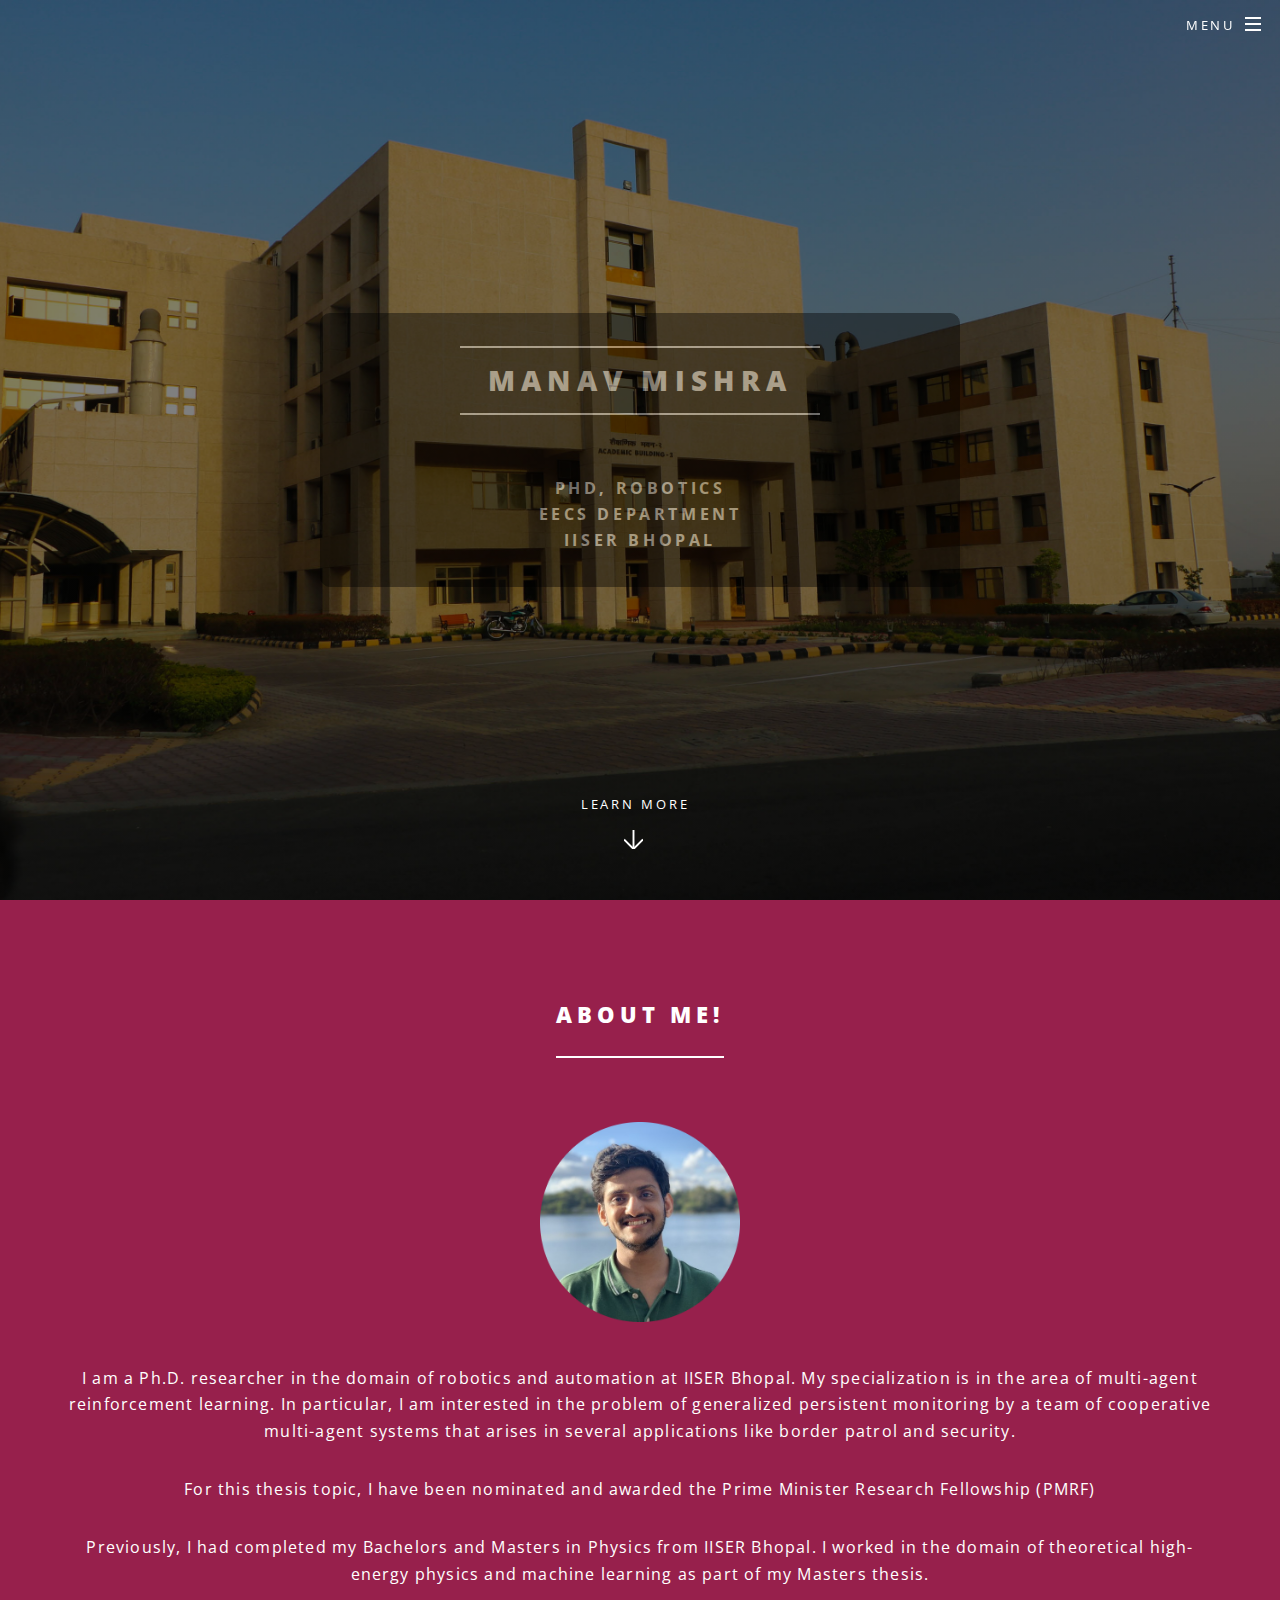
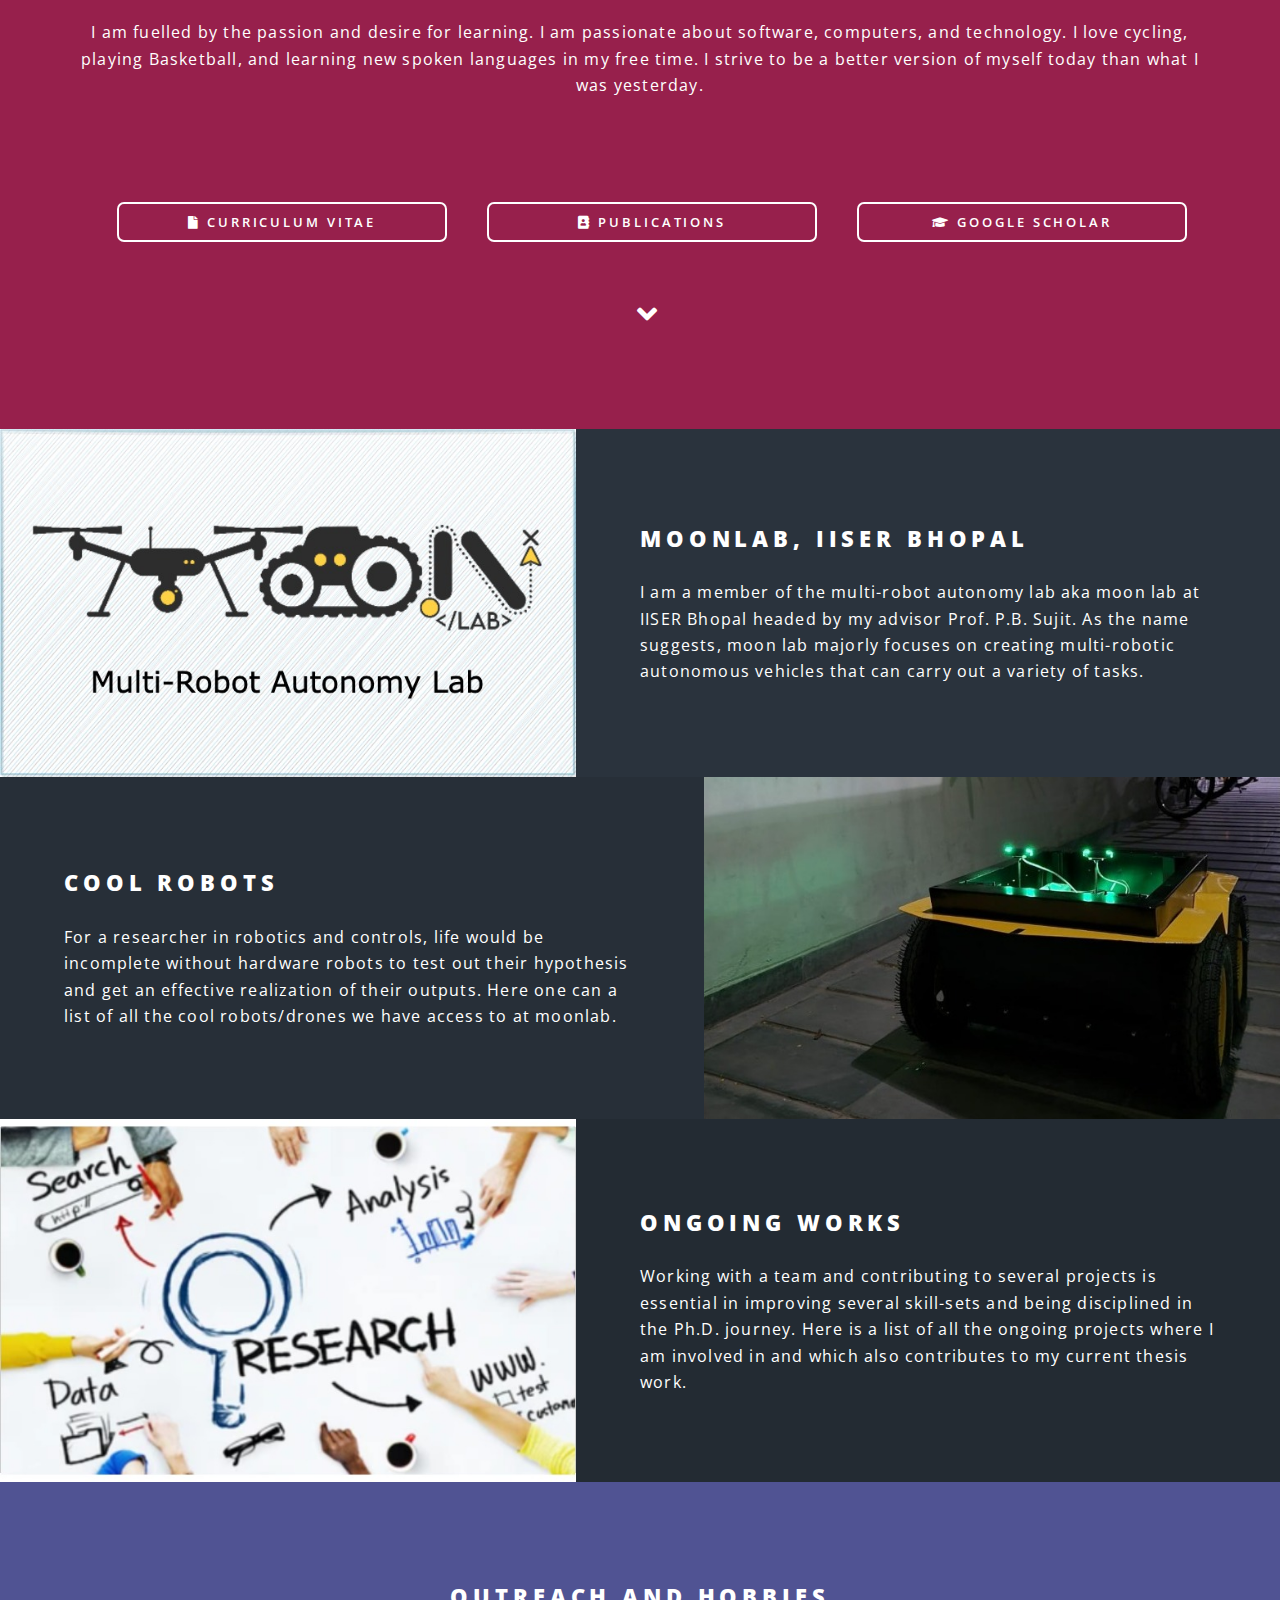
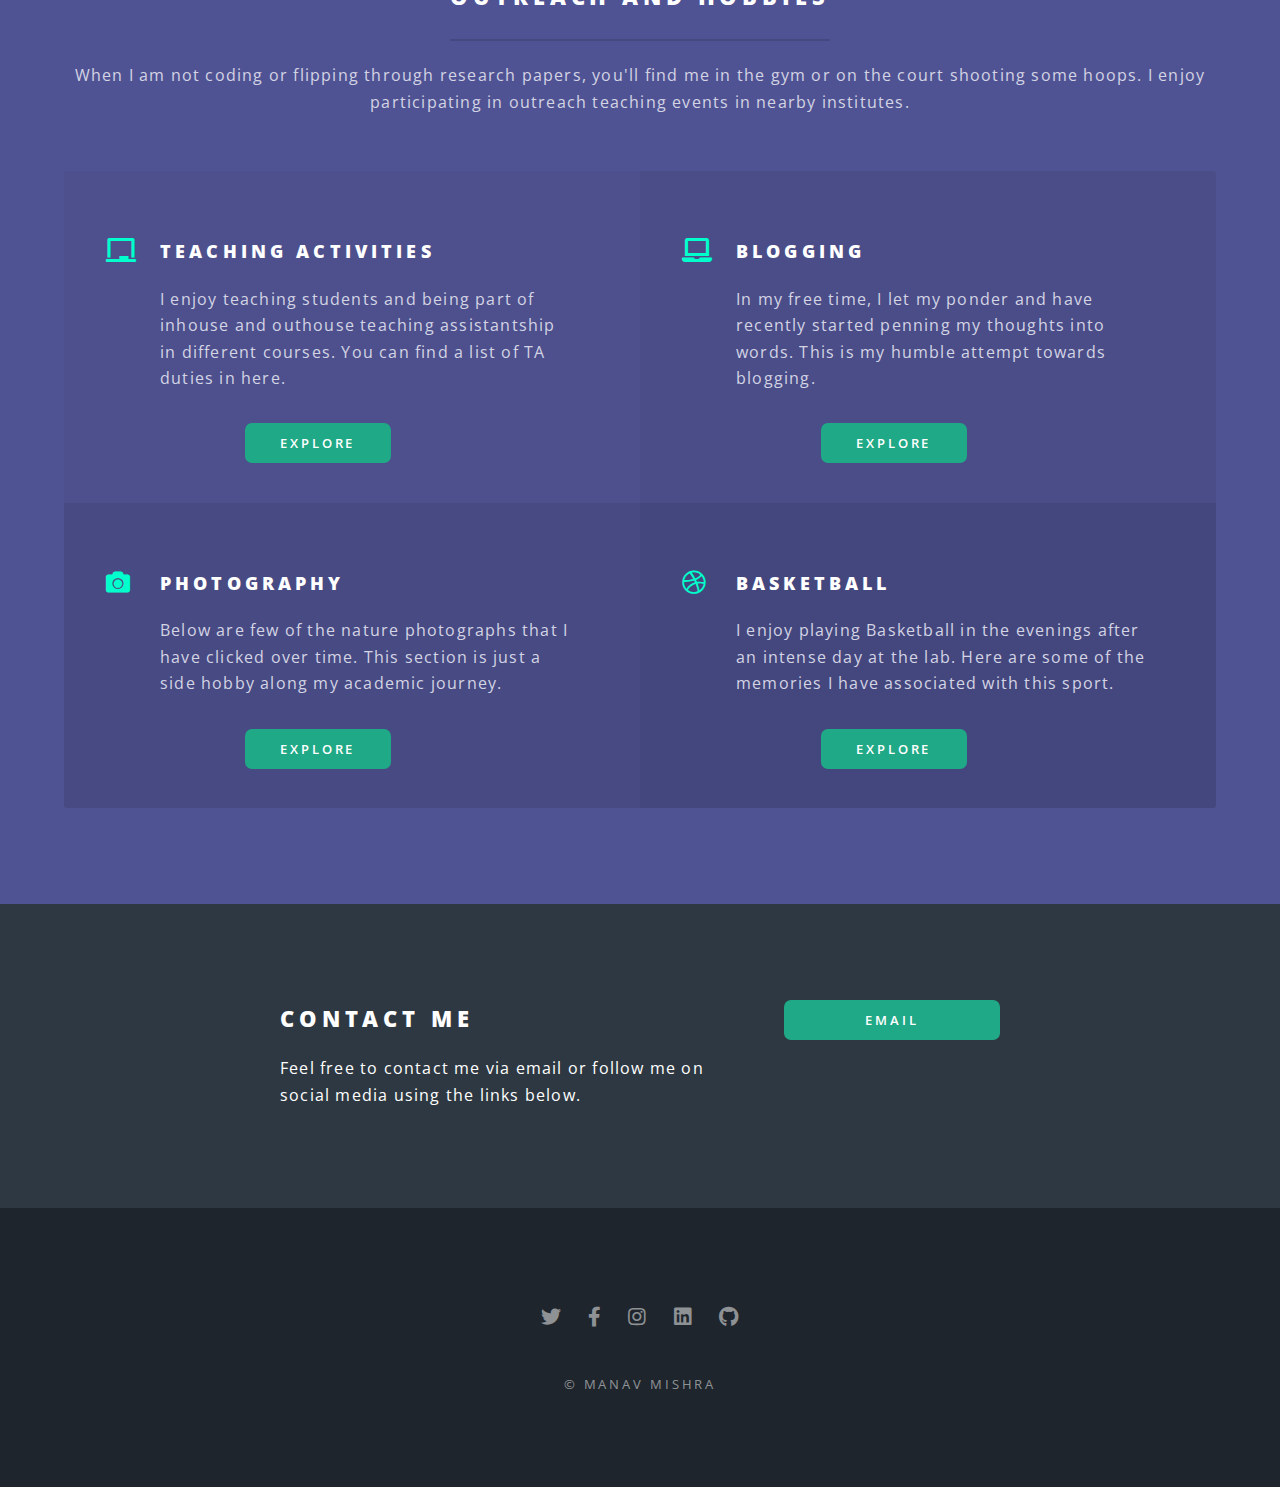
<file: index.html>
<!DOCTYPE HTML>
<!--
	Spectral by HTML5 UP
	html5up.net | @ajlkn
	Free for personal and commercial use under the CCA 3.0 license (html5up.net/license)
-->
<html>
	<head>
		<style>
			div.background {
				background: url(klematis.jpg) repeat;
				border: 2px solid black;
			}
			
			div.transbox {
				margin: 425px;
				background-color: #000000;
				border: 1px solid black;
				border-radius: 10px;
				opacity: 0.40;
				position: inherit;
			}
			
			div.transbox p {
				margin: 5%;
				font-weight: bold;
				color: #ffffff;
				opacity: 150;
			}
		</style>
	
		<title>Manav Mishra</title>
		<meta charset="utf-8" />
		<meta name="viewport" content="width=device-width, initial-scale=1, user-scalable=no" />
		<link rel="stylesheet" href="assets/css/main.css" />
		<!-- <link href="https://cdn.jsdelivr.net/npm/bootstrap@5.1.3/dist/css/bootstrap.min.css" rel="stylesheet" integrity="sha384-1BmE4kWBq78iYhFldvKuhfTAU6auU8tT94WrHftjDbrCEXSU1oBoqyl2QvZ6jIW3" crossorigin="anonymous"> -->
	<link rel="icon" type="images/png" href="home.ico">
		<noscript><link rel="stylesheet" href="assets/css/noscript.css" /></noscript>
	</head>

	<body class="landing is-preload">

		<!-- Page Wrapper -->
			<div id="page-wrapper">

				<!-- Header -->
					<header id="header" class="alt">
						<h1><a href="index.html">Manav Mishra</a></h1>
						<nav id="nav">
							<ul>
								<li class="special">
									<a href="#menu" class="menuToggle"><span>Menu</span></a>
									<div id="menu">
										<ul>
											<li><a href="#banner">Home Page</a></li>
											<li><a href="#one">About me</a></li>
											<li><a href="#two">Work and lab info</a></li>
											<li><a href="#three">Outreach and Hobbies</a></li>
											<li><a href="#cta">Contact me</a></li>
										</ul>
									</div>
								</li>
							</ul>
						</nav>
					</header>

				<!-- Banner -->
					<section id="banner">
						<div class="inner transbox" id="banner-content">
							<div>
								<p></p>
								<h2>Manav Mishra</h2>
								<p>PhD, Robotics<br />
								EECS Department <br />
								IISER Bhopal</p>
								<!-- <ul class="actions special">
									<li><a href="#" class="button primary">Activate</a></li>
								</ul> -->
							</div>
						</div>
						<a href="#one" class="more scrolly">Learn More</a>
					</section>

				<!-- One -->
				<section id="one" class="wrapper style6 special">
					<div class="inner">
						<header class="major">
							<h2 id="home-about-header">About me!</h2>
							<br/>
							<img id="home-about-profile" src="images/profile.png" width="200">
							<br/>
							<p>I am a Ph.D. researcher in the domain of robotics and automation at IISER Bhopal. 
								My specialization is in the area of multi-agent reinforcement learning. In particular, 
								I am interested in the problem of generalized persistent monitoring by a team of cooperative
								 multi-agent systems that arises in several applications like border patrol and security. </p>
							<p>	For this thesis topic, I have been nominated and awarded the Prime Minister Research Fellowship (PMRF) </p>
							<p>Previously, I had completed my Bachelors and Masters in Physics from IISER Bhopal. I worked in 
								the domain of theoretical high-energy physics and machine learning as part of my Masters thesis.</p>
							<p>I am fuelled by the passion and desire for learning. I am passionate about software, computers, and technology.
								I love cycling, playing Basketball, and learning new spoken languages in my free time. I strive to be a better version of myself today than 
								what I was yesterday.
							</p>
						</header>
						<ul id="home-about-links" class="">
							<li class="home-about-link"><a href="CV.pdf" class="button icon solid fa-file">Curriculum Vitae</a></li>
							<li class="home-about-link"><a href="publications.html" class="button icon solid fa-address-book">Publications</a></li>
							<li class="home-about-link"><a href="https://scholar.google.com/citations?user=PwYQNXoAAAAJ&hl=en&oi=sra" class="button icon solid fa-graduation-cap">Google Scholar</a></li>
						</ul>
						<!-- <a href="#two" class="more scrolly">Down</a> -->
						<ul>
							<a href="#two" class="more scrolly">
								<i class="fas fa-angle-down fa-2x"></i>
							</a>
						</ul>
					</div>
				</section>

				<!-- Two -->
					<section id="two" class="wrapper alt style2">
						<section class="spotlight">
							<div class="image"><img src="images/image01.jpg" alt="" /></div><div class="content">
								<h2><a href="https://moonlab.iiserb.ac.in/">Moonlab, IISER Bhopal</a></h2>
								<p>I am a member of the multi-robot autonomy lab aka moon lab at IISER Bhopal headed by my advisor Prof. P.B. Sujit. As the name suggests, 
									moon lab majorly focuses on creating multi-robotic autonomous vehicles that can carry out a variety of tasks.</p>
							</div>
						</section>
						<section class="spotlight">
							<div class="image"><img src="images/image02.jpg" alt="" /></div><div class="content">
								<h2><a href="coolrobots.html">Cool Robots</a></h2>
								<p>For a researcher in robotics and controls, life would be incomplete without hardware robots to test out 
									their hypothesis and get an effective realization of their outputs. Here one can a list of all the cool robots/drones we have access to at moonlab.
								</p>
							</div>
						</section>
						<section class="spotlight">
							<div class="image"><img src="images/image03.jpg" alt="" /></div><div class="content">
								<h2><a href="ongoing.html">Ongoing works</a></h2>
								<p>Working with a team and contributing to several projects is essential in improving several skill-sets 
									and being disciplined in the Ph.D. journey. Here is a list of all the ongoing projects where I am involved 
									in and which also contributes to my current thesis work.
								</p>
							</div>
						</section>
						<a href="#three" class="more scrolly"></a>
					</section>

				<!-- Three -->
					<section id="three" class="wrapper style3 special">
						<div class="inner">
							<header class="major">
								<h2>Outreach and Hobbies</h2>
								<p>When I am not coding or flipping through research papers, you'll find me in the gym
									or on the court shooting some hoops. I enjoy participating in outreach teaching events in nearby institutes.</p>
							</header>
							<ul class="features">
								<li class="icon solid fa-chalkboard">
									<h3>Teaching Activities</h3>
									<p>I enjoy teaching students and being part of inhouse and outhouse teaching assistantship in different courses. You can find a list of TA duties in here.</p>
									<a href="teaching.html" class="button primary" style="margin-left: 85px;">Explore</a>
								</li>
								<li class="icon solid fa-laptop">
									<h3>Blogging</h3>
									<p>In my free time, I let my ponder and have recently started penning my thoughts into words. This is my humble attempt towards blogging.</p>
									<a href="https://marbled-fighter.notion.site/marbled-fighter/6d16229cdda345ea8808151e39cb0781?v=887e97ce7af6497494402e5def070c98" class="button primary" style="margin-left: 85px;">Explore</a>
								</li>
								<li class="icon solid fa-camera">
									<h3>Photography</h3>
									<p>Below are few of the nature photographs that I have clicked over time. This section is just a side hobby along my academic journey.</p>
									<a href="https://vsco.co/manavmishra96/gallery" class="button primary" style="margin-left: 85px;">Explore</a>
								</li>
								<li class="icon brands fa-dribbble">
									<h3>Basketball</h3>
									<p>I enjoy playing Basketball in the evenings after an intense day at the lab. Here are some of the memories I have associated with this sport.</p>
									<a href="https://www.instagram.com/basketball_iiserb/?hl=en" class="button primary" style="margin-left: 85px;">Explore</a>
								</li>
							</ul>
						</div>
					</section>

				<!-- CTA -->
					<section id="cta" class="wrapper style4">
						<div class="inner">
							<header>
								<h2>Contact Me</h2>
								<p>Feel free to contact me via email or follow me on social media using the links below.</p>
							</header>
							<ul class="actions stacked">
								<li><a href="mailto:mishra20@iiserb.ac.in" class="button fit primary">Email</a></li>
								<!-- <li><a href="#" class="button fit">Learn More</a></li> -->
							</ul>
						</div>
					</section>

				<!-- Footer -->
					<footer id="footer">
						<ul class="icons">
							<li><a href="https://twitter.com/Manavmishra96" class="icon brands fa-twitter"><span class="label">Twitter</span></a></li>
							<li><a href="https://www.facebook.com/manav.mishra.161/" class="icon brands fa-facebook-f"><span class="label">Facebook</span></a></li>
							<li><a href="https://www.instagram.com/manavmishra96/" class="icon brands fa-instagram"><span class="label">Instagram</span></a></li>
							<li><a href="https://www.linkedin.com/in/manavmishra96/" class="icon brands fa-linkedin"><span class="label">Dribbble</span></a></li>
							<li><a href="https://github.com/manavmishra96" class="icon brands fa-github"><span class="label">Github</span></a></li>
						</ul>
						<ul class="copyright">
							<li>&copy; Manav Mishra</li>
						</ul>
					</footer>

			</div>

		<!-- Scripts -->
			<script src="assets/js/jquery.min.js"></script>
			<script src="assets/js/jquery.scrollex.min.js"></script>
			<script src="assets/js/jquery.scrolly.min.js"></script>
			<script src="assets/js/browser.min.js"></script>
			<script src="assets/js/breakpoints.min.js"></script>
			<script src="assets/js/util.js"></script>
			<script src="assets/js/main.js"></script>

	</body>
</html>
</file>
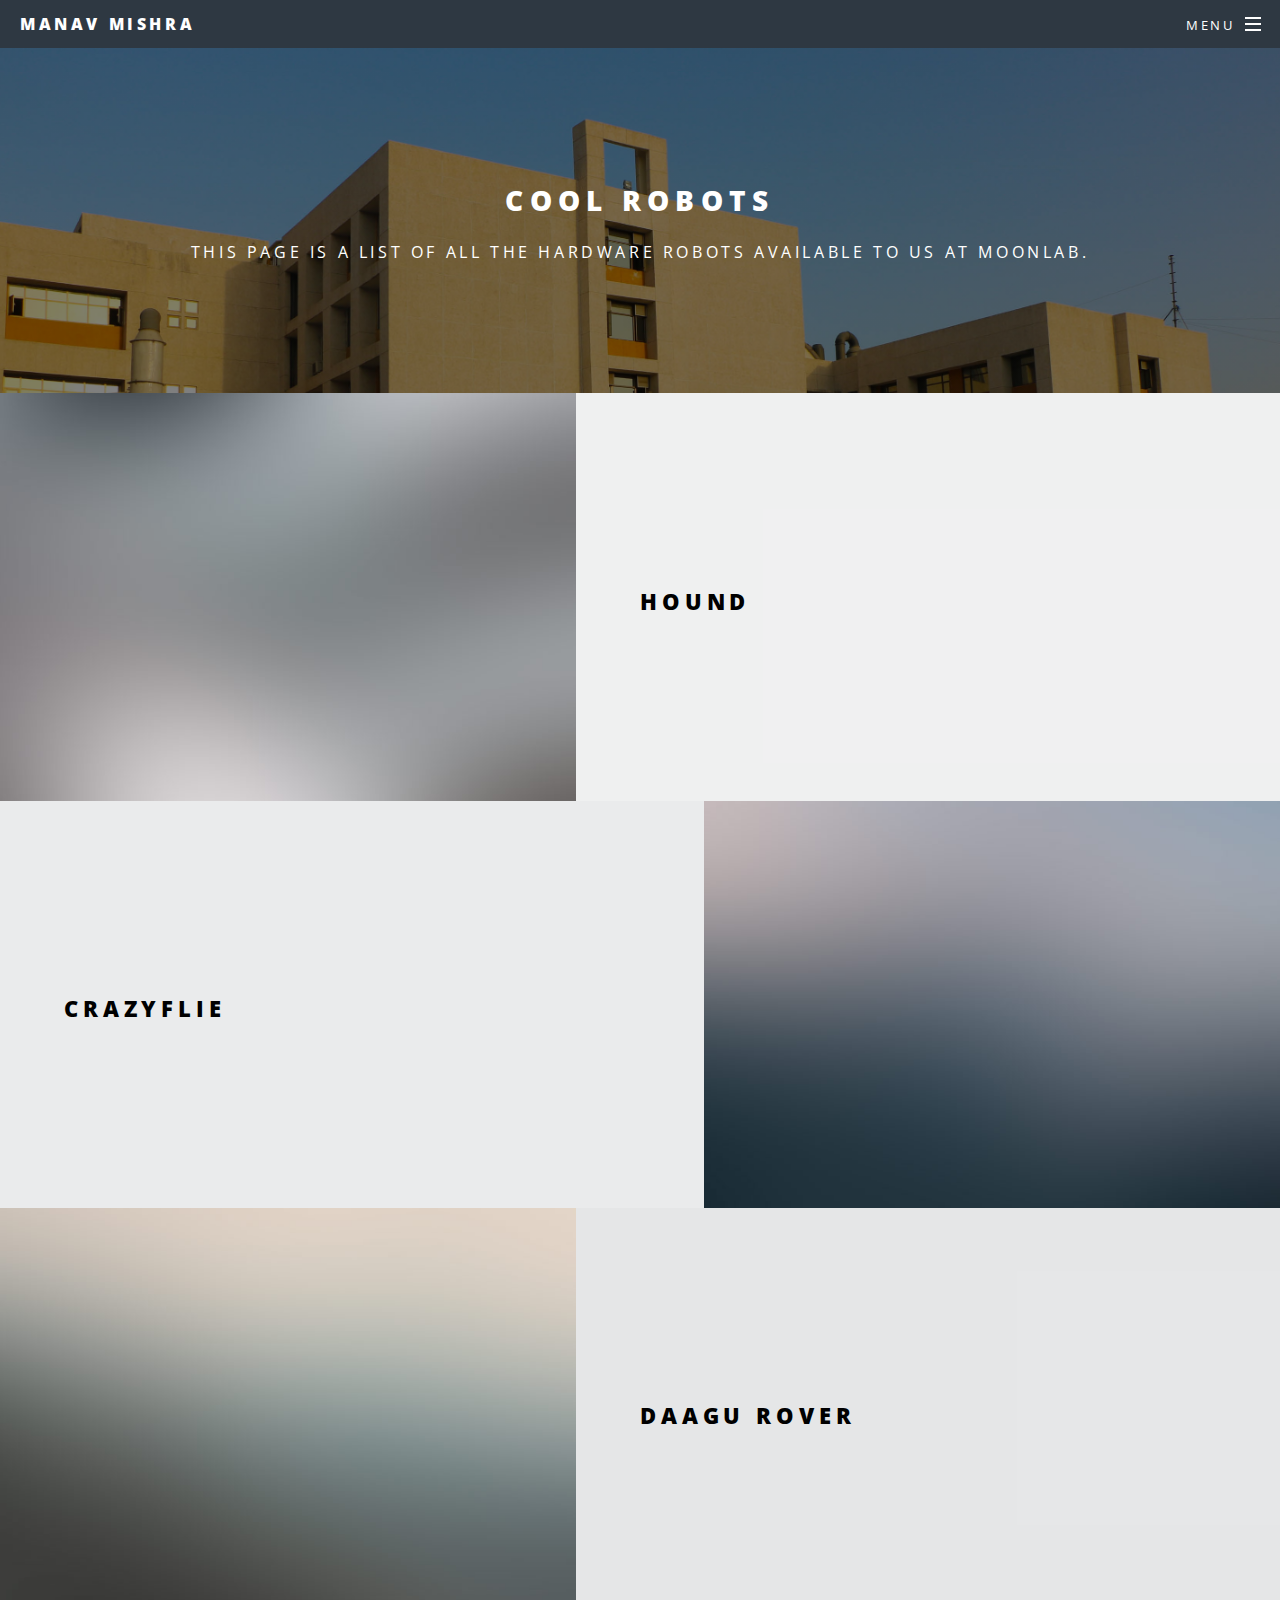
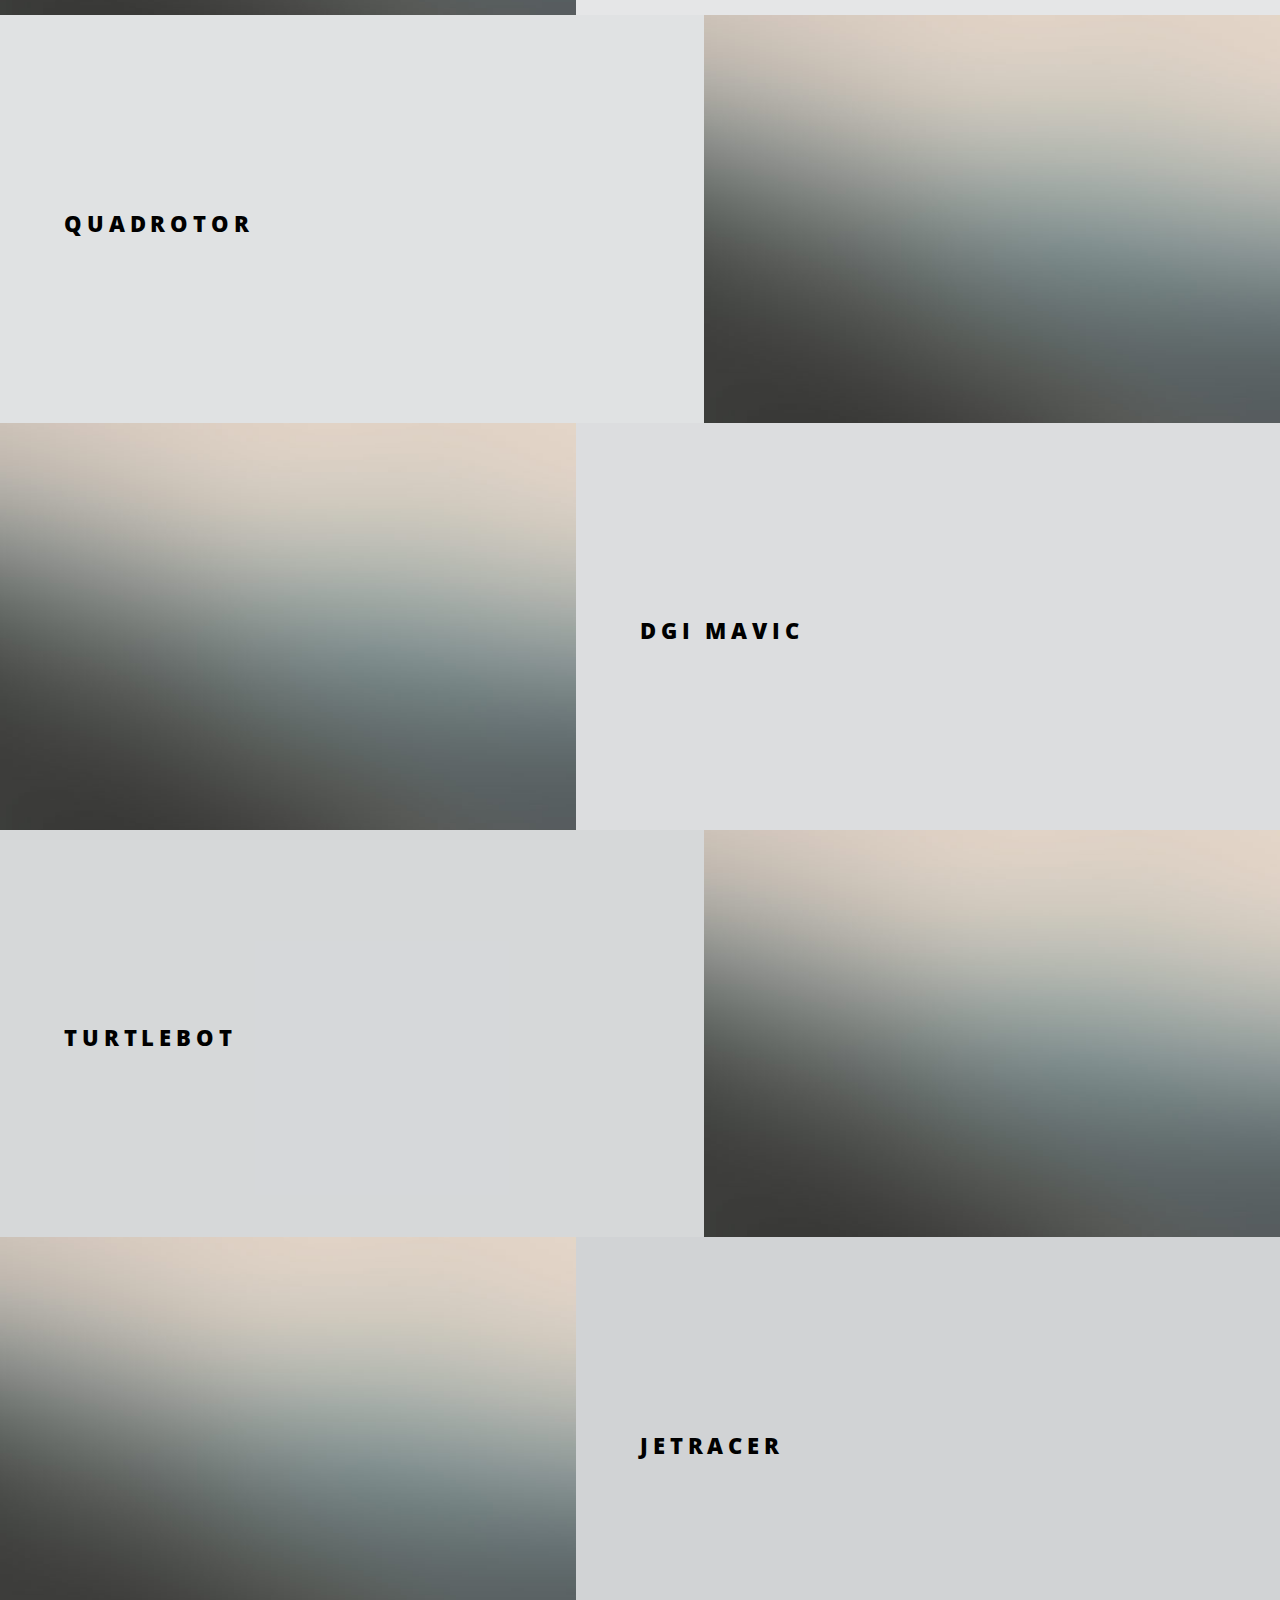
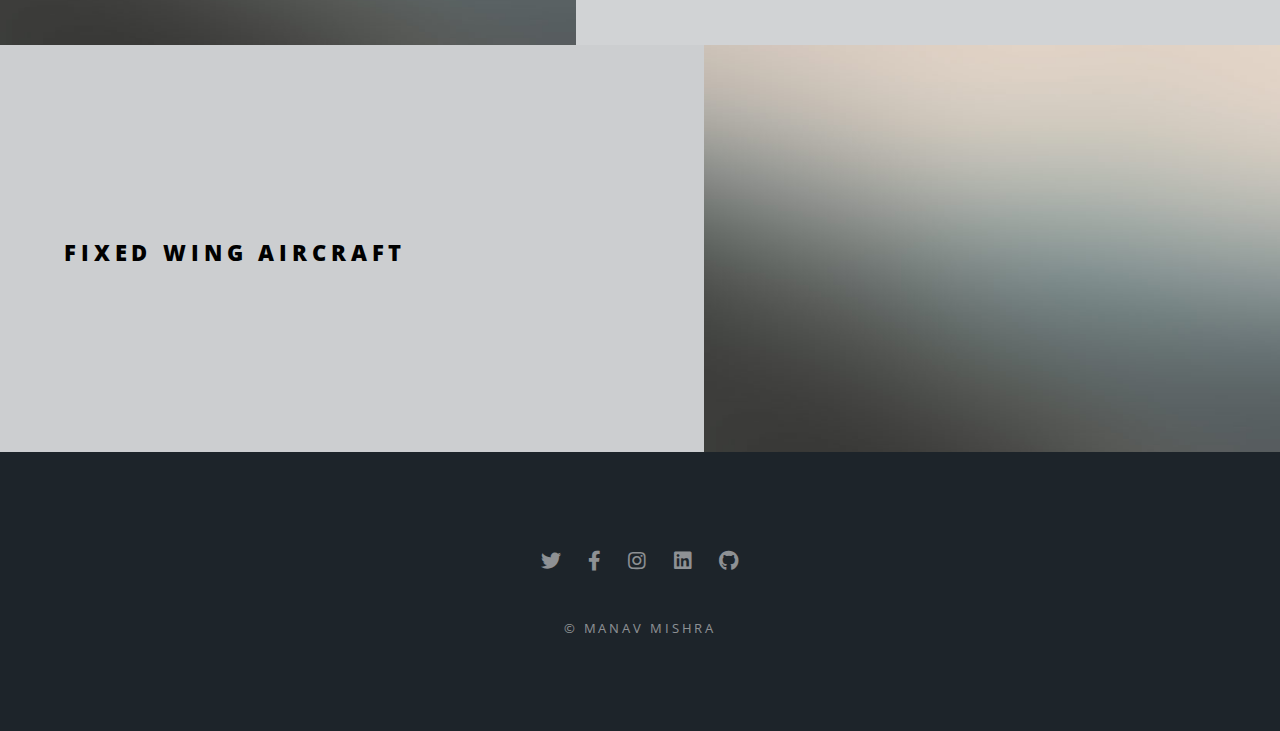
<file: coolrobots.html>
<!DOCTYPE HTML>
<!--
	Spectral by HTML5 UP
	html5up.net | @ajlkn
	Free for personal and commercial use under the CCA 3.0 license (html5up.net/license)
-->
<html>
	<head>
		<title>Manav Mishra | Cool robots</title>
		<meta charset="utf-8" />
		<meta name="viewport" content="width=device-width, initial-scale=1, user-scalable=no" />
		<link rel="stylesheet" href="assets/css/main.css" />
		<noscript><link rel="stylesheet" href="assets/css/noscript.css" /></noscript>
        <link rel="icon" type="images/png" href="home.ico">
	</head>
	</head>
	<body class="is-preload">

		<!-- Page Wrapper -->
			<div id="page-wrapper">

				<!-- Header -->
					<header id="header">
						<h1><a href="index.html">Manav Mishra</a></h1>
						<nav id="nav">
							<ul>
								<li class="special">
									<a href="#menu" class="menuToggle"><span>Menu</span></a>
									<div id="menu">
										<ul>
											<li><a href="index.html">Home</a></li>
										</ul>
									</div>
								</li>
							</ul>
						</nav>
					</header>

				<!-- Main -->
					<article id="main">
						<header>
							<h2>Cool robots</h2>
							<p>This page is a list of all the hardware robots available to us at moonlab.</p>
						</header>
						<section id="two" class="wrapper alt style4">
                            <section class="spotlight2">
                                <div class="image"><img src="images/pic01.jpg" alt="" /></div><div class="content">
                                    <h2 style="color: black;">Hound</h2>
                                    <!-- <p>Aliquam ut ex ut augue consectetur interdum. Donec hendrerit imperdiet. Mauris eleifend fringilla nullam aenean mi ligula.</p> -->
                                </div>
                            </section>
                            <section class="spotlight2">
                                <div class="image"><img src="images/pic02.jpg" alt="" /></div><div class="content">
                                    <h2 style="color: black;">Crazyflie</h2>
                                    <!-- <p>Aliquam ut ex ut augue consectetur interdum. Donec hendrerit imperdiet. Mauris eleifend fringilla nullam aenean mi ligula.</p> -->
                                </div>
                            </section>
                            <section class="spotlight2">
                                <div class="image"><img src="images/pic03.jpg" alt="" /></div><div class="content">
                                    <h2 style="color: black;">Daagu rover</h2>
                                    <!-- <p>Aliquam ut ex ut augue consectetur interdum. Donec hendrerit imperdiet. Mauris eleifend fringilla nullam aenean mi ligula.</p> -->
                                </div>
                            </section>
                            <section class="spotlight2">
                                <div class="image"><img src="images/pic03.jpg" alt="" /></div><div class="content">
                                    <h2 style="color: black;">Quadrotor</h2>
                                    <!-- <p>Aliquam ut ex ut augue consectetur interdum. Donec hendrerit imperdiet. Mauris eleifend fringilla nullam aenean mi ligula.</p> -->
                                </div>
                            </section>
                            <section class="spotlight2">
                                <div class="image"><img src="images/pic03.jpg" alt="" /></div><div class="content">
                                    <h2 style="color: black;">DGI Mavic</h2>
                                    <!-- <p>Aliquam ut ex ut augue consectetur interdum. Donec hendrerit imperdiet. Mauris eleifend fringilla nullam aenean mi ligula.</p> -->
                                </div>
                            </section>
                            <section class="spotlight2">
                                <div class="image"><img src="images/pic03.jpg" alt="" /></div><div class="content">
                                    <h2 style="color: black;">Turtlebot</h2>
                                    <!-- <p>Aliquam ut ex ut augue consectetur interdum. Donec hendrerit imperdiet. Mauris eleifend fringilla nullam aenean mi ligula.</p> -->
                                </div>
                            </section>
                            <section class="spotlight2">
                                <div class="image"><img src="images/pic03.jpg" alt="" /></div><div class="content">
                                    <h2 style="color: black;">Jetracer</h2>
                                    <!-- <p>Aliquam ut ex ut augue consectetur interdum. Donec hendrerit imperdiet. Mauris eleifend fringilla nullam aenean mi ligula.</p> -->
                                </div>
                            </section>
                            <section class="spotlight2">
                                <div class="image"><img src="images/pic03.jpg" alt="" /></div><div class="content">
                                    <h2 style="color: black;">Fixed wing aircraft</h2>
                                    <!-- <p>Aliquam ut ex ut augue consectetur interdum. Donec hendrerit imperdiet. Mauris eleifend fringilla nullam aenean mi ligula.</p> -->
                                </div>
                            </section>
                            
                            <!-- <a href="#three" class="more scrolly"></a> -->
                        </section>
					</article>

				<!-- Footer -->
				<footer id="footer">
					<ul class="icons">
						<li><a href="https://twitter.com/Manavmishra96" class="icon brands fa-twitter"><span class="label">Twitter</span></a></li>
						<li><a href="https://www.facebook.com/manav.mishra.161/" class="icon brands fa-facebook-f"><span class="label">Facebook</span></a></li>
						<li><a href="https://www.instagram.com/manavmishra96/" class="icon brands fa-instagram"><span class="label">Instagram</span></a></li>
						<li><a href="https://www.linkedin.com/in/manavmishra96/" class="icon brands fa-linkedin"><span class="label">Dribbble</span></a></li>
						<li><a href="https://github.com/manavmishra96" class="icon brands fa-github"><span class="label">Github</span></a></li>
					</ul>
					<ul class="copyright">
						<li>&copy; Manav Mishra</li>
					</ul>
				</footer>

			</div>

		<!-- Scripts -->
			<script src="assets/js/jquery.min.js"></script>
			<script src="assets/js/jquery.scrollex.min.js"></script>
			<script src="assets/js/jquery.scrolly.min.js"></script>
			<script src="assets/js/browser.min.js"></script>
			<script src="assets/js/breakpoints.min.js"></script>
			<script src="assets/js/util.js"></script>
			<script src="assets/js/main.js"></script>

	</body>
</html>
</file>
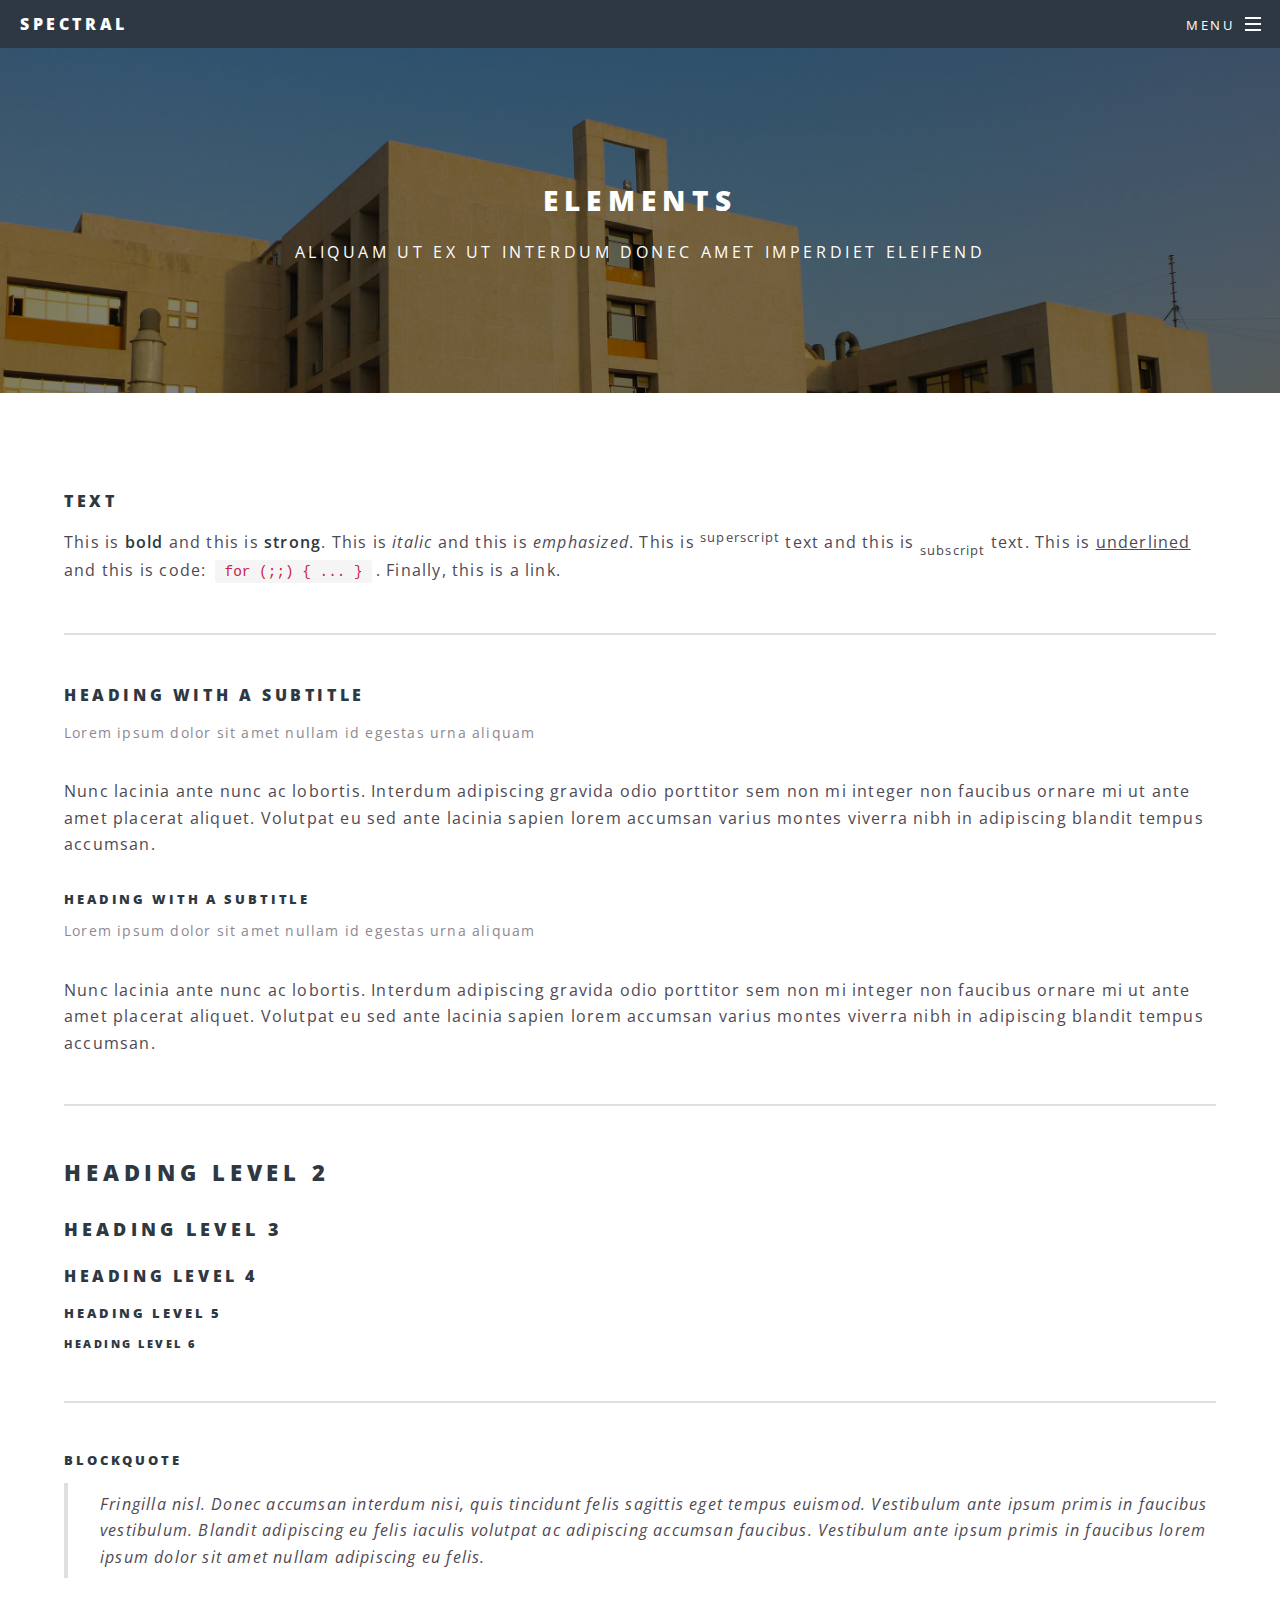
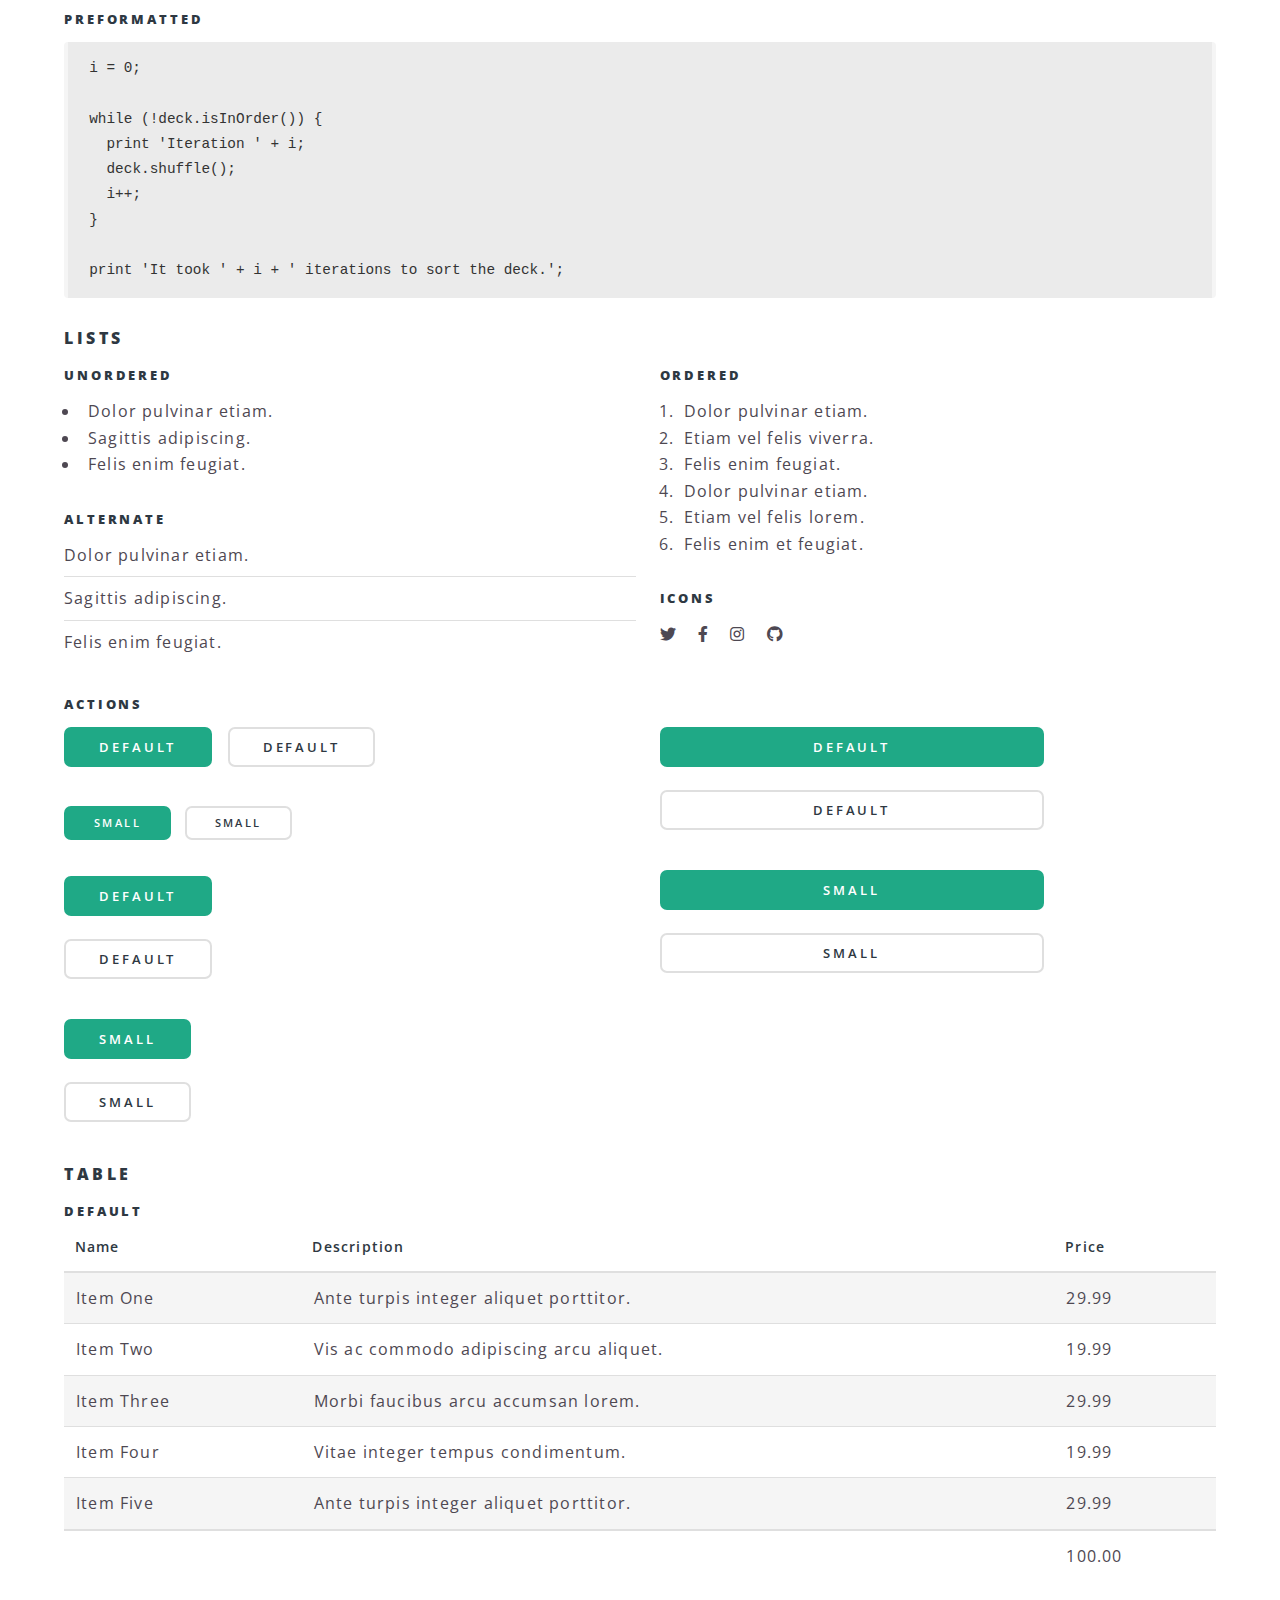
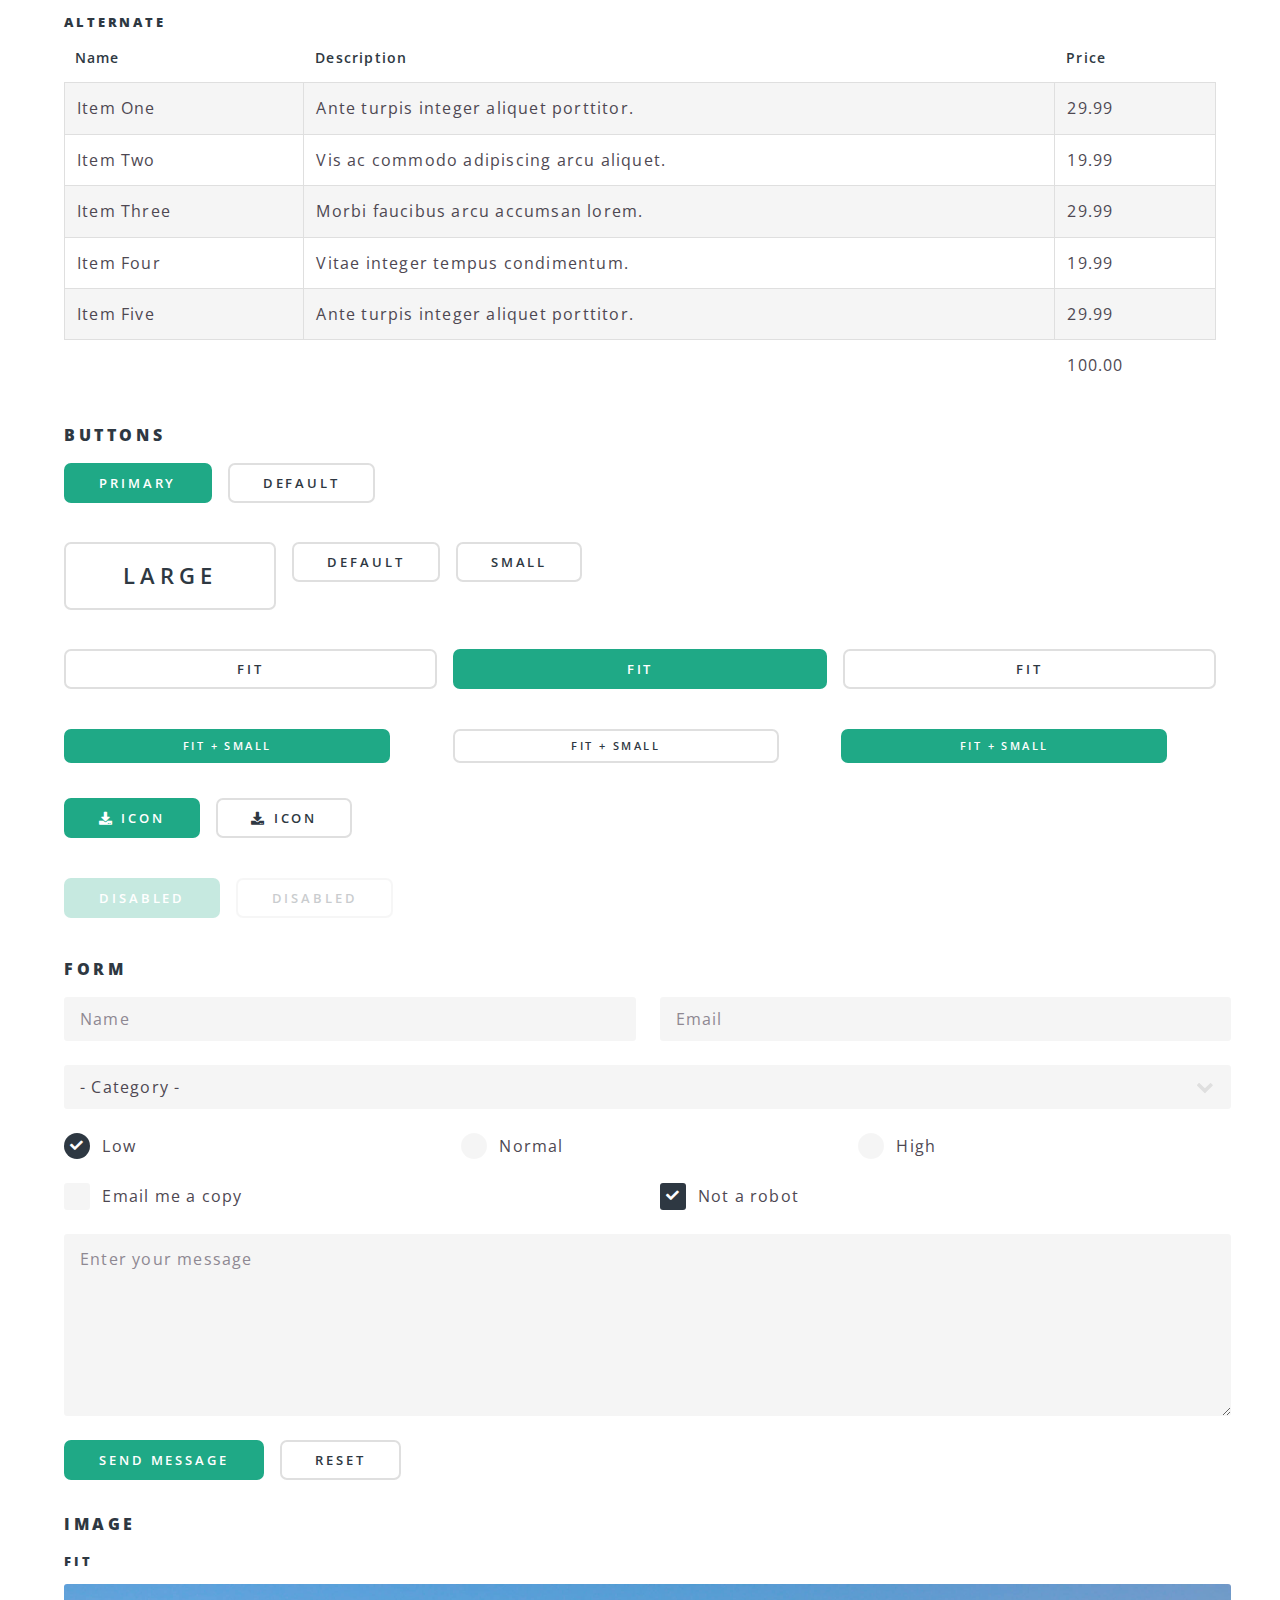
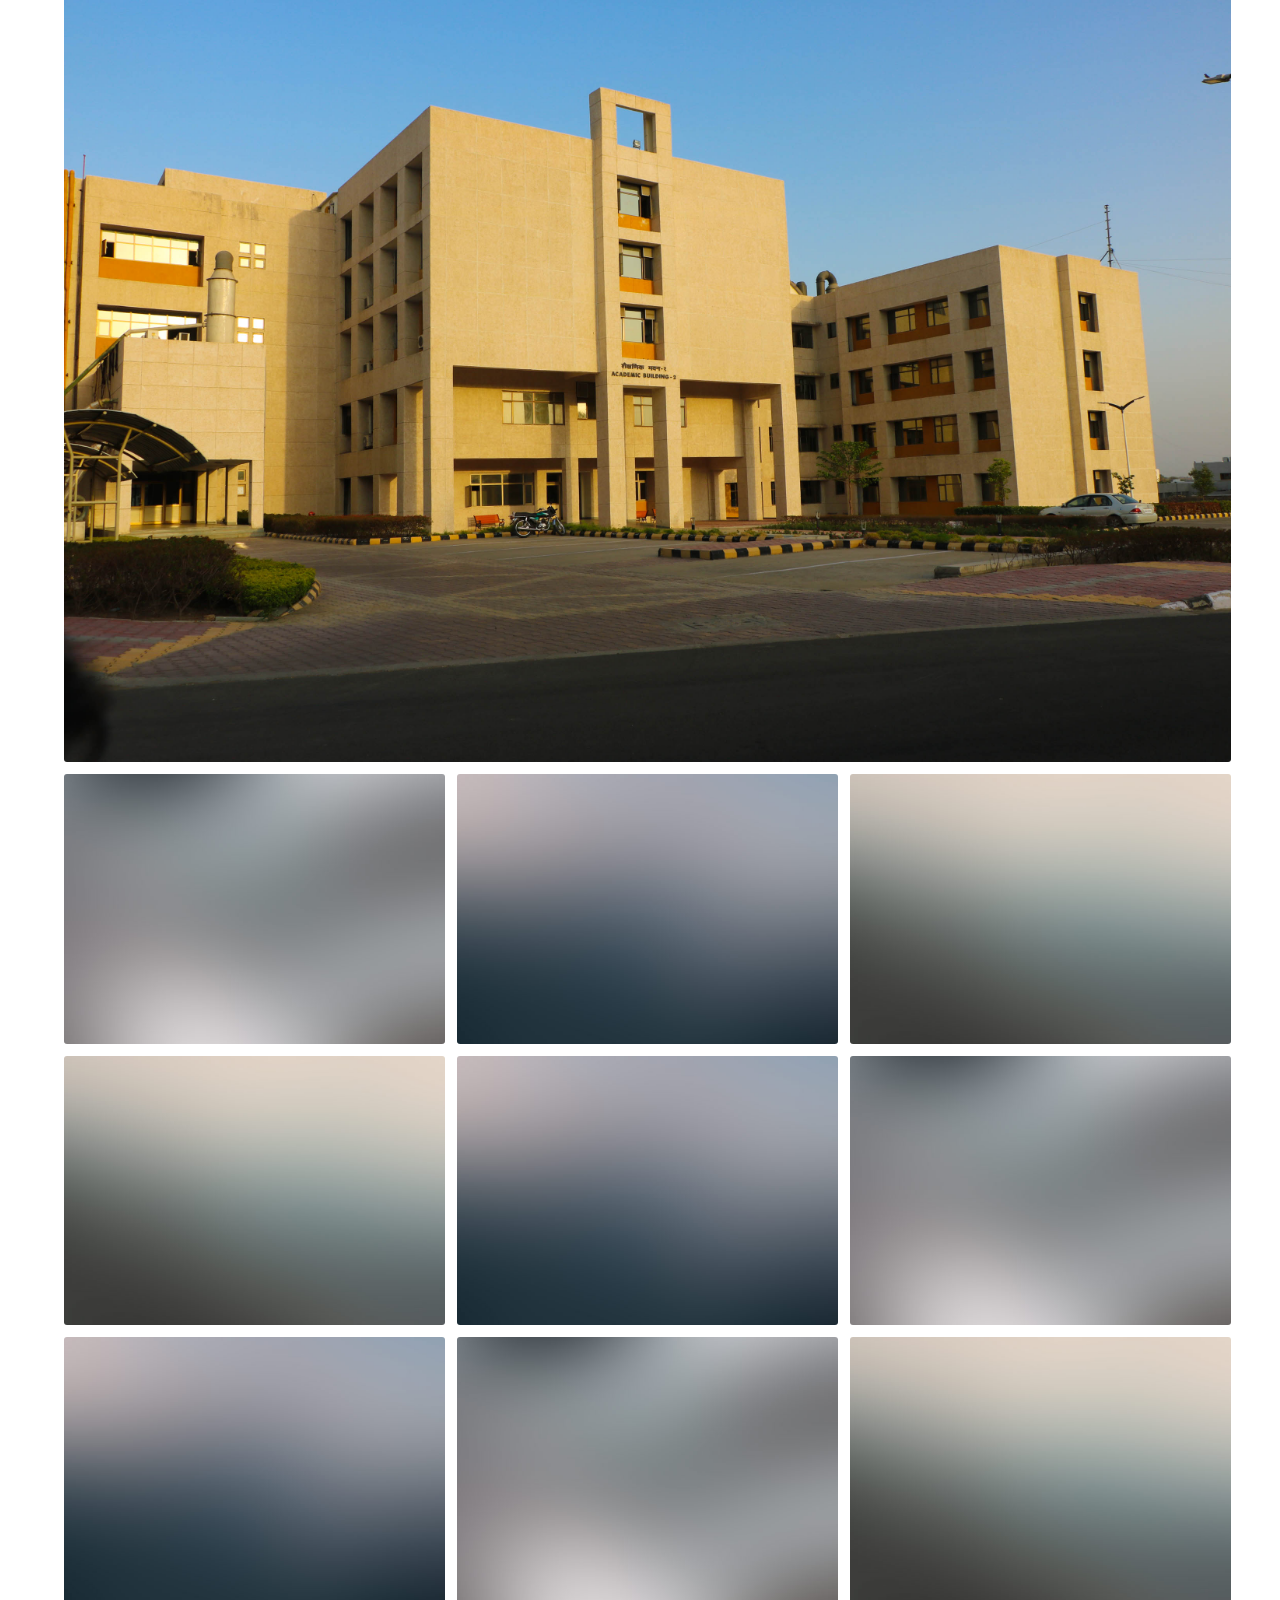
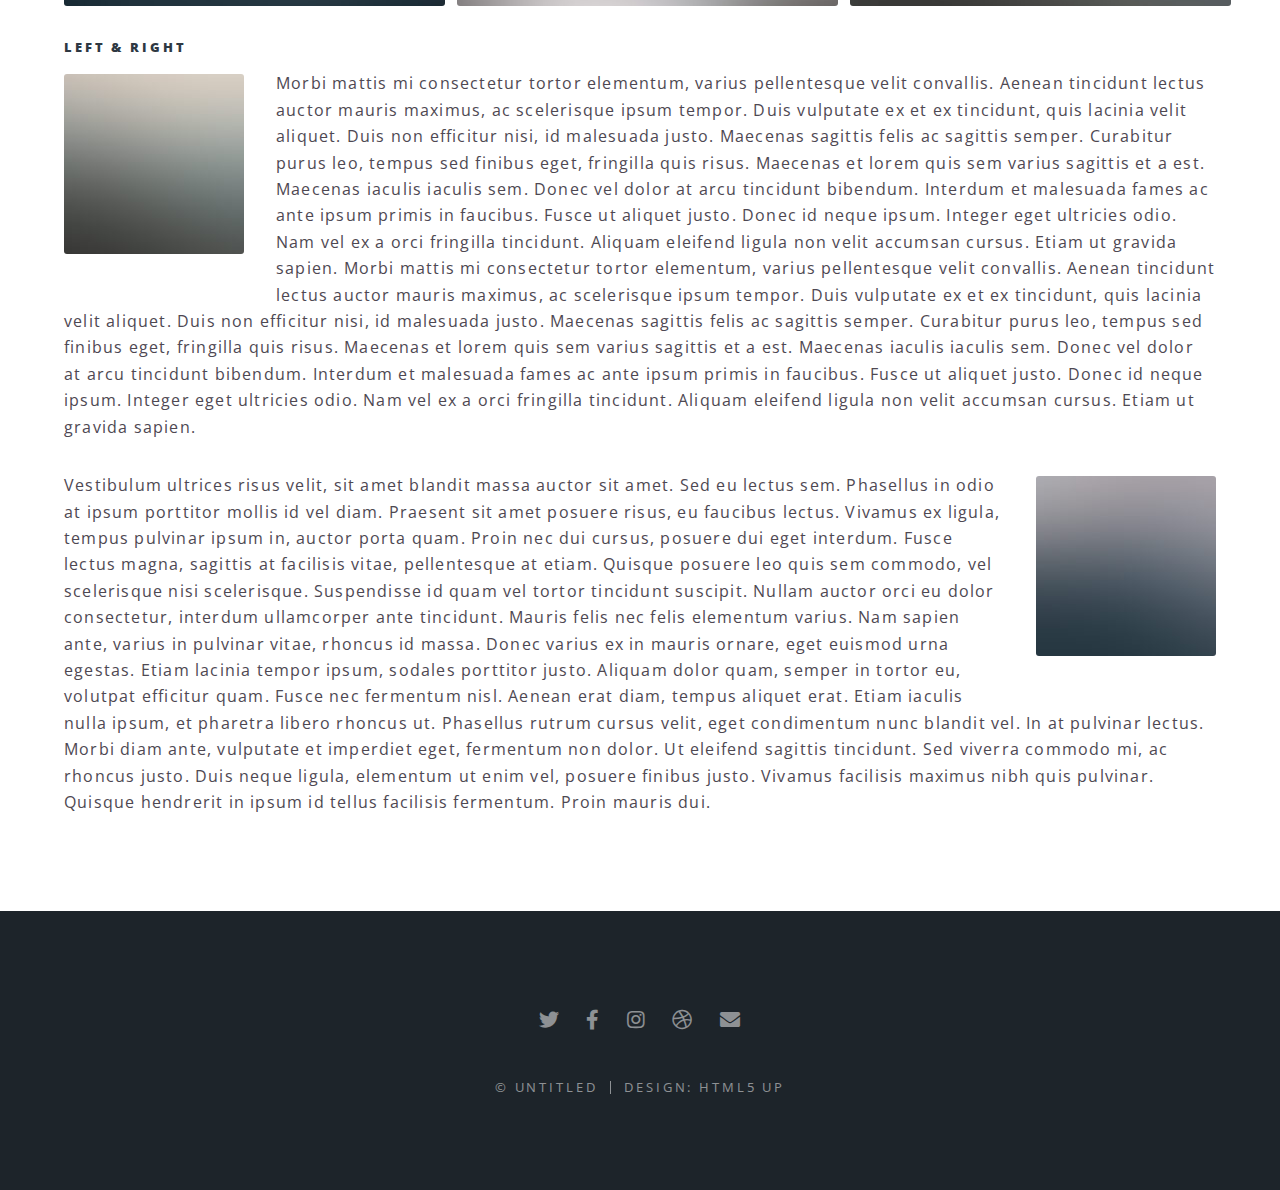
<file: elements.html>
<!DOCTYPE HTML>
<!--
	Spectral by HTML5 UP
	html5up.net | @ajlkn
	Free for personal and commercial use under the CCA 3.0 license (html5up.net/license)
-->
<html>
	<head>
		<title>Elements - Spectral by HTML5 UP</title>
		<meta charset="utf-8" />
		<meta name="viewport" content="width=device-width, initial-scale=1, user-scalable=no" />
		<link rel="stylesheet" href="assets/css/main.css" />
		<noscript><link rel="stylesheet" href="assets/css/noscript.css" /></noscript>
	</head>
	<body class="is-preload">

		<!-- Page Wrapper -->
			<div id="page-wrapper">

				<!-- Header -->
					<header id="header">
						<h1><a href="index.html">Spectral</a></h1>
						<nav id="nav">
							<ul>
								<li class="special">
									<a href="#menu" class="menuToggle"><span>Menu</span></a>
									<div id="menu">
										<ul>
											<li><a href="index.html">Home</a></li>
											<li><a href="generic.html">Generic</a></li>
											<li><a href="elements.html">Elements</a></li>
											<li><a href="#">Sign Up</a></li>
											<li><a href="#">Log In</a></li>
										</ul>
									</div>
								</li>
							</ul>
						</nav>
					</header>

				<!-- Main -->
					<article id="main">
						<header>
							<h2>Elements</h2>
							<p>Aliquam ut ex ut interdum donec amet imperdiet eleifend</p>
						</header>
						<section class="wrapper style5">
							<div class="inner">

								<section>
									<h4>Text</h4>
									<p>This is <b>bold</b> and this is <strong>strong</strong>. This is <i>italic</i> and this is <em>emphasized</em>.
									This is <sup>superscript</sup> text and this is <sub>subscript</sub> text.
									This is <u>underlined</u> and this is code: <code>for (;;) { ... }</code>. Finally, <a href="#">this is a link</a>.</p>
									<hr />
									<header>
										<h4>Heading with a Subtitle</h4>
										<p>Lorem ipsum dolor sit amet nullam id egestas urna aliquam</p>
									</header>
									<p>Nunc lacinia ante nunc ac lobortis. Interdum adipiscing gravida odio porttitor sem non mi integer non faucibus ornare mi ut ante amet placerat aliquet. Volutpat eu sed ante lacinia sapien lorem accumsan varius montes viverra nibh in adipiscing blandit tempus accumsan.</p>
									<header>
										<h5>Heading with a Subtitle</h5>
										<p>Lorem ipsum dolor sit amet nullam id egestas urna aliquam</p>
									</header>
									<p>Nunc lacinia ante nunc ac lobortis. Interdum adipiscing gravida odio porttitor sem non mi integer non faucibus ornare mi ut ante amet placerat aliquet. Volutpat eu sed ante lacinia sapien lorem accumsan varius montes viverra nibh in adipiscing blandit tempus accumsan.</p>
									<hr />
									<h2>Heading Level 2</h2>
									<h3>Heading Level 3</h3>
									<h4>Heading Level 4</h4>
									<h5>Heading Level 5</h5>
									<h6>Heading Level 6</h6>
									<hr />
									<h5>Blockquote</h5>
									<blockquote>Fringilla nisl. Donec accumsan interdum nisi, quis tincidunt felis sagittis eget tempus euismod. Vestibulum ante ipsum primis in faucibus vestibulum. Blandit adipiscing eu felis iaculis volutpat ac adipiscing accumsan faucibus. Vestibulum ante ipsum primis in faucibus lorem ipsum dolor sit amet nullam adipiscing eu felis.</blockquote>
									<h5>Preformatted</h5>
									<pre><code>i = 0;

while (!deck.isInOrder()) {
  print 'Iteration ' + i;
  deck.shuffle();
  i++;
}

print 'It took ' + i + ' iterations to sort the deck.';</code></pre>
								</section>

								<section>
									<h4>Lists</h4>
									<div class="row">
										<div class="col-6 col-12-medium">
											<h5>Unordered</h5>
											<ul>
												<li>Dolor pulvinar etiam.</li>
												<li>Sagittis adipiscing.</li>
												<li>Felis enim feugiat.</li>
											</ul>
											<h5>Alternate</h5>
											<ul class="alt">
												<li>Dolor pulvinar etiam.</li>
												<li>Sagittis adipiscing.</li>
												<li>Felis enim feugiat.</li>
											</ul>
										</div>
										<div class="col-6 col-12-medium">
											<h5>Ordered</h5>
											<ol>
												<li>Dolor pulvinar etiam.</li>
												<li>Etiam vel felis viverra.</li>
												<li>Felis enim feugiat.</li>
												<li>Dolor pulvinar etiam.</li>
												<li>Etiam vel felis lorem.</li>
												<li>Felis enim et feugiat.</li>
											</ol>
											<h5>Icons</h5>
											<ul class="icons">
												<li><a href="#" class="icon brands fa-twitter"><span class="label">Twitter</span></a></li>
												<li><a href="#" class="icon brands fa-facebook-f"><span class="label">Facebook</span></a></li>
												<li><a href="#" class="icon brands fa-instagram"><span class="label">Instagram</span></a></li>
												<li><a href="#" class="icon brands fa-github"><span class="label">Github</span></a></li>
											</ul>
										</div>
									</div>
									<h5>Actions</h5>
									<div class="row">
										<div class="col-6 col-12-medium">
											<ul class="actions">
												<li><a href="#" class="button primary">Default</a></li>
												<li><a href="#" class="button">Default</a></li>
											</ul>
											<ul class="actions small">
												<li><a href="#" class="button primary small">Small</a></li>
												<li><a href="#" class="button small">Small</a></li>
											</ul>
											<ul class="actions stacked">
												<li><a href="#" class="button primary">Default</a></li>
												<li><a href="#" class="button">Default</a></li>
											</ul>
											<ul class="actions stacked">
												<li><a href="#" class="button primary small">Small</a></li>
												<li><a href="#" class="button small">Small</a></li>
											</ul>
										</div>
										<div class="col-6 col-12-medium">
											<ul class="actions stacked">
												<li><a href="#" class="button primary fit">Default</a></li>
												<li><a href="#" class="button fit">Default</a></li>
											</ul>
											<ul class="actions stacked">
												<li><a href="#" class="button primary small fit">Small</a></li>
												<li><a href="#" class="button small fit">Small</a></li>
											</ul>
										</div>
									</div>
								</section>

								<section>
									<h4>Table</h4>
									<h5>Default</h5>
									<div class="table-wrapper">
										<table>
											<thead>
												<tr>
													<th>Name</th>
													<th>Description</th>
													<th>Price</th>
												</tr>
											</thead>
											<tbody>
												<tr>
													<td>Item One</td>
													<td>Ante turpis integer aliquet porttitor.</td>
													<td>29.99</td>
												</tr>
												<tr>
													<td>Item Two</td>
													<td>Vis ac commodo adipiscing arcu aliquet.</td>
													<td>19.99</td>
												</tr>
												<tr>
													<td>Item Three</td>
													<td> Morbi faucibus arcu accumsan lorem.</td>
													<td>29.99</td>
												</tr>
												<tr>
													<td>Item Four</td>
													<td>Vitae integer tempus condimentum.</td>
													<td>19.99</td>
												</tr>
												<tr>
													<td>Item Five</td>
													<td>Ante turpis integer aliquet porttitor.</td>
													<td>29.99</td>
												</tr>
											</tbody>
											<tfoot>
												<tr>
													<td colspan="2"></td>
													<td>100.00</td>
												</tr>
											</tfoot>
										</table>
									</div>

									<h5>Alternate</h5>
									<div class="table-wrapper">
										<table class="alt">
											<thead>
												<tr>
													<th>Name</th>
													<th>Description</th>
													<th>Price</th>
												</tr>
											</thead>
											<tbody>
												<tr>
													<td>Item One</td>
													<td>Ante turpis integer aliquet porttitor.</td>
													<td>29.99</td>
												</tr>
												<tr>
													<td>Item Two</td>
													<td>Vis ac commodo adipiscing arcu aliquet.</td>
													<td>19.99</td>
												</tr>
												<tr>
													<td>Item Three</td>
													<td> Morbi faucibus arcu accumsan lorem.</td>
													<td>29.99</td>
												</tr>
												<tr>
													<td>Item Four</td>
													<td>Vitae integer tempus condimentum.</td>
													<td>19.99</td>
												</tr>
												<tr>
													<td>Item Five</td>
													<td>Ante turpis integer aliquet porttitor.</td>
													<td>29.99</td>
												</tr>
											</tbody>
											<tfoot>
												<tr>
													<td colspan="2"></td>
													<td>100.00</td>
												</tr>
											</tfoot>
										</table>
									</div>
								</section>

								<section>
									<h4>Buttons</h4>
									<ul class="actions">
										<li><a href="#" class="button primary">Primary</a></li>
										<li><a href="#" class="button">Default</a></li>
									</ul>
									<ul class="actions">
										<li><a href="#" class="button large">Large</a></li>
										<li><a href="#" class="button">Default</a></li>
										<li><a href="#" class="button small">Small</a></li>
									</ul>
									<ul class="actions fit">
										<li><a href="#" class="button fit">Fit</a></li>
										<li><a href="#" class="button primary fit">Fit</a></li>
										<li><a href="#" class="button fit">Fit</a></li>
									</ul>
									<ul class="actions fit small">
										<li><a href="#" class="button primary fit small">Fit + Small</a></li>
										<li><a href="#" class="button fit small">Fit + Small</a></li>
										<li><a href="#" class="button primary fit small">Fit + Small</a></li>
									</ul>
									<ul class="actions">
										<li><a href="#" class="button primary icon solid fa-download">Icon</a></li>
										<li><a href="#" class="button icon solid fa-download">Icon</a></li>
									</ul>
									<ul class="actions">
										<li><span class="button primary disabled">Disabled</span></li>
										<li><span class="button disabled">Disabled</span></li>
									</ul>
								</section>

								<section>
									<h4>Form</h4>
									<form method="post" action="#">
										<div class="row gtr-uniform">
											<div class="col-6 col-12-xsmall">
												<input type="text" name="demo-name" id="demo-name" value="" placeholder="Name" />
											</div>
											<div class="col-6 col-12-xsmall">
												<input type="email" name="demo-email" id="demo-email" value="" placeholder="Email" />
											</div>
											<div class="col-12">
												<select name="demo-category" id="demo-category">
													<option value="">- Category -</option>
													<option value="1">Manufacturing</option>
													<option value="1">Shipping</option>
													<option value="1">Administration</option>
													<option value="1">Human Resources</option>
												</select>
											</div>
											<div class="col-4 col-12-small">
												<input type="radio" id="demo-priority-low" name="demo-priority" checked>
												<label for="demo-priority-low">Low</label>
											</div>
											<div class="col-4 col-12-small">
												<input type="radio" id="demo-priority-normal" name="demo-priority">
												<label for="demo-priority-normal">Normal</label>
											</div>
											<div class="col-4 col-12-small">
												<input type="radio" id="demo-priority-high" name="demo-priority">
												<label for="demo-priority-high">High</label>
											</div>
											<div class="col-6 col-12-small">
												<input type="checkbox" id="demo-copy" name="demo-copy">
												<label for="demo-copy">Email me a copy</label>
											</div>
											<div class="col-6 col-12-small">
												<input type="checkbox" id="demo-human" name="demo-human" checked>
												<label for="demo-human">Not a robot</label>
											</div>
											<div class="col-12">
												<textarea name="demo-message" id="demo-message" placeholder="Enter your message" rows="6"></textarea>
											</div>
											<div class="col-12">
												<ul class="actions">
													<li><input type="submit" value="Send Message" class="primary" /></li>
													<li><input type="reset" value="Reset" /></li>
												</ul>
											</div>
										</div>
									</form>
								</section>

								<section>
									<h4>Image</h4>
									<h5>Fit</h5>
									<div class="box alt">
										<div class="row gtr-50 gtr-uniform">
											<div class="col-12"><span class="image fit"><img src="images/banner.jpg" alt="" /></span></div>
											<div class="col-4"><span class="image fit"><img src="images/pic01.jpg" alt="" /></span></div>
											<div class="col-4"><span class="image fit"><img src="images/pic02.jpg" alt="" /></span></div>
											<div class="col-4"><span class="image fit"><img src="images/pic03.jpg" alt="" /></span></div>
											<div class="col-4"><span class="image fit"><img src="images/pic03.jpg" alt="" /></span></div>
											<div class="col-4"><span class="image fit"><img src="images/pic02.jpg" alt="" /></span></div>
											<div class="col-4"><span class="image fit"><img src="images/pic01.jpg" alt="" /></span></div>
											<div class="col-4"><span class="image fit"><img src="images/pic02.jpg" alt="" /></span></div>
											<div class="col-4"><span class="image fit"><img src="images/pic01.jpg" alt="" /></span></div>
											<div class="col-4"><span class="image fit"><img src="images/pic03.jpg" alt="" /></span></div>
										</div>
									</div>
									<h5>Left &amp; Right</h5>
									<p><span class="image left"><img src="images/pic04.jpg" alt="" /></span>Morbi mattis mi consectetur tortor elementum, varius pellentesque velit convallis. Aenean tincidunt lectus auctor mauris maximus, ac scelerisque ipsum tempor. Duis vulputate ex et ex tincidunt, quis lacinia velit aliquet. Duis non efficitur nisi, id malesuada justo. Maecenas sagittis felis ac sagittis semper. Curabitur purus leo, tempus sed finibus eget, fringilla quis risus. Maecenas et lorem quis sem varius sagittis et a est. Maecenas iaculis iaculis sem. Donec vel dolor at arcu tincidunt bibendum. Interdum et malesuada fames ac ante ipsum primis in faucibus. Fusce ut aliquet justo. Donec id neque ipsum. Integer eget ultricies odio. Nam vel ex a orci fringilla tincidunt. Aliquam eleifend ligula non velit accumsan cursus. Etiam ut gravida sapien. Morbi mattis mi consectetur tortor elementum, varius pellentesque velit convallis. Aenean tincidunt lectus auctor mauris maximus, ac scelerisque ipsum tempor. Duis vulputate ex et ex tincidunt, quis lacinia velit aliquet. Duis non efficitur nisi, id malesuada justo. Maecenas sagittis felis ac sagittis semper. Curabitur purus leo, tempus sed finibus eget, fringilla quis risus. Maecenas et lorem quis sem varius sagittis et a est. Maecenas iaculis iaculis sem. Donec vel dolor at arcu tincidunt bibendum. Interdum et malesuada fames ac ante ipsum primis in faucibus. Fusce ut aliquet justo. Donec id neque ipsum. Integer eget ultricies odio. Nam vel ex a orci fringilla tincidunt. Aliquam eleifend ligula non velit accumsan cursus. Etiam ut gravida sapien.</p>
									<p><span class="image right"><img src="images/pic05.jpg" alt="" /></span>Vestibulum ultrices risus velit, sit amet blandit massa auctor sit amet. Sed eu lectus sem. Phasellus in odio at ipsum porttitor mollis id vel diam. Praesent sit amet posuere risus, eu faucibus lectus. Vivamus ex ligula, tempus pulvinar ipsum in, auctor porta quam. Proin nec dui cursus, posuere dui eget interdum. Fusce lectus magna, sagittis at facilisis vitae, pellentesque at etiam. Quisque posuere leo quis sem commodo, vel scelerisque nisi scelerisque. Suspendisse id quam vel tortor tincidunt suscipit. Nullam auctor orci eu dolor consectetur, interdum ullamcorper ante tincidunt. Mauris felis nec felis elementum varius. Nam sapien ante, varius in pulvinar vitae, rhoncus id massa. Donec varius ex in mauris ornare, eget euismod urna egestas. Etiam lacinia tempor ipsum, sodales porttitor justo. Aliquam dolor quam, semper in tortor eu, volutpat efficitur quam. Fusce nec fermentum nisl. Aenean erat diam, tempus aliquet erat. Etiam iaculis nulla ipsum, et pharetra libero rhoncus ut. Phasellus rutrum cursus velit, eget condimentum nunc blandit vel. In at pulvinar lectus. Morbi diam ante, vulputate et imperdiet eget, fermentum non dolor. Ut eleifend sagittis tincidunt. Sed viverra commodo mi, ac rhoncus justo. Duis neque ligula, elementum ut enim vel, posuere finibus justo. Vivamus facilisis maximus nibh quis pulvinar. Quisque hendrerit in ipsum id tellus facilisis fermentum. Proin mauris dui.</p>
								</section>

							</div>
						</section>
					</article>

				<!-- Footer -->
					<footer id="footer">
						<ul class="icons">
							<li><a href="#" class="icon brands fa-twitter"><span class="label">Twitter</span></a></li>
							<li><a href="#" class="icon brands fa-facebook-f"><span class="label">Facebook</span></a></li>
							<li><a href="#" class="icon brands fa-instagram"><span class="label">Instagram</span></a></li>
							<li><a href="#" class="icon brands fa-dribbble"><span class="label">Dribbble</span></a></li>
							<li><a href="#" class="icon solid fa-envelope"><span class="label">Email</span></a></li>
						</ul>
						<ul class="copyright">
							<li>&copy; Untitled</li><li>Design: <a href="http://html5up.net">HTML5 UP</a></li>
						</ul>
					</footer>

			</div>

		<!-- Scripts -->
			<script src="assets/js/jquery.min.js"></script>
			<script src="assets/js/jquery.scrollex.min.js"></script>
			<script src="assets/js/jquery.scrolly.min.js"></script>
			<script src="assets/js/browser.min.js"></script>
			<script src="assets/js/breakpoints.min.js"></script>
			<script src="assets/js/util.js"></script>
			<script src="assets/js/main.js"></script>

	</body>
</html>
</file>
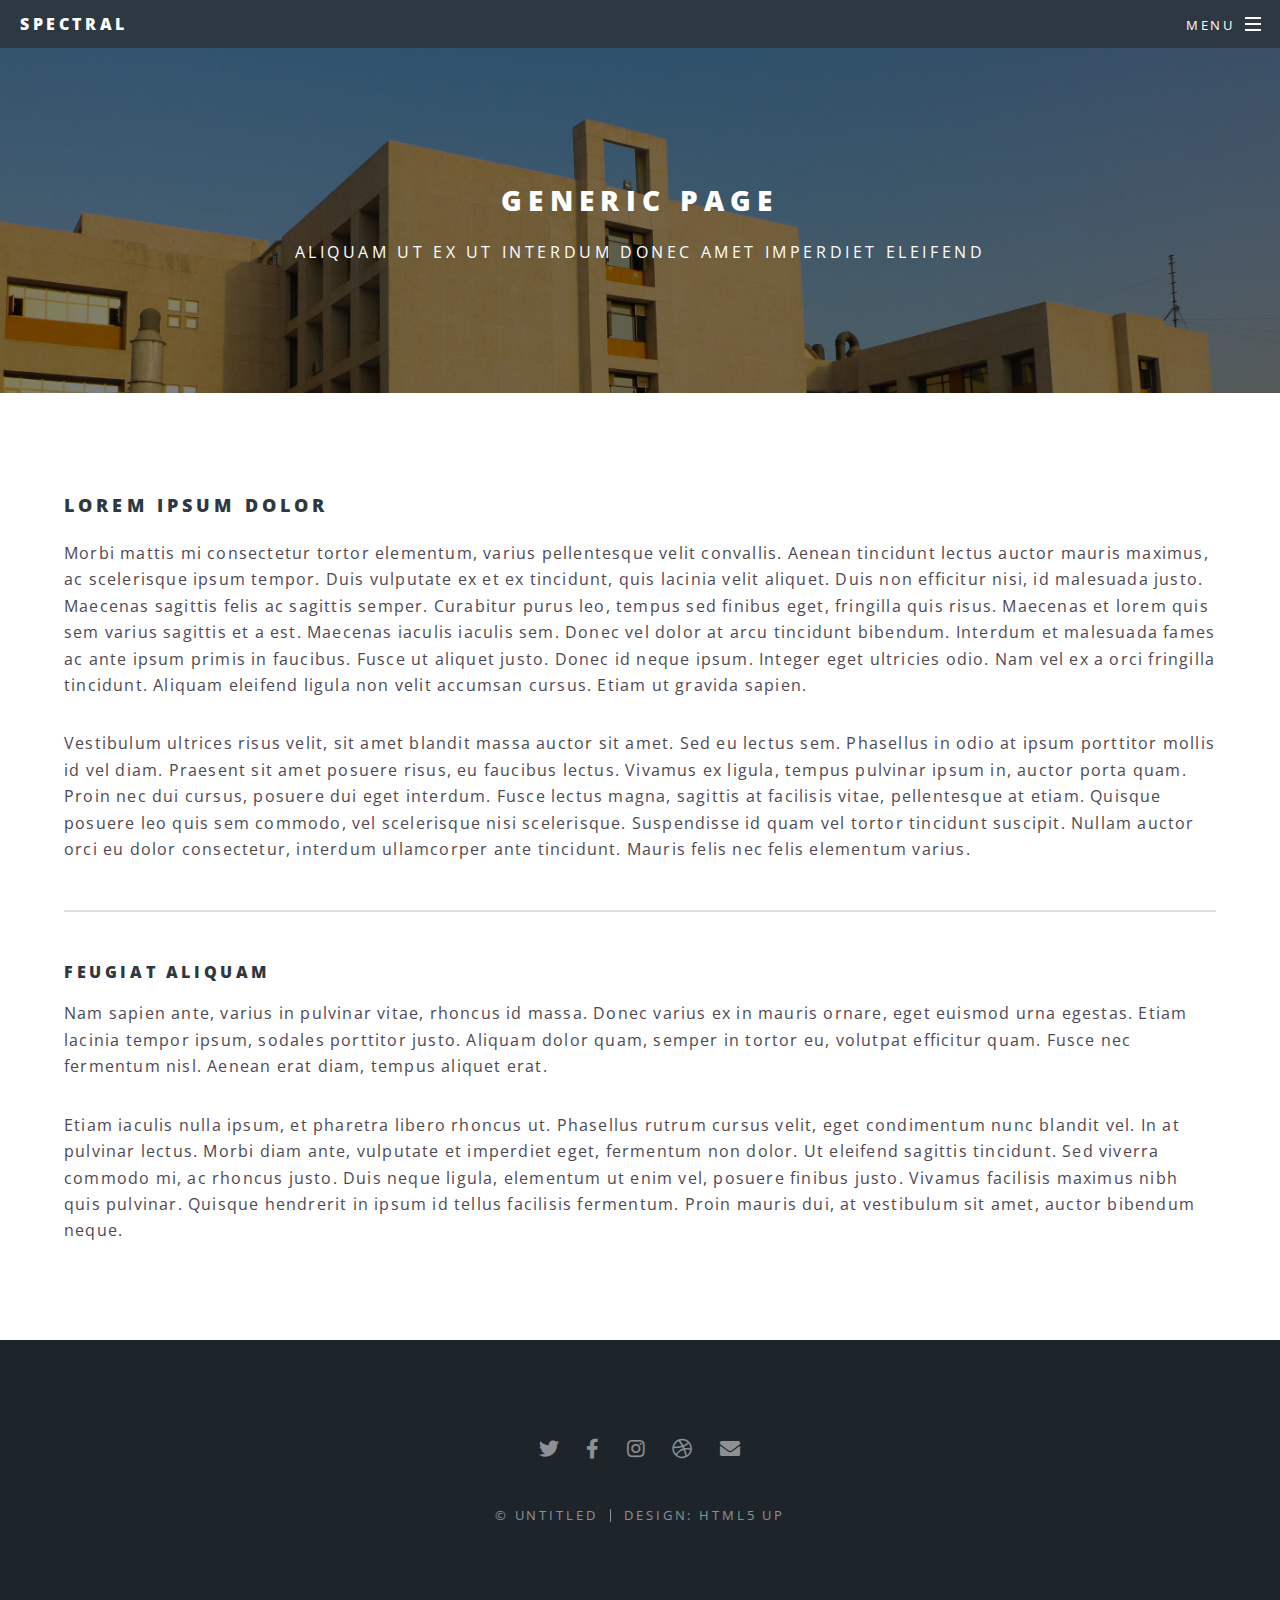
<file: generic.html>
<!DOCTYPE HTML>
<!--
	Spectral by HTML5 UP
	html5up.net | @ajlkn
	Free for personal and commercial use under the CCA 3.0 license (html5up.net/license)
-->
<html>
	<head>
		<title>Generic - Spectral by HTML5 UP</title>
		<meta charset="utf-8" />
		<meta name="viewport" content="width=device-width, initial-scale=1, user-scalable=no" />
		<link rel="stylesheet" href="assets/css/main.css" />
		<noscript><link rel="stylesheet" href="assets/css/noscript.css" /></noscript>
	</head>
	<body class="is-preload">

		<!-- Page Wrapper -->
			<div id="page-wrapper">

				<!-- Header -->
					<header id="header">
						<h1><a href="index.html">Spectral</a></h1>
						<nav id="nav">
							<ul>
								<li class="special">
									<a href="#menu" class="menuToggle"><span>Menu</span></a>
									<div id="menu">
										<ul>
											<li><a href="index.html">Home</a></li>
											<li><a href="generic.html">Generic</a></li>
											<li><a href="elements.html">Elements</a></li>
											<li><a href="#">Sign Up</a></li>
											<li><a href="#">Log In</a></li>
										</ul>
									</div>
								</li>
							</ul>
						</nav>
					</header>

				<!-- Main -->
					<article id="main">
						<header>
							<h2>Generic Page</h2>
							<p>Aliquam ut ex ut interdum donec amet imperdiet eleifend</p>
						</header>
						<section class="wrapper style5">
							<div class="inner">

								<h3>Lorem ipsum dolor</h3>
								<p>Morbi mattis mi consectetur tortor elementum, varius pellentesque velit convallis. Aenean tincidunt lectus auctor mauris maximus, ac scelerisque ipsum tempor. Duis vulputate ex et ex tincidunt, quis lacinia velit aliquet. Duis non efficitur nisi, id malesuada justo. Maecenas sagittis felis ac sagittis semper. Curabitur purus leo, tempus sed finibus eget, fringilla quis risus. Maecenas et lorem quis sem varius sagittis et a est. Maecenas iaculis iaculis sem. Donec vel dolor at arcu tincidunt bibendum. Interdum et malesuada fames ac ante ipsum primis in faucibus. Fusce ut aliquet justo. Donec id neque ipsum. Integer eget ultricies odio. Nam vel ex a orci fringilla tincidunt. Aliquam eleifend ligula non velit accumsan cursus. Etiam ut gravida sapien.</p>

								<p>Vestibulum ultrices risus velit, sit amet blandit massa auctor sit amet. Sed eu lectus sem. Phasellus in odio at ipsum porttitor mollis id vel diam. Praesent sit amet posuere risus, eu faucibus lectus. Vivamus ex ligula, tempus pulvinar ipsum in, auctor porta quam. Proin nec dui cursus, posuere dui eget interdum. Fusce lectus magna, sagittis at facilisis vitae, pellentesque at etiam. Quisque posuere leo quis sem commodo, vel scelerisque nisi scelerisque. Suspendisse id quam vel tortor tincidunt suscipit. Nullam auctor orci eu dolor consectetur, interdum ullamcorper ante tincidunt. Mauris felis nec felis elementum varius.</p>

								<hr />

								<h4>Feugiat aliquam</h4>
								<p>Nam sapien ante, varius in pulvinar vitae, rhoncus id massa. Donec varius ex in mauris ornare, eget euismod urna egestas. Etiam lacinia tempor ipsum, sodales porttitor justo. Aliquam dolor quam, semper in tortor eu, volutpat efficitur quam. Fusce nec fermentum nisl. Aenean erat diam, tempus aliquet erat.</p>

								<p>Etiam iaculis nulla ipsum, et pharetra libero rhoncus ut. Phasellus rutrum cursus velit, eget condimentum nunc blandit vel. In at pulvinar lectus. Morbi diam ante, vulputate et imperdiet eget, fermentum non dolor. Ut eleifend sagittis tincidunt. Sed viverra commodo mi, ac rhoncus justo. Duis neque ligula, elementum ut enim vel, posuere finibus justo. Vivamus facilisis maximus nibh quis pulvinar. Quisque hendrerit in ipsum id tellus facilisis fermentum. Proin mauris dui, at vestibulum sit amet, auctor bibendum neque.</p>

							</div>
						</section>
					</article>

				<!-- Footer -->
					<footer id="footer">
						<ul class="icons">
							<li><a href="#" class="icon brands fa-twitter"><span class="label">Twitter</span></a></li>
							<li><a href="#" class="icon brands fa-facebook-f"><span class="label">Facebook</span></a></li>
							<li><a href="#" class="icon brands fa-instagram"><span class="label">Instagram</span></a></li>
							<li><a href="#" class="icon brands fa-dribbble"><span class="label">Dribbble</span></a></li>
							<li><a href="#" class="icon solid fa-envelope"><span class="label">Email</span></a></li>
						</ul>
						<ul class="copyright">
							<li>&copy; Untitled</li><li>Design: <a href="http://html5up.net">HTML5 UP</a></li>
						</ul>
					</footer>

			</div>

		<!-- Scripts -->
			<script src="assets/js/jquery.min.js"></script>
			<script src="assets/js/jquery.scrollex.min.js"></script>
			<script src="assets/js/jquery.scrolly.min.js"></script>
			<script src="assets/js/browser.min.js"></script>
			<script src="assets/js/breakpoints.min.js"></script>
			<script src="assets/js/util.js"></script>
			<script src="assets/js/main.js"></script>

	</body>
</html>
</file>
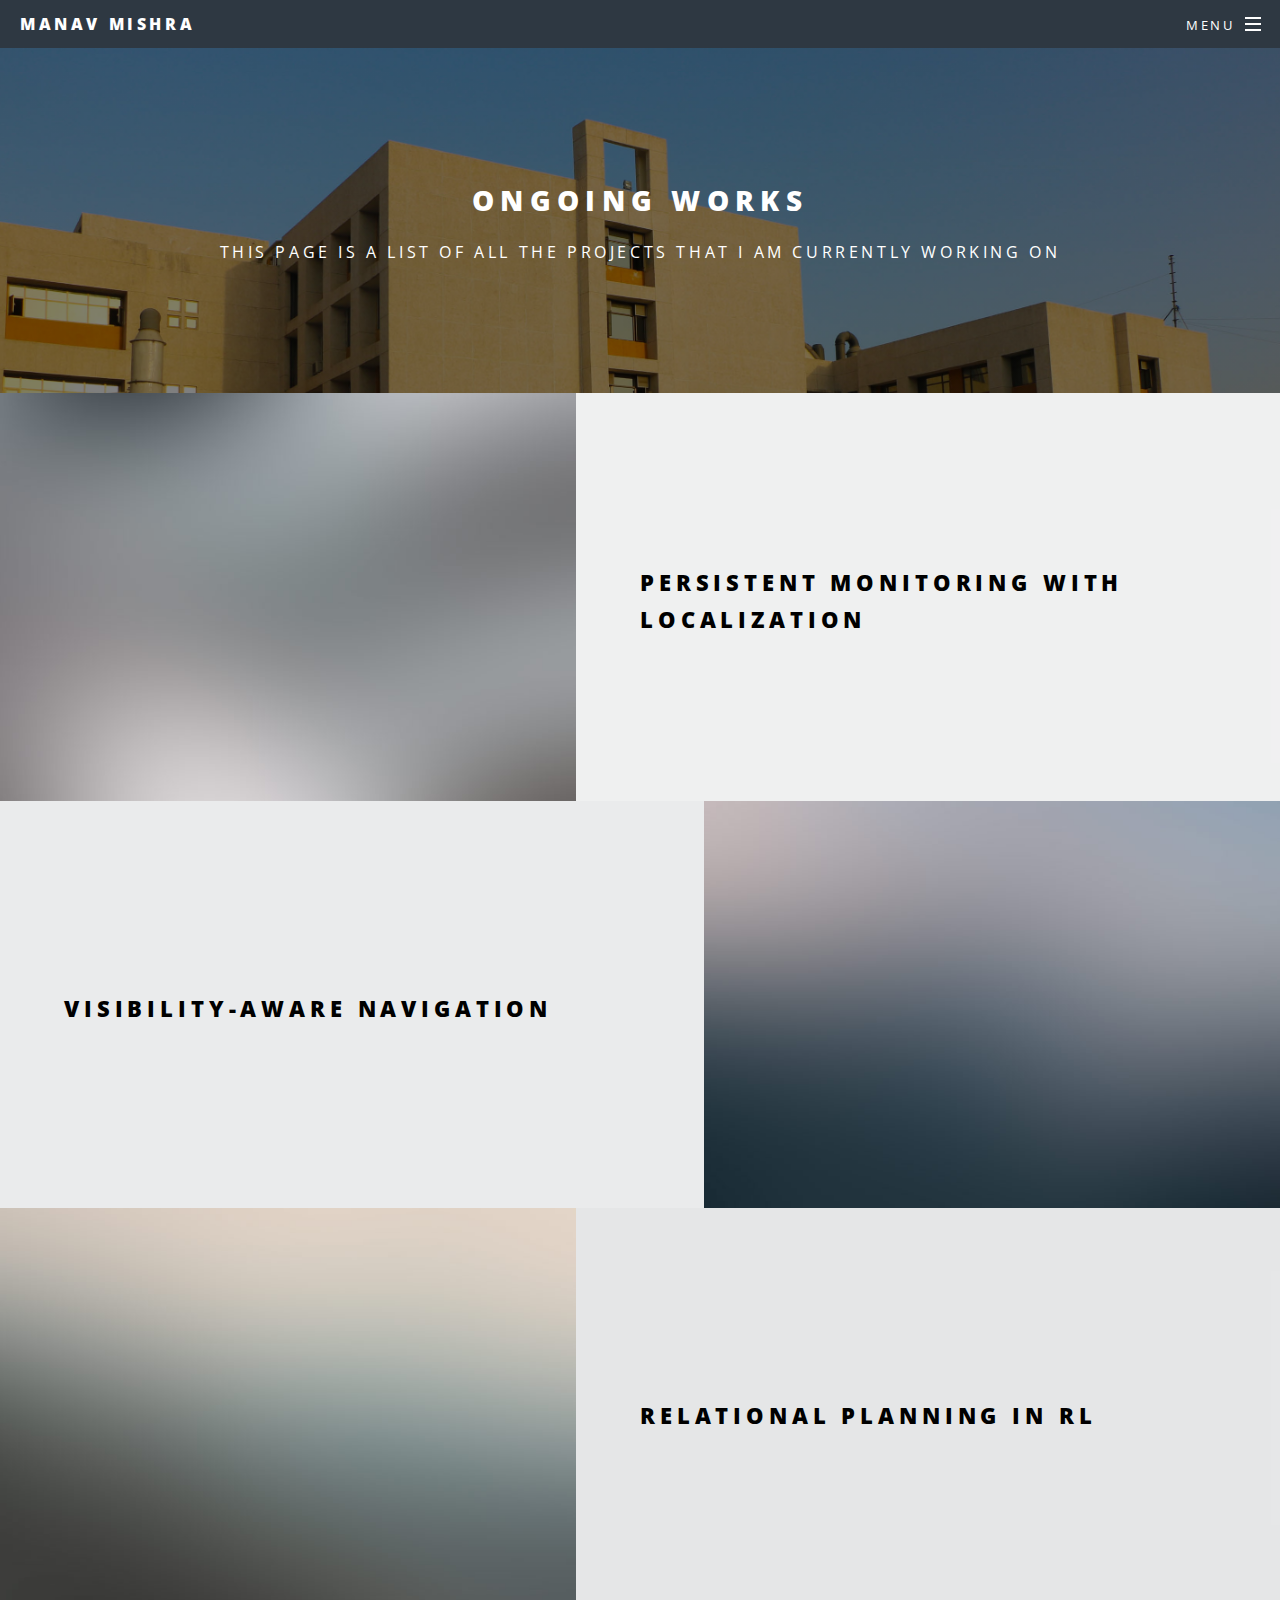
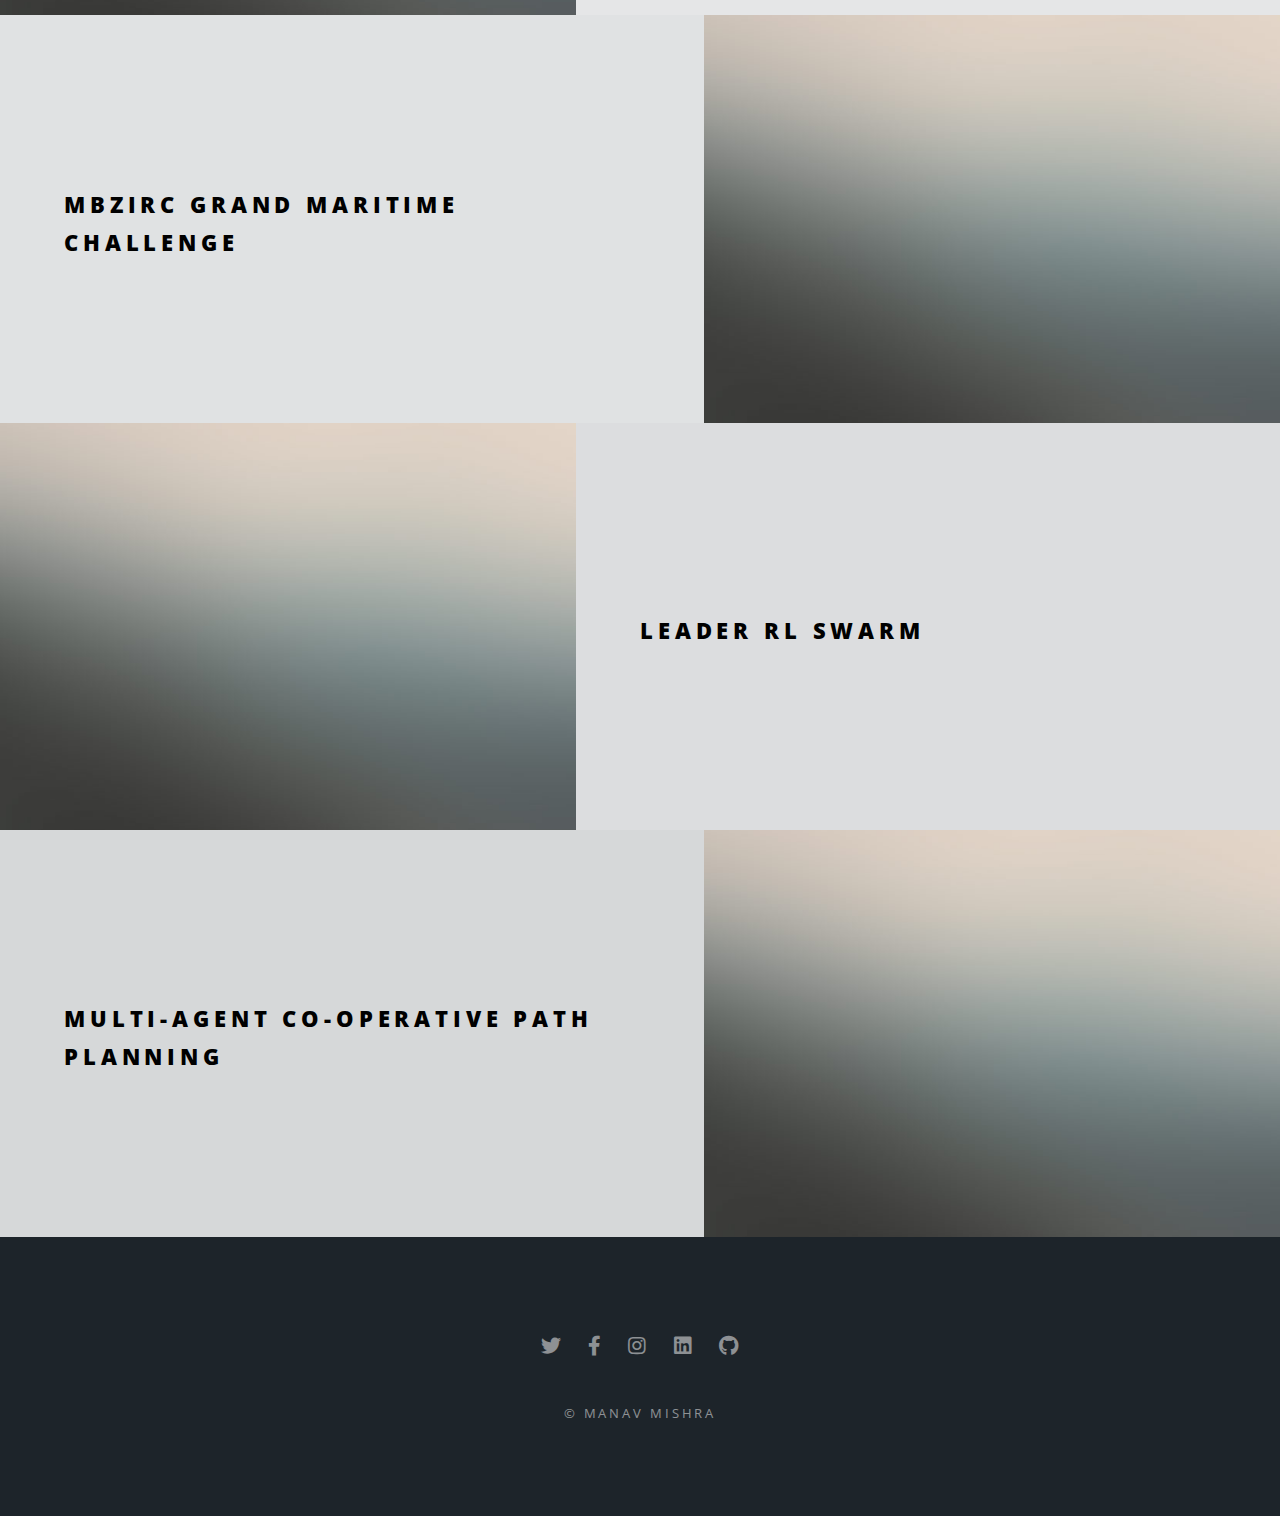
<file: ongoing.html>
<!DOCTYPE HTML>
<!--
	Spectral by HTML5 UP
	html5up.net | @ajlkn
	Free for personal and commercial use under the CCA 3.0 license (html5up.net/license)
-->
<html>
	<head>
		<title>Manav Mishra | Ongoing works</title>
		<meta charset="utf-8" />
		<meta name="viewport" content="width=device-width, initial-scale=1, user-scalable=no" />
		<link rel="stylesheet" href="assets/css/main.css" />
		<noscript><link rel="stylesheet" href="assets/css/noscript.css" /></noscript>
        <link rel="icon" type="images/png" href="home.ico">
	</head>
	</head>
	<body class="is-preload">

		<!-- Page Wrapper -->
			<div id="page-wrapper">

				<!-- Header -->
					<header id="header">
						<h1><a href="index.html">Manav Mishra</a></h1>
						<nav id="nav">
							<ul>
								<li class="special">
									<a href="#menu" class="menuToggle"><span>Menu</span></a>
									<div id="menu">
										<ul>
											<li><a href="index.html">Home</a></li>
										</ul>
									</div>
								</li>
							</ul>
						</nav>
					</header>

				<!-- Main -->
					<article id="main">
						<header>
							<h2>Ongoing works</h2>
							<p>This page is a list of all the projects that I am currently working on</p>
						</header>
						<section id="two" class="wrapper alt style4">
                            <section class="spotlight2">
                                <div class="image"><img src="images/pic01.jpg" alt="" /></div><div class="content">
                                    <h2 style="color: black;">Persistent monitoring with localization</h2>
                                    <!-- <p>Aliquam ut ex ut augue consectetur interdum. Donec hendrerit imperdiet. Mauris eleifend fringilla nullam aenean mi ligula.</p> -->
                                </div>
                            </section>
                            <section class="spotlight2">
                                <div class="image"><img src="images/pic02.jpg" alt="" /></div><div class="content">
                                    <h2 style="color: black;">Visibility-aware navigation</h2>
                                    <!-- <p>Aliquam ut ex ut augue consectetur interdum. Donec hendrerit imperdiet. Mauris eleifend fringilla nullam aenean mi ligula.</p> -->
                                </div>
                            </section>
                            <section class="spotlight2">
                                <div class="image"><img src="images/pic03.jpg" alt="" /></div><div class="content">
                                    <h2 style="color: black;">Relational planning in RL</h2>
                                    <!-- <p>Aliquam ut ex ut augue consectetur interdum. Donec hendrerit imperdiet. Mauris eleifend fringilla nullam aenean mi ligula.</p> -->
                                </div>
                            </section>
                            <section class="spotlight2">
                                <div class="image"><img src="images/pic03.jpg" alt="" /></div><div class="content">
                                    <h2 style="color: black;">MBZIRC Grand Maritime Challenge</h2>
                                    <!-- <p>Aliquam ut ex ut augue consectetur interdum. Donec hendrerit imperdiet. Mauris eleifend fringilla nullam aenean mi ligula.</p> -->
                                </div>
                            </section>
                            <section class="spotlight2">
                                <div class="image"><img src="images/pic03.jpg" alt="" /></div><div class="content">
                                    <h2 style="color: black;">Leader RL swarm</h2>
                                    <!-- <p>Aliquam ut ex ut augue consectetur interdum. Donec hendrerit imperdiet. Mauris eleifend fringilla nullam aenean mi ligula.</p> -->
                                </div>
                            </section>
                            <section class="spotlight2">
                                <div class="image"><img src="images/pic03.jpg" alt="" /></div><div class="content">
                                    <h2 style="color: black;">Multi-agent co-operative path planning</h2>
                                    <!-- <p>Aliquam ut ex ut augue consectetur interdum. Donec hendrerit imperdiet. Mauris eleifend fringilla nullam aenean mi ligula.</p> -->
                                </div>
                            </section>
                            
                            <!-- <a href="#three" class="more scrolly"></a> -->
                        </section>
					</article>

				<!-- Footer -->
				<footer id="footer">
					<ul class="icons">
						<li><a href="https://twitter.com/Manavmishra96" class="icon brands fa-twitter"><span class="label">Twitter</span></a></li>
						<li><a href="https://www.facebook.com/manav.mishra.161/" class="icon brands fa-facebook-f"><span class="label">Facebook</span></a></li>
						<li><a href="https://www.instagram.com/manavmishra96/" class="icon brands fa-instagram"><span class="label">Instagram</span></a></li>
						<li><a href="https://www.linkedin.com/in/manavmishra96/" class="icon brands fa-linkedin"><span class="label">Dribbble</span></a></li>
						<li><a href="https://github.com/manavmishra96" class="icon brands fa-github"><span class="label">Github</span></a></li>
					</ul>
					<ul class="copyright">
						<li>&copy; Manav Mishra</li>
					</ul>
				</footer>

			</div>

		<!-- Scripts -->
			<script src="assets/js/jquery.min.js"></script>
			<script src="assets/js/jquery.scrollex.min.js"></script>
			<script src="assets/js/jquery.scrolly.min.js"></script>
			<script src="assets/js/browser.min.js"></script>
			<script src="assets/js/breakpoints.min.js"></script>
			<script src="assets/js/util.js"></script>
			<script src="assets/js/main.js"></script>

	</body>
</html>
</file>
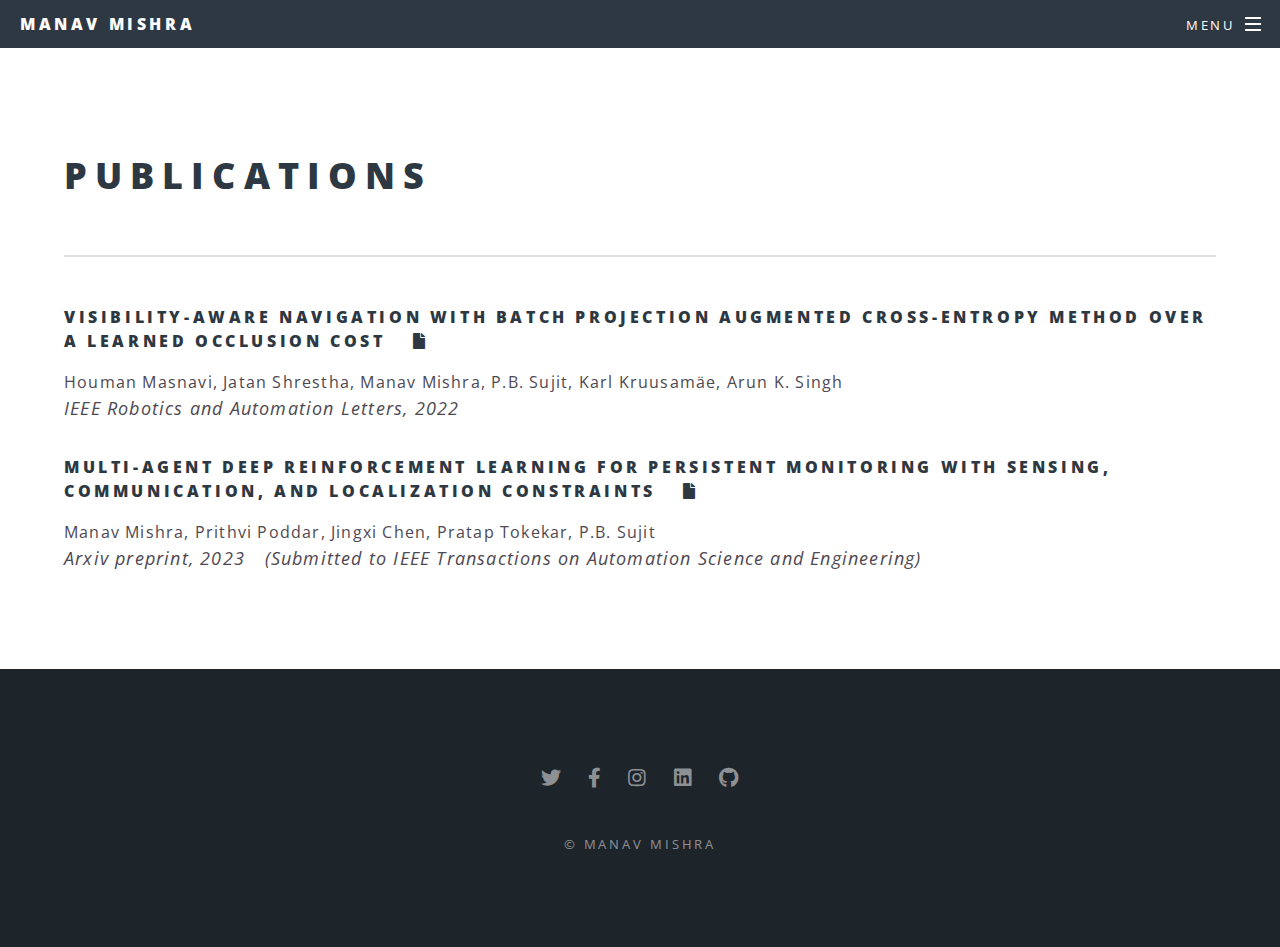
<file: publications.html>
<!DOCTYPE HTML>
<!--
	Spectral by HTML5 UP
	html5up.net | @ajlkn
	Free for personal and commercial use under the CCA 3.0 license (html5up.net/license)
-->
<html>
	<head>
		<title>Manav Mishra | Publications</title>
		<meta charset="utf-8" />
		<meta name="viewport" content="width=device-width, initial-scale=1, user-scalable=no" />
		<link rel="stylesheet" href="assets/css/main.css" />
		<noscript><link rel="stylesheet" href="assets/css/noscript.css" /></noscript>
		<!-- Option 1: Include in HTML -->
		<link rel="stylesheet" href="https://cdn.jsdelivr.net/npm/bootstrap-icons@1.3.0/font/bootstrap-icons.css">
		<!-- <link href="https://cdn.jsdelivr.net/npm/bootstrap@5.3.0-alpha3/dist/css/bootstrap.min.css" rel="stylesheet" integrity="sha384-KK94CHFLLe+nY2dmCWGMq91rCGa5gtU4mk92HdvYe+M/SXH301p5ILy+dN9+nJOZ" crossorigin="anonymous"> -->
		<!-- <script src="https://cdn.jsdelivr.net/npm/bootstrap@5.3.0-alpha3/dist/js/bootstrap.bundle.min.js" integrity="sha384-ENjdO4Dr2bkBIFxQpeoTz1HIcje39Wm4jDKdf19U8gI4ddQ3GYNS7NTKfAdVQSZe" crossorigin="anonymous"></script> -->
        <link rel="icon" type="images/png" href="home.ico">
	</head>
	</head>
	<body class="is-preload">

		<!-- Page Wrapper -->
			<div id="page-wrapper">

				<!-- Header -->
					<header id="header">
						<h1><a href="index.html">Manav Mishra</a></h1>
						<nav id="nav">
							<ul>
								<li class="special">
									<a href="#menu" class="menuToggle"><span>Menu</span></a>
									<div id="menu">
										<ul>
											<li><a href="index.html">Home</a></li>
										</ul>
									</div>
								</li>
							</ul>
						</nav>
					</header>

				<!-- Main -->
					<article id="main">
						<!-- <header>
							<h2>Generic Page</h2>
							<p>Aliquam ut ex ut interdum donec amet imperdiet eleifend</p>
						</header> -->
						<section class="wrapper style5">
							<div class="inner">

								<b><h2 style="font-size: 36px">Publications</h2></b>
								<hr />

								<h4>Visibility-Aware Navigation With Batch Projection Augmented Cross-Entropy Method over a Learned Occlusion Cost  &emsp;<a href="https://ieeexplore.ieee.org/document/9826844" class="icon solid fa-file"><span class="label">Twitter</span></a></h4>
								<p>Houman Masnavi, Jatan Shrestha, Manav Mishra, P.B. Sujit, Karl Kruusamäe, Arun K. Singh <br/>
								<em style="font-size: 18px;">IEEE Robotics and Automation Letters, 2022</em></p>

								<!-- <h4>Visibility-Aware Navigation With Batch Projection Augmented Cross-Entropy Method over a Learned Occlusion Cost  &emsp;<a href="https://twitter.com/Manavmishra96" class="icon solid fa-file"><span class="label">Twitter</span></a></h4>
								<p>Houman Masnavi, Jatan Shrestha, Manav Mishra, P.B. Sujit, Karl Kruusamäe, Arun K. Singh <br/>
								<em style="font-size: 18px;">Proceedings of the IEEE/RSJ International Conference on Intelligent Robots and Systems (IROS), 2022</em></p> -->

								<h4>Multi-Agent Deep Reinforcement Learning For Persistent Monitoring With Sensing, Communication, and Localization Constraints  &emsp;<a href="https://arxiv.org/abs/2109.06831" class="icon solid fa-file"><span class="label">Twitter</span></a></h4></h4>
								<p>Manav Mishra, Prithvi Poddar, Jingxi Chen, Pratap Tokekar, P.B. Sujit <br/>
								<em style="font-size: 18px;">Arxiv preprint, 2023 &emsp13; (Submitted to IEEE Transactions on Automation Science and Engineering)</em></p>
							</div>
						</section>
					</article>

				<!-- Footer -->
				<footer id="footer">
					<ul class="icons">
						<li><a href="https://twitter.com/Manavmishra96" class="icon brands fa-twitter"><span class="label">Twitter</span></a></li>
						<li><a href="https://www.facebook.com/manav.mishra.161/" class="icon brands fa-facebook-f"><span class="label">Facebook</span></a></li>
						<li><a href="https://www.instagram.com/manavmishra96/" class="icon brands fa-instagram"><span class="label">Instagram</span></a></li>
						<li><a href="https://www.linkedin.com/in/manavmishra96/" class="icon brands fa-linkedin"><span class="label">Dribbble</span></a></li>
						<li><a href="https://github.com/manavmishra96" class="icon brands fa-github"><span class="label">Github</span></a></li>
					</ul>
					<ul class="copyright">
						<li>&copy; Manav Mishra</li>
					</ul>
				</footer>

			</div>

		<!-- Scripts -->
			<script src="assets/js/jquery.min.js"></script>
			<script src="assets/js/jquery.scrollex.min.js"></script>
			<script src="assets/js/jquery.scrolly.min.js"></script>
			<script src="assets/js/browser.min.js"></script>
			<script src="assets/js/breakpoints.min.js"></script>
			<script src="assets/js/util.js"></script>
			<script src="assets/js/main.js"></script>

	</body>
</html>
</file>
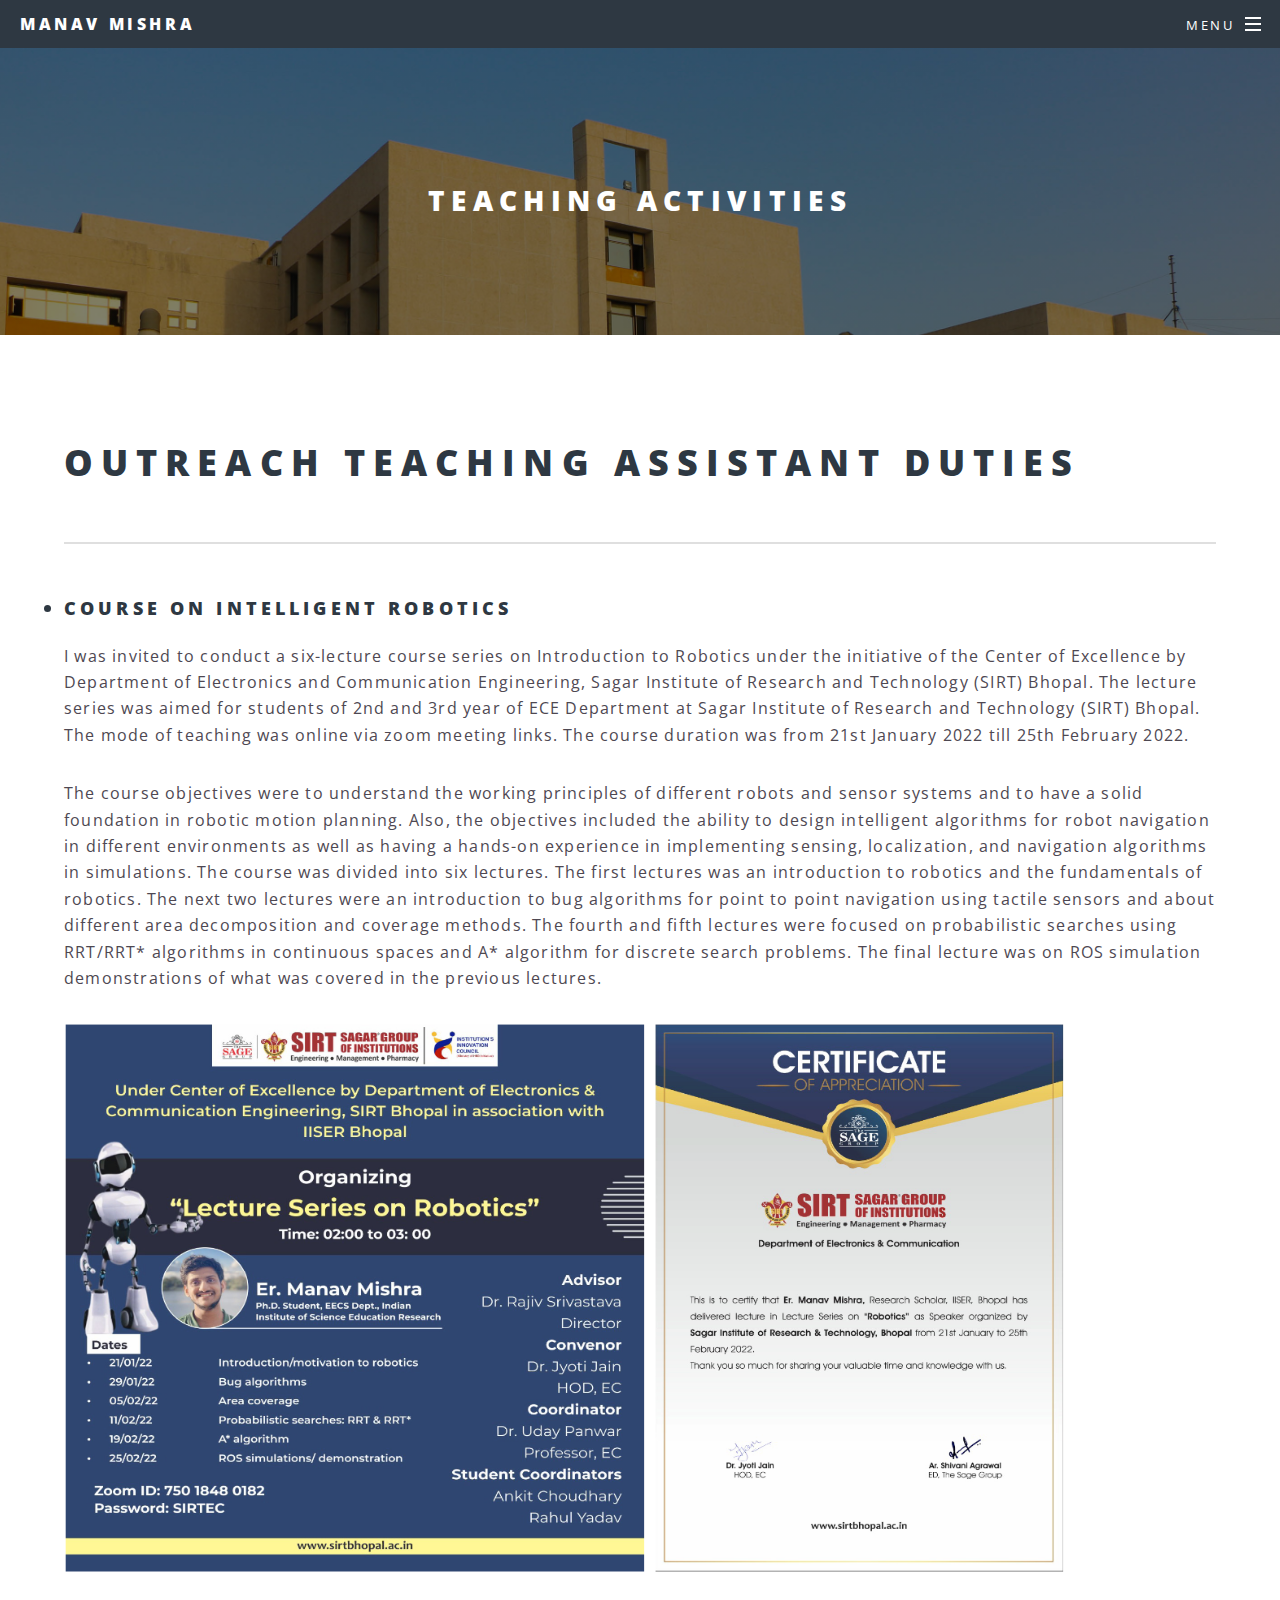
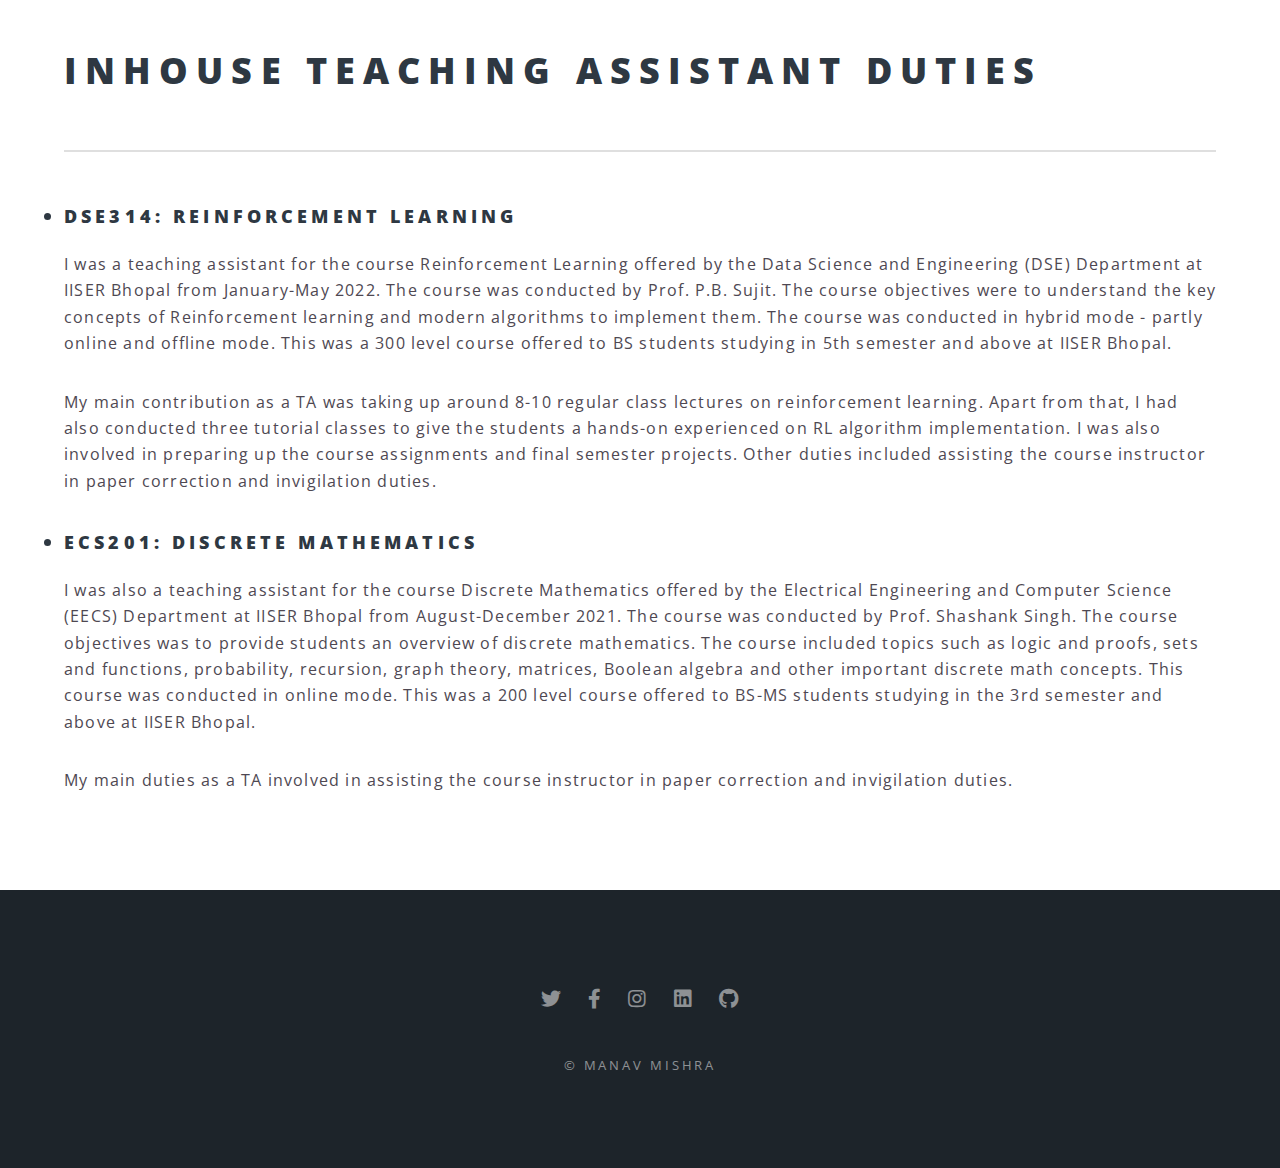
<file: teaching.html>
<!DOCTYPE HTML>
<!--
	Spectral by HTML5 UP
	html5up.net | @ajlkn
	Free for personal and commercial use under the CCA 3.0 license (html5up.net/license)
-->
<html>
	<head>
		<title>Manav Mishra | Teaching</title>
		<meta charset="utf-8" />
		<meta name="viewport" content="width=device-width, initial-scale=1, user-scalable=no" />
		<link rel="stylesheet" href="assets/css/main.css" />
		<noscript><link rel="stylesheet" href="assets/css/noscript.css" /></noscript>
        <link rel="icon" type="images/png" href="home.ico">
	</head>
	</head>
	<body class="is-preload">

		<!-- Page Wrapper -->
			<div id="page-wrapper">

				<!-- Header -->
					<header id="header">
						<h1><a href="index.html">Manav Mishra</a></h1>
						<nav id="nav">
							<ul>
								<li class="special">
									<a href="#menu" class="menuToggle"><span>Menu</span></a>
									<div id="menu">
										<ul>
											<li><a href="index.html">Home</a></li>
										</ul>
									</div>
								</li>
							</ul>
						</nav>
					</header>

				<!-- Main -->
					<article id="main">
						<header>
							<h2>Teaching Activities</h2>
							<!-- <p>Aliquam ut ex ut interdum donec amet imperdiet eleifend</p> -->
						</header>
						<section class="wrapper style5">
							<div class="inner">

								<b><h2 style="font-size: 36px">Outreach teaching assistant duties</h2></b>
								<hr />

								<!-- <h3>Outreach teaching assistant duties</h3> -->
								<h3><li>Course on Intelligent Robotics</h3>
                                    <p>I was invited to conduct a six-lecture course series on Introduction to Robotics under the initiative of the Center of 
                                        Excellence by Department of Electronics and Communication Engineering, Sagar Institute of Research and Technology (SIRT) 
                                        Bhopal. The lecture series was aimed for students of 2nd and 3rd year of ECE Department at Sagar Institute of Research 
                                        and Technology (SIRT) Bhopal. The mode of teaching was online via zoom meeting links. The course duration was from 21st 
                                        January 2022 till 25th February 2022.
                                    </p>

                                    <p>The course objectives were to understand the working principles of different robots and sensor systems and to have a solid 
                                        foundation in robotic motion planning. Also, the objectives included the ability to design intelligent algorithms for robot 
                                        navigation in different environments as well as having a hands-on experience in implementing sensing, localization, and navigation 
                                        algorithms in simulations. The course was divided into six lectures. The first lectures was an introduction to robotics and the 
                                        fundamentals of robotics. The next two lectures were an introduction to bug algorithms for point to point navigation using tactile 
                                        sensors and about different area decomposition and coverage methods. The fourth and fifth lectures were focused on probabilistic 
                                        searches using RRT/RRT* algorithms in continuous spaces and A* algorithm for discrete search problems. The final lecture was on ROS 
                                        simulation demonstrations of what was covered in the previous lectures. 
                                    </p>
                                    <img src="images/sirt.jpg" alt="sirt certificate" width="1000" height="550" class="center">
                                
                                <br/><br/>
								<p></p>
                                
								<b><h2 style="font-size: 36px">Inhouse teaching assistant duties</h2></b>
								<hr />

								<h3><li>DSE314: Reinforcement Learning</h3>
                                    <p>
                                        I was a teaching assistant for the course Reinforcement Learning offered by the Data Science and Engineering (DSE) Department at IISER 
                                        Bhopal from January-May 2022. The course was conducted by Prof. P.B. Sujit. The course objectives were to understand the key concepts 
                                        of Reinforcement learning and modern algorithms to implement them. The course was conducted in hybrid mode - partly online and offline 
                                        mode. This was a 300 level course offered to BS students studying in 5th semester and above at IISER Bhopal.
                                    </p>
                                    <p>
                                        My main contribution as a TA was taking up around 8-10 regular class lectures on reinforcement learning. Apart from that, I had also 
                                        conducted three tutorial classes to give the students a hands-on experienced on RL algorithm implementation. I was also involved in preparing 
                                        up the course assignments and final semester projects. Other duties included assisting the course instructor in paper correction and 
                                        invigilation duties.
                                    </p>
                                <h3><li>ECS201: Discrete Mathematics</h3>
                                    <p>
                                        I was also a teaching assistant for the course Discrete Mathematics offered by the Electrical Engineering and Computer Science (EECS) 
                                        Department at IISER Bhopal from August-December 2021. The course was conducted by Prof. Shashank Singh. The course objectives was 
                                        to provide students an overview of discrete mathematics. The course included topics such as logic and proofs, sets and functions, 
                                        probability, recursion, graph theory, matrices, Boolean algebra and other important discrete math concepts. This course was conducted 
                                        in online mode. This was a 200 level course offered to BS-MS students studying in the 3rd semester and above at IISER Bhopal. 
                                    </p>
                                    <p>
                                        My main duties as a TA involved in assisting the course instructor in paper correction and invigilation duties.
                                    </p>
							</div>
						</section>
					</article>

				<!-- Footer -->
				<footer id="footer">
					<ul class="icons">
						<li><a href="https://twitter.com/Manavmishra96" class="icon brands fa-twitter"><span class="label">Twitter</span></a></li>
						<li><a href="https://www.facebook.com/manav.mishra.161/" class="icon brands fa-facebook-f"><span class="label">Facebook</span></a></li>
						<li><a href="https://www.instagram.com/manavmishra96/" class="icon brands fa-instagram"><span class="label">Instagram</span></a></li>
						<li><a href="https://www.linkedin.com/in/manavmishra96/" class="icon brands fa-linkedin"><span class="label">Dribbble</span></a></li>
						<li><a href="https://github.com/manavmishra96" class="icon brands fa-github"><span class="label">Github</span></a></li>
					</ul>
					<ul class="copyright">
						<li>&copy; Manav Mishra</li>
					</ul>
				</footer>

			</div>

		<!-- Scripts -->
			<script src="assets/js/jquery.min.js"></script>
			<script src="assets/js/jquery.scrollex.min.js"></script>
			<script src="assets/js/jquery.scrolly.min.js"></script>
			<script src="assets/js/browser.min.js"></script>
			<script src="assets/js/breakpoints.min.js"></script>
			<script src="assets/js/util.js"></script>
			<script src="assets/js/main.js"></script>

	</body>
</html>
</file>
<file: assets/css/noscript.css>
/*
	Spectral by HTML5 UP
	html5up.net | @ajlkn
	Free for personal and commercial use under the CCA 3.0 license (html5up.net/license)
*/

/* Banner */

	body.is-preload #banner h2 {
		-moz-transform: none;
		-webkit-transform: none;
		-ms-transform: none;
		transform: none;
		opacity: 1;
	}

		body.is-preload #banner h2:before, body.is-preload #banner h2:after {
			width: 100%;
		}

	body.is-preload #banner .more {
		-moz-transform: none;
		-webkit-transform: none;
		-ms-transform: none;
		transform: none;
		opacity: 1;
	}

	body.is-preload #banner:after {
		opacity: 0;
	}
</file>
<file: assets/css/main.css>
@import url(fontawesome-all.min.css);
@import url("https://fonts.googleapis.com/css?family=Open+Sans:400,400italic,600,600italic,800,800italic");
@import url("https://maxcdn.bootstrapcdn.com/bootstrap/3.3.2/css/bootstrap.min.css");

/*
	Spectral by HTML5 UP
	html5up.net | @ajlkn
	Free for personal and commercial use under the CCA 3.0 license (html5up.net/license)
*/

html, body, div, span, applet, object,
iframe, h1, h2, h3, h4, h5, h6, p, blockquote,
pre, a, abbr, acronym, address, big, cite,
code, del, dfn, em, img, ins, kbd, q, s, samp,
small, strike, strong, sub, sup, tt, var, b,
u, i, center, dl, dt, dd, ol, ul, li, fieldset,
form, label, legend, table, caption, tbody,
tfoot, thead, tr, th, td, article, aside,
canvas, details, embed, figure, figcaption,
footer, header, hgroup, menu, nav, output, ruby,
section, summary, time, mark, audio, video {
	margin: 0;
	padding: 0;
	border: 0;
	font-size: 100%;
	font: inherit;
	vertical-align: baseline;}

article, aside, details, figcaption, figure,
footer, header, hgroup, menu, nav, section {
	display: block;}

body {
	line-height: 1;
}

ol, ul {
	list-style: none;
}
a:link {
	text-decoration: none;
}
blockquote, q {
	quotes: none;
}

	blockquote:before, blockquote:after, q:before, q:after {
		content: '';
		content: none;
	}

table {
	border-collapse: collapse;
	border-spacing: 0;
}

body {
	-webkit-text-size-adjust: none;
}

mark {
	background-color: transparent;
	color: inherit;
}

input::-moz-focus-inner {
	border: 0;
	padding: 0;
}

input, select, textarea {
	-moz-appearance: none;
	-webkit-appearance: none;
	-ms-appearance: none;
	appearance: none;
}

/* Basic */

	@-ms-viewport {
		width: device-width;
	}

	html {
		box-sizing: border-box;
	}

	*, *:before, *:after {
		box-sizing: inherit;
	}

	body {
		background: #2e3842;
	}

		body.is-preload *, body.is-preload *:before, body.is-preload *:after {
			-moz-animation: none !important;
			-webkit-animation: none !important;
			-ms-animation: none !important;
			animation: none !important;
			-moz-transition: none !important;
			-webkit-transition: none !important;
			-ms-transition: none !important;
			transition: none !important;
		}

	body, input, select, textarea {
		color: #fff;
		font-family: "Open Sans", Helvetica, sans-serif;
		font-size: 15pt;
		font-weight: 400;
		letter-spacing: 0.075em;
		line-height: 1.65em;
	}

		@media screen and (max-width: 1680px) {

			body, input, select, textarea {
				font-size: 13pt;
			}

		}

		@media screen and (max-width: 1280px) {

			body, input, select, textarea {
				font-size: 12pt;
			}

		}

		@media screen and (max-width: 736px) {

			body, input, select, textarea {
				font-size: 11pt;
				letter-spacing: 0.0375em;
			}

		}

	a {
		-moz-transition: color 0.2s ease, border-bottom-color 0.2s ease;
		-webkit-transition: color 0.2s ease, border-bottom-color 0.2s ease;
		-ms-transition: color 0.2s ease, border-bottom-color 0.2s ease;
		transition: color 0.2s ease, border-bottom-color 0.2s ease;
		border-bottom: dotted 1px;
		color: inherit;
		text-decoration: none;
		border-bottom-color: transparent;

	}

		a:hover {
			border-bottom-color: transparent;
			/* background-color: #bf542240; */
		}

	strong, b {
		color: #fff;
		font-weight: 600;
	}

	em, i {
		font-style: italic;
	}

	p {
		margin: 0 0 2em 0;
	}

	h1, h2, h3, h4, h5, h6 {
		color: #fff;
		font-weight: 800;
		letter-spacing: 0.225em;
		line-height: 1em;
		margin: 0 0 1em 0;
		text-transform: uppercase;
	}

		h1 a, h2 a, h3 a, h4 a, h5 a, h6 a {
			color: inherit;
			text-decoration: none;
		}

	h2 {
		font-size: 1.35em;
		line-height: 1.75em;
	}

		@media screen and (max-width: 736px) {

			h2 {
				font-size: 1.1em;
				line-height: 1.65em;
			}

		}

	h3 {
		font-size: 1.15em;
		line-height: 1.75em;
	}

		@media screen and (max-width: 736px) {

			h3 {
				font-size: 1em;
				line-height: 1.65em;
			}

		}

	h4 {
		font-size: 1em;
		line-height: 1.5em;
	}

	h5 {
		font-size: 0.8em;
		line-height: 1.5em;
	}

	h6 {
		font-size: 0.7em;
		line-height: 1.5em;
	}

	sub {
		font-size: 0.8em;
		position: relative;
		top: 0.5em;
	}

	sup {
		font-size: 0.8em;
		position: relative;
		top: -0.5em;
	}

	hr {
		border: 0;
		border-bottom: solid 2px #fff;
		margin: 3em 0;
	}

		hr.major {
			margin: 4.5em 0;
		}

	blockquote {
		border-left: solid 4px #fff;
		font-style: italic;
		margin: 0 0 2em 0;
		padding: 0.5em 0 0.5em 2em;
	}

	code {
		background: rgba(144, 144, 144, 0.25);
		border-radius: 3px;
		font-family: "Courier New", monospace;
		font-size: 0.9em;
		letter-spacing: 0;
		margin: 0 0.25em;
		padding: 0.25em 0.65em;
	}

	pre {
		-webkit-overflow-scrolling: touch;
		font-family: "Courier New", monospace;
		font-size: 0.9em;
		margin: 0 0 2em 0;
	}

		pre code {
			display: block;
			line-height: 1.75em;
			padding: 1em 1.5em;
			overflow-x: auto;
		}

	.align-left {
		text-align: left;
	}

	.align-center {
		text-align: center;
	}

	.align-right {
		text-align: right;
	}

/* Row */

	.row {
		display: flex;
		flex-wrap: wrap;
		box-sizing: border-box;
		align-items: stretch;
	}

		.row > * {
			box-sizing: border-box;
		}

		.row.gtr-uniform > * > :last-child {
			margin-bottom: 0;
		}

		.row.aln-left {
			justify-content: flex-start;
		}

		.row.aln-center {
			justify-content: center;
		}

		.row.aln-right {
			justify-content: flex-end;
		}

		.row.aln-top {
			align-items: flex-start;
		}

		.row.aln-middle {
			align-items: center;
		}

		.row.aln-bottom {
			align-items: flex-end;
		}

		.row > .imp {
			order: -1;
		}

		.row > .col-1 {
			width: 8.33333%;
		}

		.row > .off-1 {
			margin-left: 8.33333%;
		}

		.row > .col-2 {
			width: 16.66667%;
		}

		.row > .off-2 {
			margin-left: 16.66667%;
		}

		.row > .col-3 {
			width: 25%;
		}

		.row > .off-3 {
			margin-left: 25%;
		}

		.row > .col-4 {
			width: 33.33333%;
		}

		.row > .off-4 {
			margin-left: 33.33333%;
		}

		.row > .col-5 {
			width: 41.66667%;
		}

		.row > .off-5 {
			margin-left: 41.66667%;
		}

		.row > .col-6 {
			width: 50%;
		}

		.row > .off-6 {
			margin-left: 50%;
		}

		.row > .col-7 {
			width: 58.33333%;
		}

		.row > .off-7 {
			margin-left: 58.33333%;
		}

		.row > .col-8 {
			width: 66.66667%;
		}

		.row > .off-8 {
			margin-left: 66.66667%;
		}

		.row > .col-9 {
			width: 75%;
		}

		.row > .off-9 {
			margin-left: 75%;
		}

		.row > .col-10 {
			width: 83.33333%;
		}

		.row > .off-10 {
			margin-left: 83.33333%;
		}

		.row > .col-11 {
			width: 91.66667%;
		}

		.row > .off-11 {
			margin-left: 91.66667%;
		}

		.row > .col-12 {
			width: 100%;
		}

		.row > .off-12 {
			margin-left: 100%;
		}

		.row.gtr-0 {
			margin-top: 0;
			margin-left: 0em;
		}

			.row.gtr-0 > * {
				padding: 0 0 0 0em;
			}

			.row.gtr-0.gtr-uniform {
				margin-top: 0em;
			}

				.row.gtr-0.gtr-uniform > * {
					padding-top: 0em;
				}

		.row.gtr-25 {
			margin-top: 0;
			margin-left: -0.375em;
		}

			.row.gtr-25 > * {
				padding: 0 0 0 0.375em;
			}

			.row.gtr-25.gtr-uniform {
				margin-top: -0.375em;
			}

				.row.gtr-25.gtr-uniform > * {
					padding-top: 0.375em;
				}

		.row.gtr-50 {
			margin-top: 0;
			margin-left: -0.75em;
		}

			.row.gtr-50 > * {
				padding: 0 0 0 0.75em;
			}

			.row.gtr-50.gtr-uniform {
				margin-top: -0.75em;
			}

				.row.gtr-50.gtr-uniform > * {
					padding-top: 0.75em;
				}

		.row {
			margin-top: 0;
			margin-left: -1.5em;
		}

			.row > * {
				padding: 0 0 0 1.5em;
			}

			.row.gtr-uniform {
				margin-top: -1.5em;
			}

				.row.gtr-uniform > * {
					padding-top: 1.5em;
				}

		.row.gtr-150 {
			margin-top: 0;
			margin-left: -2.25em;
		}

			.row.gtr-150 > * {
				padding: 0 0 0 2.25em;
			}

			.row.gtr-150.gtr-uniform {
				margin-top: -2.25em;
			}

				.row.gtr-150.gtr-uniform > * {
					padding-top: 2.25em;
				}

		.row.gtr-200 {
			margin-top: 0;
			margin-left: -3em;
		}

			.row.gtr-200 > * {
				padding: 0 0 0 3em;
			}

			.row.gtr-200.gtr-uniform {
				margin-top: -3em;
			}

				.row.gtr-200.gtr-uniform > * {
					padding-top: 3em;
				}

		@media screen and (max-width: 1680px) {

			.row {
				display: flex;
				flex-wrap: wrap;
				box-sizing: border-box;
				align-items: stretch;
			}

				.row > * {
					box-sizing: border-box;
				}

				.row.gtr-uniform > * > :last-child {
					margin-bottom: 0;
				}

				.row.aln-left {
					justify-content: flex-start;
				}

				.row.aln-center {
					justify-content: center;
				}

				.row.aln-right {
					justify-content: flex-end;
				}

				.row.aln-top {
					align-items: flex-start;
				}

				.row.aln-middle {
					align-items: center;
				}

				.row.aln-bottom {
					align-items: flex-end;
				}

				.row > .imp-xlarge {
					order: -1;
				}

				.row > .col-1-xlarge {
					width: 8.33333%;
				}

				.row > .off-1-xlarge {
					margin-left: 8.33333%;
				}

				.row > .col-2-xlarge {
					width: 16.66667%;
				}

				.row > .off-2-xlarge {
					margin-left: 16.66667%;
				}

				.row > .col-3-xlarge {
					width: 25%;
				}

				.row > .off-3-xlarge {
					margin-left: 25%;
				}

				.row > .col-4-xlarge {
					width: 33.33333%;
				}

				.row > .off-4-xlarge {
					margin-left: 33.33333%;
				}

				.row > .col-5-xlarge {
					width: 41.66667%;
				}

				.row > .off-5-xlarge {
					margin-left: 41.66667%;
				}

				.row > .col-6-xlarge {
					width: 50%;
				}

				.row > .off-6-xlarge {
					margin-left: 50%;
				}

				.row > .col-7-xlarge {
					width: 58.33333%;
				}

				.row > .off-7-xlarge {
					margin-left: 58.33333%;
				}

				.row > .col-8-xlarge {
					width: 66.66667%;
				}

				.row > .off-8-xlarge {
					margin-left: 66.66667%;
				}

				.row > .col-9-xlarge {
					width: 75%;
				}

				.row > .off-9-xlarge {
					margin-left: 75%;
				}

				.row > .col-10-xlarge {
					width: 83.33333%;
				}

				.row > .off-10-xlarge {
					margin-left: 83.33333%;
				}

				.row > .col-11-xlarge {
					width: 91.66667%;
				}

				.row > .off-11-xlarge {
					margin-left: 91.66667%;
				}

				.row > .col-12-xlarge {
					width: 100%;
				}

				.row > .off-12-xlarge {
					margin-left: 100%;
				}

				.row.gtr-0 {
					margin-top: 0;
					margin-left: 0em;
				}

					.row.gtr-0 > * {
						padding: 0 0 0 0em;
					}

					.row.gtr-0.gtr-uniform {
						margin-top: 0em;
					}

						.row.gtr-0.gtr-uniform > * {
							padding-top: 0em;
						}

				.row.gtr-25 {
					margin-top: 0;
					margin-left: -0.375em;
				}

					.row.gtr-25 > * {
						padding: 0 0 0 0.375em;
					}

					.row.gtr-25.gtr-uniform {
						margin-top: -0.375em;
					}

						.row.gtr-25.gtr-uniform > * {
							padding-top: 0.375em;
						}

				.row.gtr-50 {
					margin-top: 0;
					margin-left: -0.75em;
				}

					.row.gtr-50 > * {
						padding: 0 0 0 0.75em;
					}

					.row.gtr-50.gtr-uniform {
						margin-top: -0.75em;
					}

						.row.gtr-50.gtr-uniform > * {
							padding-top: 0.75em;
						}

				.row {
					margin-top: 0;
					margin-left: -1.5em;
				}

					.row > * {
						padding: 0 0 0 1.5em;
					}

					.row.gtr-uniform {
						margin-top: -1.5em;
					}

						.row.gtr-uniform > * {
							padding-top: 1.5em;
						}

				.row.gtr-150 {
					margin-top: 0;
					margin-left: -2.25em;
				}

					.row.gtr-150 > * {
						padding: 0 0 0 2.25em;
					}

					.row.gtr-150.gtr-uniform {
						margin-top: -2.25em;
					}

						.row.gtr-150.gtr-uniform > * {
							padding-top: 2.25em;
						}

				.row.gtr-200 {
					margin-top: 0;
					margin-left: -3em;
				}

					.row.gtr-200 > * {
						padding: 0 0 0 3em;
					}

					.row.gtr-200.gtr-uniform {
						margin-top: -3em;
					}

						.row.gtr-200.gtr-uniform > * {
							padding-top: 3em;
						}

		}

		@media screen and (max-width: 1280px) {

			.row {
				display: flex;
				flex-wrap: wrap;
				box-sizing: border-box;
				align-items: stretch;
			}

				.row > * {
					box-sizing: border-box;
				}

				.row.gtr-uniform > * > :last-child {
					margin-bottom: 0;
				}

				.row.aln-left {
					justify-content: flex-start;
				}

				.row.aln-center {
					justify-content: center;
				}

				.row.aln-right {
					justify-content: flex-end;
				}

				.row.aln-top {
					align-items: flex-start;
				}

				.row.aln-middle {
					align-items: center;
				}

				.row.aln-bottom {
					align-items: flex-end;
				}

				.row > .imp-large {
					order: -1;
				}

				.row > .col-1-large {
					width: 8.33333%;
				}

				.row > .off-1-large {
					margin-left: 8.33333%;
				}

				.row > .col-2-large {
					width: 16.66667%;
				}

				.row > .off-2-large {
					margin-left: 16.66667%;
				}

				.row > .col-3-large {
					width: 25%;
				}

				.row > .off-3-large {
					margin-left: 25%;
				}

				.row > .col-4-large {
					width: 33.33333%;
				}

				.row > .off-4-large {
					margin-left: 33.33333%;
				}

				.row > .col-5-large {
					width: 41.66667%;
				}

				.row > .off-5-large {
					margin-left: 41.66667%;
				}

				.row > .col-6-large {
					width: 50%;
				}

				.row > .off-6-large {
					margin-left: 50%;
				}

				.row > .col-7-large {
					width: 58.33333%;
				}

				.row > .off-7-large {
					margin-left: 58.33333%;
				}

				.row > .col-8-large {
					width: 66.66667%;
				}

				.row > .off-8-large {
					margin-left: 66.66667%;
				}

				.row > .col-9-large {
					width: 75%;
				}

				.row > .off-9-large {
					margin-left: 75%;
				}

				.row > .col-10-large {
					width: 83.33333%;
				}

				.row > .off-10-large {
					margin-left: 83.33333%;
				}

				.row > .col-11-large {
					width: 91.66667%;
				}

				.row > .off-11-large {
					margin-left: 91.66667%;
				}

				.row > .col-12-large {
					width: 100%;
				}

				.row > .off-12-large {
					margin-left: 100%;
				}

				.row.gtr-0 {
					margin-top: 0;
					margin-left: 0em;
				}

					.row.gtr-0 > * {
						padding: 0 0 0 0em;
					}

					.row.gtr-0.gtr-uniform {
						margin-top: 0em;
					}

						.row.gtr-0.gtr-uniform > * {
							padding-top: 0em;
						}

				.row.gtr-25 {
					margin-top: 0;
					margin-left: -0.375em;
				}

					.row.gtr-25 > * {
						padding: 0 0 0 0.375em;
					}

					.row.gtr-25.gtr-uniform {
						margin-top: -0.375em;
					}

						.row.gtr-25.gtr-uniform > * {
							padding-top: 0.375em;
						}

				.row.gtr-50 {
					margin-top: 0;
					margin-left: -0.75em;
				}

					.row.gtr-50 > * {
						padding: 0 0 0 0.75em;
					}

					.row.gtr-50.gtr-uniform {
						margin-top: -0.75em;
					}

						.row.gtr-50.gtr-uniform > * {
							padding-top: 0.75em;
						}

				.row {
					margin-top: 0;
					margin-left: -1.5em;
				}

					.row > * {
						padding: 0 0 0 1.5em;
					}

					.row.gtr-uniform {
						margin-top: -1.5em;
					}

						.row.gtr-uniform > * {
							padding-top: 1.5em;
						}

				.row.gtr-150 {
					margin-top: 0;
					margin-left: -2.25em;
				}

					.row.gtr-150 > * {
						padding: 0 0 0 2.25em;
					}

					.row.gtr-150.gtr-uniform {
						margin-top: -2.25em;
					}

						.row.gtr-150.gtr-uniform > * {
							padding-top: 2.25em;
						}

				.row.gtr-200 {
					margin-top: 0;
					margin-left: -3em;
				}

					.row.gtr-200 > * {
						padding: 0 0 0 3em;
					}

					.row.gtr-200.gtr-uniform {
						margin-top: -3em;
					}

						.row.gtr-200.gtr-uniform > * {
							padding-top: 3em;
						}

		}

		@media screen and (max-width: 980px) {

			.row {
				display: flex;
				flex-wrap: wrap;
				box-sizing: border-box;
				align-items: stretch;
			}

				.row > * {
					box-sizing: border-box;
				}

				.row.gtr-uniform > * > :last-child {
					margin-bottom: 0;
				}

				.row.aln-left {
					justify-content: flex-start;
				}

				.row.aln-center {
					justify-content: center;
				}

				.row.aln-right {
					justify-content: flex-end;
				}

				.row.aln-top {
					align-items: flex-start;
				}

				.row.aln-middle {
					align-items: center;
				}

				.row.aln-bottom {
					align-items: flex-end;
				}

				.row > .imp-medium {
					order: -1;
				}

				.row > .col-1-medium {
					width: 8.33333%;
				}

				.row > .off-1-medium {
					margin-left: 8.33333%;
				}

				.row > .col-2-medium {
					width: 16.66667%;
				}

				.row > .off-2-medium {
					margin-left: 16.66667%;
				}

				.row > .col-3-medium {
					width: 25%;
				}

				.row > .off-3-medium {
					margin-left: 25%;
				}

				.row > .col-4-medium {
					width: 33.33333%;
				}

				.row > .off-4-medium {
					margin-left: 33.33333%;
				}

				.row > .col-5-medium {
					width: 41.66667%;
				}

				.row > .off-5-medium {
					margin-left: 41.66667%;
				}

				.row > .col-6-medium {
					width: 50%;
				}

				.row > .off-6-medium {
					margin-left: 50%;
				}

				.row > .col-7-medium {
					width: 58.33333%;
				}

				.row > .off-7-medium {
					margin-left: 58.33333%;
				}

				.row > .col-8-medium {
					width: 66.66667%;
				}

				.row > .off-8-medium {
					margin-left: 66.66667%;
				}

				.row > .col-9-medium {
					width: 75%;
				}

				.row > .off-9-medium {
					margin-left: 75%;
				}

				.row > .col-10-medium {
					width: 83.33333%;
				}

				.row > .off-10-medium {
					margin-left: 83.33333%;
				}

				.row > .col-11-medium {
					width: 91.66667%;
				}

				.row > .off-11-medium {
					margin-left: 91.66667%;
				}

				.row > .col-12-medium {
					width: 100%;
				}

				.row > .off-12-medium {
					margin-left: 100%;
				}

				.row.gtr-0 {
					margin-top: 0;
					margin-left: 0em;
				}

					.row.gtr-0 > * {
						padding: 0 0 0 0em;
					}

					.row.gtr-0.gtr-uniform {
						margin-top: 0em;
					}

						.row.gtr-0.gtr-uniform > * {
							padding-top: 0em;
						}

				.row.gtr-25 {
					margin-top: 0;
					margin-left: -0.375em;
				}

					.row.gtr-25 > * {
						padding: 0 0 0 0.375em;
					}

					.row.gtr-25.gtr-uniform {
						margin-top: -0.375em;
					}

						.row.gtr-25.gtr-uniform > * {
							padding-top: 0.375em;
						}

				.row.gtr-50 {
					margin-top: 0;
					margin-left: -0.75em;
				}

					.row.gtr-50 > * {
						padding: 0 0 0 0.75em;
					}

					.row.gtr-50.gtr-uniform {
						margin-top: -0.75em;
					}

						.row.gtr-50.gtr-uniform > * {
							padding-top: 0.75em;
						}

				.row {
					margin-top: 0;
					margin-left: -1.5em;
				}

					.row > * {
						padding: 0 0 0 1.5em;
					}

					.row.gtr-uniform {
						margin-top: -1.5em;
					}

						.row.gtr-uniform > * {
							padding-top: 1.5em;
						}

				.row.gtr-150 {
					margin-top: 0;
					margin-left: -2.25em;
				}

					.row.gtr-150 > * {
						padding: 0 0 0 2.25em;
					}

					.row.gtr-150.gtr-uniform {
						margin-top: -2.25em;
					}

						.row.gtr-150.gtr-uniform > * {
							padding-top: 2.25em;
						}

				.row.gtr-200 {
					margin-top: 0;
					margin-left: -3em;
				}

					.row.gtr-200 > * {
						padding: 0 0 0 3em;
					}

					.row.gtr-200.gtr-uniform {
						margin-top: -3em;
					}

						.row.gtr-200.gtr-uniform > * {
							padding-top: 3em;
						}

		}

		@media screen and (max-width: 736px) {

			.row {
				display: flex;
				flex-wrap: wrap;
				box-sizing: border-box;
				align-items: stretch;
			}

				.row > * {
					box-sizing: border-box;
				}

				.row.gtr-uniform > * > :last-child {
					margin-bottom: 0;
				}

				.row.aln-left {
					justify-content: flex-start;
				}

				.row.aln-center {
					justify-content: center;
				}

				.row.aln-right {
					justify-content: flex-end;
				}

				.row.aln-top {
					align-items: flex-start;
				}

				.row.aln-middle {
					align-items: center;
				}

				.row.aln-bottom {
					align-items: flex-end;
				}

				.row > .imp-small {
					order: -1;
				}

				.row > .col-1-small {
					width: 8.33333%;
				}

				.row > .off-1-small {
					margin-left: 8.33333%;
				}

				.row > .col-2-small {
					width: 16.66667%;
				}

				.row > .off-2-small {
					margin-left: 16.66667%;
				}

				.row > .col-3-small {
					width: 25%;
				}

				.row > .off-3-small {
					margin-left: 25%;
				}

				.row > .col-4-small {
					width: 33.33333%;
				}

				.row > .off-4-small {
					margin-left: 33.33333%;
				}

				.row > .col-5-small {
					width: 41.66667%;
				}

				.row > .off-5-small {
					margin-left: 41.66667%;
				}

				.row > .col-6-small {
					width: 50%;
				}

				.row > .off-6-small {
					margin-left: 50%;
				}

				.row > .col-7-small {
					width: 58.33333%;
				}

				.row > .off-7-small {
					margin-left: 58.33333%;
				}

				.row > .col-8-small {
					width: 66.66667%;
				}

				.row > .off-8-small {
					margin-left: 66.66667%;
				}

				.row > .col-9-small {
					width: 75%;
				}

				.row > .off-9-small {
					margin-left: 75%;
				}

				.row > .col-10-small {
					width: 83.33333%;
				}

				.row > .off-10-small {
					margin-left: 83.33333%;
				}

				.row > .col-11-small {
					width: 91.66667%;
				}

				.row > .off-11-small {
					margin-left: 91.66667%;
				}

				.row > .col-12-small {
					width: 100%;
				}

				.row > .off-12-small {
					margin-left: 100%;
				}

				.row.gtr-0 {
					margin-top: 0;
					margin-left: 0em;
				}

					.row.gtr-0 > * {
						padding: 0 0 0 0em;
					}

					.row.gtr-0.gtr-uniform {
						margin-top: 0em;
					}

						.row.gtr-0.gtr-uniform > * {
							padding-top: 0em;
						}

				.row.gtr-25 {
					margin-top: 0;
					margin-left: -0.375em;
				}

					.row.gtr-25 > * {
						padding: 0 0 0 0.375em;
					}

					.row.gtr-25.gtr-uniform {
						margin-top: -0.375em;
					}

						.row.gtr-25.gtr-uniform > * {
							padding-top: 0.375em;
						}

				.row.gtr-50 {
					margin-top: 0;
					margin-left: -0.75em;
				}

					.row.gtr-50 > * {
						padding: 0 0 0 0.75em;
					}

					.row.gtr-50.gtr-uniform {
						margin-top: -0.75em;
					}

						.row.gtr-50.gtr-uniform > * {
							padding-top: 0.75em;
						}

				.row {
					margin-top: 0;
					margin-left: -1.5em;
				}

					.row > * {
						padding: 0 0 0 1.5em;
					}

					.row.gtr-uniform {
						margin-top: -1.5em;
					}

						.row.gtr-uniform > * {
							padding-top: 1.5em;
						}

				.row.gtr-150 {
					margin-top: 0;
					margin-left: -2.25em;
				}

					.row.gtr-150 > * {
						padding: 0 0 0 2.25em;
					}

					.row.gtr-150.gtr-uniform {
						margin-top: -2.25em;
					}

						.row.gtr-150.gtr-uniform > * {
							padding-top: 2.25em;
						}

				.row.gtr-200 {
					margin-top: 0;
					margin-left: -3em;
				}

					.row.gtr-200 > * {
						padding: 0 0 0 3em;
					}

					.row.gtr-200.gtr-uniform {
						margin-top: -3em;
					}

						.row.gtr-200.gtr-uniform > * {
							padding-top: 3em;
						}

		}

		@media screen and (max-width: 480px) {

			.row {
				display: flex;
				flex-wrap: wrap;
				box-sizing: border-box;
				align-items: stretch;
			}

				.row > * {
					box-sizing: border-box;
				}

				.row.gtr-uniform > * > :last-child {
					margin-bottom: 0;
				}

				.row.aln-left {
					justify-content: flex-start;
				}

				.row.aln-center {
					justify-content: center;
				}

				.row.aln-right {
					justify-content: flex-end;
				}

				.row.aln-top {
					align-items: flex-start;
				}

				.row.aln-middle {
					align-items: center;
				}

				.row.aln-bottom {
					align-items: flex-end;
				}

				.row > .imp-xsmall {
					order: -1;
				}

				.row > .col-1-xsmall {
					width: 8.33333%;
				}

				.row > .off-1-xsmall {
					margin-left: 8.33333%;
				}

				.row > .col-2-xsmall {
					width: 16.66667%;
				}

				.row > .off-2-xsmall {
					margin-left: 16.66667%;
				}

				.row > .col-3-xsmall {
					width: 25%;
				}

				.row > .off-3-xsmall {
					margin-left: 25%;
				}

				.row > .col-4-xsmall {
					width: 33.33333%;
				}

				.row > .off-4-xsmall {
					margin-left: 33.33333%;
				}

				.row > .col-5-xsmall {
					width: 41.66667%;
				}

				.row > .off-5-xsmall {
					margin-left: 41.66667%;
				}

				.row > .col-6-xsmall {
					width: 50%;
				}

				.row > .off-6-xsmall {
					margin-left: 50%;
				}

				.row > .col-7-xsmall {
					width: 58.33333%;
				}

				.row > .off-7-xsmall {
					margin-left: 58.33333%;
				}

				.row > .col-8-xsmall {
					width: 66.66667%;
				}

				.row > .off-8-xsmall {
					margin-left: 66.66667%;
				}

				.row > .col-9-xsmall {
					width: 75%;
				}

				.row > .off-9-xsmall {
					margin-left: 75%;
				}

				.row > .col-10-xsmall {
					width: 83.33333%;
				}

				.row > .off-10-xsmall {
					margin-left: 83.33333%;
				}

				.row > .col-11-xsmall {
					width: 91.66667%;
				}

				.row > .off-11-xsmall {
					margin-left: 91.66667%;
				}

				.row > .col-12-xsmall {
					width: 100%;
				}

				.row > .off-12-xsmall {
					margin-left: 100%;
				}

				.row.gtr-0 {
					margin-top: 0;
					margin-left: 0em;
				}

					.row.gtr-0 > * {
						padding: 0 0 0 0em;
					}

					.row.gtr-0.gtr-uniform {
						margin-top: 0em;
					}

						.row.gtr-0.gtr-uniform > * {
							padding-top: 0em;
						}

				.row.gtr-25 {
					margin-top: 0;
					margin-left: -0.375em;
				}

					.row.gtr-25 > * {
						padding: 0 0 0 0.375em;
					}

					.row.gtr-25.gtr-uniform {
						margin-top: -0.375em;
					}

						.row.gtr-25.gtr-uniform > * {
							padding-top: 0.375em;
						}

				.row.gtr-50 {
					margin-top: 0;
					margin-left: -0.75em;
				}

					.row.gtr-50 > * {
						padding: 0 0 0 0.75em;
					}

					.row.gtr-50.gtr-uniform {
						margin-top: -0.75em;
					}

						.row.gtr-50.gtr-uniform > * {
							padding-top: 0.75em;
						}

				.row {
					margin-top: 0;
					margin-left: -1.5em;
				}

					.row > * {
						padding: 0 0 0 1.5em;
					}

					.row.gtr-uniform {
						margin-top: -1.5em;
					}

						.row.gtr-uniform > * {
							padding-top: 1.5em;
						}

				.row.gtr-150 {
					margin-top: 0;
					margin-left: -2.25em;
				}

					.row.gtr-150 > * {
						padding: 0 0 0 2.25em;
					}

					.row.gtr-150.gtr-uniform {
						margin-top: -2.25em;
					}

						.row.gtr-150.gtr-uniform > * {
							padding-top: 2.25em;
						}

				.row.gtr-200 {
					margin-top: 0;
					margin-left: -3em;
				}

					.row.gtr-200 > * {
						padding: 0 0 0 3em;
					}

					.row.gtr-200.gtr-uniform {
						margin-top: -3em;
					}

						.row.gtr-200.gtr-uniform > * {
							padding-top: 3em;
						}

		}

/* Section/Article */

	section.special, article.special {
		text-align: center;
	}

	header p {
		color: rgba(255, 255, 255, 0.5);
		position: relative;
		top: -0.25em;
	}

	header h3 + p {
		font-size: 1.1em;
	}

	header h4 + p,
	header h5 + p,
	header h6 + p {
		font-size: 0.9em;
	}

	header.major {
		margin: 0 0 3.5em 0;
	}

		header.major h2, header.major h3, header.major h4, header.major h5, header.major h6 {
			border-bottom: solid 2px #fff;
			display: inline-block;
			padding-bottom: 1em;
			position: relative;
		}

			header.major h2:after, header.major h3:after, header.major h4:after, header.major h5:after, header.major h6:after {
				content: '';
				display: block;
				height: 1px;
			}

		header.major p {
			color: #fff;
			top: 0;
		}

		@media screen and (max-width: 736px) {

			header.major {
				margin: 0 0 2em 0;
			}

		}

	@media screen and (max-width: 980px) {

		header br {
			display: none;
		}

	}

/* Form */

	form {
		margin: 0 0 2em 0;
	}

	label {
		color: #fff;
		display: block;
		font-size: 0.9em;
		font-weight: 600;
		margin: 0 0 1em 0;
	}

	input[type="text"],
	input[type="password"],
	input[type="email"],
	select,
	textarea {
		-moz-appearance: none;
		-webkit-appearance: none;
		-ms-appearance: none;
		appearance: none;
		background-color: rgba(144, 144, 144, 0.25);
		border-radius: 3px;
		border: none;
		color: inherit;
		display: block;
		outline: 0;
		padding: 0 1em;
		text-decoration: none;
		width: 100%;
	}

		input[type="text"]:invalid,
		input[type="password"]:invalid,
		input[type="email"]:invalid,
		select:invalid,
		textarea:invalid {
			box-shadow: none;
		}

		input[type="text"]:focus,
		input[type="password"]:focus,
		input[type="email"]:focus,
		select:focus,
		textarea:focus {
			box-shadow: 0 0 0 2px #21b2a6;
		}

	select {
		background-size: 1.25em;
		background-repeat: no-repeat;
		background-position: calc(100% - 1em) center;
		height: 2.75em;
		padding-right: 2.75em;
		text-overflow: ellipsis;
	}

		select:focus::-ms-value {
			background-color: transparent;
		}

		select::-ms-expand {
			display: none;
		}

	input[type="text"],
	input[type="password"],
	input[type="email"],
	select {
		height: 2.75em;
	}

	textarea {
		padding: 0.75em 1em;
	}

	input[type="checkbox"],
	input[type="radio"] {
		-moz-appearance: none;
		-webkit-appearance: none;
		-ms-appearance: none;
		appearance: none;
		display: block;
		float: left;
		margin-right: -2em;
		opacity: 0;
		width: 1em;
		z-index: -1;
	}

		input[type="checkbox"] + label,
		input[type="radio"] + label {
			text-decoration: none;
			color: #fff;
			cursor: pointer;
			display: inline-block;
			font-size: 1em;
			font-weight: 400;
			padding-left: 2.4em;
			padding-right: 0.75em;
			position: relative;
		}

			input[type="checkbox"] + label:before,
			input[type="radio"] + label:before {
				-moz-osx-font-smoothing: grayscale;
				-webkit-font-smoothing: antialiased;
				display: inline-block;
				font-style: normal;
				font-variant: normal;
				text-rendering: auto;
				line-height: 1;
				text-transform: none !important;
				font-family: 'Font Awesome 5 Free';
				font-weight: 900;
			}

			input[type="checkbox"] + label:before,
			input[type="radio"] + label:before {
				background: rgba(144, 144, 144, 0.25);
				border-radius: 3px;
				content: '';
				display: inline-block;
				font-size: 0.8em;
				height: 2.0625em;
				left: 0;
				line-height: 2.0625em;
				position: absolute;
				text-align: center;
				top: 0;
				width: 2.0625em;
			}

		input[type="checkbox"]:checked + label:before,
		input[type="radio"]:checked + label:before {
			background: #2e3842;
			color: #fff;
			content: '\f00c';
		}

		input[type="checkbox"]:focus + label:before,
		input[type="radio"]:focus + label:before {
			box-shadow: 0 0 0 2px #21b2a6;
		}

	input[type="checkbox"] + label:before {
		border-radius: 3px;
	}

	input[type="radio"] + label:before {
		border-radius: 100%;
	}

	::-webkit-input-placeholder {
		color: rgba(255, 255, 255, 0.5) !important;
		opacity: 1.0;
	}

	:-moz-placeholder {
		color: rgba(255, 255, 255, 0.5) !important;
		opacity: 1.0;
	}

	::-moz-placeholder {
		color: rgba(255, 255, 255, 0.5) !important;
		opacity: 1.0;
	}

	:-ms-input-placeholder {
		color: rgba(255, 255, 255, 0.5) !important;
		opacity: 1.0;
	}

/* Box */

	.box {
		border-radius: 3px;
		border: solid 2px #fff;
		margin-bottom: 2em;
		padding: 1.5em;
	}

		.box > :last-child,
		.box > :last-child > :last-child,
		.box > :last-child > :last-child > :last-child {
			margin-bottom: 0;
		}

		.box.alt {
			border: 0;
			border-radius: 0;
			padding: 0;
		}
  

/* Icon */

	.icon {
		text-decoration: none;
		border-bottom: none;
		position: relative;
	}

		.icon:before {
			-moz-osx-font-smoothing: grayscale;
			-webkit-font-smoothing: antialiased;
			display: inline-block;
			font-style: normal;
			font-variant: normal;
			text-rendering: auto;
			line-height: 1;
			text-transform: none !important;
			font-family: 'Font Awesome 5 Free';
			font-weight: 400;
		}

		.icon > .label {
			display: none;
		}

		.icon:before {
			line-height: inherit;
		}

		.icon.solid:before {
			font-weight: 900;
		}

		.icon.brands:before {
			font-family: 'Font Awesome 5 Brands';
		}

		.icon.major {
			-moz-transform: rotate(-45deg);
			-webkit-transform: rotate(-45deg);
			-ms-transform: rotate(-45deg);
			transform: rotate(-45deg);
			border-radius: 10px;
			border: solid 2px #fff;
			display: inline-block;
			font-size: 1.35em;
			height: calc(3em + 2px);
			line-height: 3em;
			text-align: center;
			width: calc(3em + 2px);
		}

			.icon.major:before {
				-moz-transform: rotate(45deg);
				-webkit-transform: rotate(45deg);
				-ms-transform: rotate(45deg);
				transform: rotate(45deg);
				display: inline-block;
				font-size: 1.5em;
			}

			@media screen and (max-width: 736px) {

				.icon.major {
					font-size: 1em;
				}

			}

		.icon.style1 {
			color: #00ffcc;
		}

		.icon.style2 {
			color: #00f0ff;
		}

		.icon.style3 {
			color: #76ddff;
		}

		.icon.style4 {
			color: #d79fb3;
			/* color: #ea3376; */
		}
		

/* Image */

	.image {
		border-radius: 3px;
		border: 0;
		display: inline-block;
		position: relative;
	}

		.image img {
			border-radius: 3px;
			display: block;
		}

		.image.left {
			float: left;
			margin: 0 2em 2em 0;
			top: 0.25em;
		}

		.image.right {
			float: right;
			margin: 0 0 2em 2em;
			top: 0.25em;
		}

		.image.left, .image.right {
			max-width: 40%;
		}

			.image.left img, .image.right img {
				width: 100%;
			}

		.image.fit {
			display: block;
			margin: 0 0 2em 0;
			width: 100%;
		}

			.image.fit img {
				width: 100%;
			}

/* List */

	ol {
		list-style: decimal;
		margin: 0 0 2em 0;
		padding-left: 1.25em;
	}

		ol li {
			padding-left: 0.25em;
		}

	ul {
		list-style: disc;
		margin: 0 0 2em 0;
		padding-left: 1em;
	}

		ul li {
			padding-left: 0.5em;
		}

		ul.alt {
			list-style: none;
			padding-left: 0;
		}

			ul.alt li {
				border-top: solid 1px #fff;
				padding: 0.5em 0;
			}

				ul.alt li:first-child {
					border-top: 0;
					padding-top: 0;
				}

	dl {
		margin: 0 0 2em 0;
	}

/* Actions */

	ul.actions {
		display: -moz-flex;
		display: -webkit-flex;
		display: -ms-flex;
		display: flex;
		cursor: default;
		list-style: none;
		margin-left: -1em;
		padding-left: 0;
	}

		ul.actions li {
			padding: 0 0 0 1em;
			vertical-align: middle;
		}

		ul.actions.special {
			-moz-justify-content: center;
			-webkit-justify-content: center;
			-ms-justify-content: center;
			justify-content: center;
			width: 100%;
			margin-left: 0;
		}

			ul.actions.special li:first-child {
				padding-left: 0;
			}

		ul.actions.stacked {
			-moz-flex-direction: column;
			-webkit-flex-direction: column;
			-ms-flex-direction: column;
			flex-direction: column;
			margin-left: 0;
		}

			ul.actions.stacked li {
				padding: 1em 0 0 0;
			}

				ul.actions.stacked li:first-child {
					padding-top: 0;
				}

		ul.actions.fit {
			width: calc(100% + 1em);
		}

			ul.actions.fit li {
				-moz-flex-grow: 1;
				-webkit-flex-grow: 1;
				-ms-flex-grow: 1;
				flex-grow: 1;
				-moz-flex-shrink: 1;
				-webkit-flex-shrink: 1;
				-ms-flex-shrink: 1;
				flex-shrink: 1;
				width: 100%;
			}

				ul.actions.fit li > * {
					width: 100%;
				}

			ul.actions.fit.stacked {
				width: 100%;
			}

		@media screen and (max-width: 480px) {

			ul.actions:not(.fixed) {
				-moz-flex-direction: column;
				-webkit-flex-direction: column;
				-ms-flex-direction: column;
				flex-direction: column;
				margin-left: 0;
				width: 100% !important;
			}

				ul.actions:not(.fixed) li {
					-moz-flex-grow: 1;
					-webkit-flex-grow: 1;
					-ms-flex-grow: 1;
					flex-grow: 1;
					-moz-flex-shrink: 1;
					-webkit-flex-shrink: 1;
					-ms-flex-shrink: 1;
					flex-shrink: 1;
					padding: 1em 0 0 0;
					text-align: center;
					width: 100%;
				}

					ul.actions:not(.fixed) li > * {
						width: 100%;
					}

					ul.actions:not(.fixed) li:first-child {
						padding-top: 0;
					}

					ul.actions:not(.fixed) li input[type="submit"],
					ul.actions:not(.fixed) li input[type="reset"],
					ul.actions:not(.fixed) li input[type="button"],
					ul.actions:not(.fixed) li button,
					ul.actions:not(.fixed) li .button {
						width: 100%;
					}

						ul.actions:not(.fixed) li input[type="submit"].icon:before,
						ul.actions:not(.fixed) li input[type="reset"].icon:before,
						ul.actions:not(.fixed) li input[type="button"].icon:before,
						ul.actions:not(.fixed) li button.icon:before,
						ul.actions:not(.fixed) li .button.icon:before {
							margin-left: -0.5em;
						}

		}

/* Icons */

	ul.icons {
		cursor: default;
		list-style: none;
		padding-left: 0;
	}

		ul.icons li {
			display: inline-block;
			padding: 0 1em 0 0;
		}

			ul.icons li:last-child {
				padding-right: 0 !important;
			}

		ul.icons.major {
			padding: 1em 0;
		}

			ul.icons.major li {
				padding-right: 3.5em;
			}

				@media screen and (max-width: 736px) {

					ul.icons.major li {
						padding: 0 1em !important;
					}

				}

/* Table */

	.table-wrapper {
		-webkit-overflow-scrolling: touch;
		overflow-x: auto;
	}

	table {
		margin: 0 0 2em 0;
		width: 100%;
	}

		table tbody tr {
			border: solid 1px #fff;
			border-left: 0;
			border-right: 0;
		}

			table tbody tr:nth-child(2n + 1) {
				background-color: rgba(144, 144, 144, 0.25);
			}

		table td {
			padding: 0.75em 0.75em;
		}

		table th {
			color: #fff;
			font-size: 0.9em;
			font-weight: 600;
			padding: 0 0.75em 0.75em 0.75em;
			text-align: left;
		}

		table thead {
			border-bottom: solid 2px #fff;
		}

		table tfoot {
			border-top: solid 2px #fff;
		}

		table.alt {
			border-collapse: separate;
		}

			table.alt tbody tr td {
				border: solid 1px #fff;
				border-left-width: 0;
				border-top-width: 0;
			}

				table.alt tbody tr td:first-child {
					border-left-width: 1px;
				}

			table.alt tbody tr:first-child td {
				border-top-width: 1px;
			}

			table.alt thead {
				border-bottom: 0;
			}

			table.alt tfoot {
				border-top: 0;
			}

/* Button */

	input[type="submit"],
	input[type="reset"],
	input[type="button"],
	button,
	.button {
		-moz-appearance: none;
		-webkit-appearance: none;
		-ms-appearance: none;
		appearance: none;
		-moz-transition: background-color 0.2s ease-in-out, color 0.2s ease-in-out;
		-webkit-transition: background-color 0.2s ease-in-out, color 0.2s ease-in-out;
		-ms-transition: background-color 0.2s ease-in-out, color 0.2s ease-in-out;
		transition: background-color 0.2s ease-in-out, color 0.2s ease-in-out;
		background-color: transparent;
		border-radius: 7px;
		border: 0;
		box-shadow: inset 0 0 0 2px #fff;
		color: #fff;
		cursor: pointer;
		display: inline-block;
		font-size: 0.8em;
		font-weight: 600;
		height: 3.125em;
		letter-spacing: 0.225em;
		line-height: 3.125em;
		max-width: 30em;
		padding: 0 2.75em;
		text-align: center;
		text-decoration: none;
		text-transform: uppercase;
		white-space: nowrap;
		overflow: hidden;
		text-overflow: ellipsis;
	}

		input[type="submit"]:hover,
		input[type="reset"]:hover,
		input[type="button"]:hover,
		button:hover,
		.button:hover {
			background-color: rgba(144, 144, 144, 0.25);
		}

		input[type="submit"]:active,
		input[type="reset"]:active,
		input[type="button"]:active,
		button:active,
		.button:active {
			background-color: rgba(144, 144, 144, 0.5);
		}

		input[type="submit"].icon:before,
		input[type="reset"].icon:before,
		input[type="button"].icon:before,
		button.icon:before,
		.button.icon:before {
			margin-right: 0.5em;
		}

		input[type="submit"].fit,
		input[type="reset"].fit,
		input[type="button"].fit,
		button.fit,
		.button.fit {
			width: 100%;
		}

		input[type="submit"].small,
		input[type="reset"].small,
		input[type="button"].small,
		button.small,
		.button.small {
			font-size: 0.8em;
		}

		input[type="submit"].large,
		input[type="reset"].large,
		input[type="button"].large,
		button.large,
		.button.large {
			font-size: 1.35em;
		}

		input[type="submit"].primary,
		input[type="reset"].primary,
		input[type="button"].primary,
		button.primary,
		.button.primary {
			background-color: #1fa986;
			box-shadow: none !important;
			color: #ffffff !important;
		}

			input[type="submit"].primary:hover,
			input[type="reset"].primary:hover,
			input[type="button"].primary:hover,
			button.primary:hover,
			.button.primary:hover {
				/* background-color: #ef5e4a !important; */
				background-color: #4bc7a8 !important;
			}

			input[type="submit"].primary:active,
			input[type="reset"].primary:active,
			input[type="button"].primary:active,
			button.primary:active,
			.button.primary:active {
				background-color: #af4a2c !important;
				/* background-color: #7f3095 !important; */
			}

		input[type="submit"].disabled, input[type="submit"]:disabled,
		input[type="reset"].disabled,
		input[type="reset"]:disabled,
		input[type="button"].disabled,
		input[type="button"]:disabled,
		button.disabled,
		button:disabled,
		.button.disabled,
		.button:disabled {
			pointer-events: none;
			opacity: 0.25;
		}

		@media screen and (max-width: 736px) {

			input[type="submit"],
			input[type="reset"],
			input[type="button"],
			button,
			.button {
				height: 3.75em;
				line-height: 3.75em;
			}

		}

/* Features */

	.features {
		display: -moz-flex;
		display: -webkit-flex;
		display: -ms-flex;
		display: flex;
		-moz-flex-wrap: wrap;
		-webkit-flex-wrap: wrap;
		-ms-flex-wrap: wrap;
		flex-wrap: wrap;
		-moz-justify-content: center;
		-webkit-justify-content: center;
		-ms-justify-content: center;
		justify-content: center;
		list-style: none;
		padding: 0;
		width: 100%;
	}

		.features li {
			padding: 4em 4em 2em 6em ;
			display: block;
			position: relative;
			text-align: left;
			width: 50%;
		}

			.features li:nth-child(1) {
				background-color: rgba(0, 0, 0, 0.035);
			}

			.features li:nth-child(2) {
				background-color: rgba(0, 0, 0, 0.07);
			}

			.features li:nth-child(3) {
				background-color: rgba(0, 0, 0, 0.105);
			}

			.features li:nth-child(4) {
				background-color: rgba(0, 0, 0, 0.14);
			}

			.features li:nth-child(5) {
				background-color: rgba(0, 0, 0, 0.175);
			}

			.features li:nth-child(6) {
				background-color: rgba(0, 0, 0, 0.21);
			}

			.features li:nth-child(7) {
				background-color: rgba(0, 0, 0, 0.245);
			}

			.features li:nth-child(8) {
				background-color: rgba(0, 0, 0, 0.28);
			}

			.features li:nth-child(9) {
				background-color: rgba(0, 0, 0, 0.315);
			}

			.features li:nth-child(10) {
				background-color: rgba(0, 0, 0, 0.35);
			}

			.features li:before {
				display: block;
				color: #00ffcc;
				position: absolute;
				left: 1.75em;
				top: 2.75em;
				font-size: 1.5em;
			}

			.features li:nth-child(1) {
				border-top-left-radius: 3px;
			}

			.features li:nth-child(2) {
				border-top-right-radius: 3px;
			}

			.features li:nth-last-child(1) {
				border-bottom-right-radius: 3px;
			}

			.features li:nth-last-child(2) {
				border-bottom-left-radius: 3px;
			}

			@media screen and (max-width: 980px) {

				.features li {
					padding: 3em 2em 1em 2em ;
					text-align: center;
				}

					.features li:before {
						left: 0;
						margin: 0 0 1em 0;
						position: relative;
						top: 0;
					}

			}

			@media screen and (max-width: 736px) {

				.features li {
					padding: 3em 0 1em 0 ;
					background-color: transparent !important;
					border-top: solid 2px #fff;
					width: 100%;
				}

					.features li:first-child {
						border-top: 0;
					}

			}

/* Spotlight */

	.spotlight {
		-moz-align-items: center;
		-webkit-align-items: center;
		-ms-align-items: center;
		align-items: center;
		display: -moz-flex;
		display: -webkit-flex;
		display: -ms-flex;
		display: flex;
	}

		.spotlight .image {
			-moz-order: 1;
			-webkit-order: 1;
			-ms-order: 1;
			order: 1;
			border-radius: 0;
			width: 40%;
		}

			.spotlight .image img {
				border-radius: 0;
				width: 100%;
			}

		.spotlight .content {
			padding: 2em 4em 0.1em 4em ;
			-moz-order: 2;
			-webkit-order: 2;
			-ms-order: 2;
			order: 2;
			max-width: 48em;
			width: 60%;
		}

		.spotlight:nth-child(2n) {
			-moz-flex-direction: row-reverse;
			-webkit-flex-direction: row-reverse;
			-ms-flex-direction: row-reverse;
			flex-direction: row-reverse;
		}

		.spotlight:nth-child(1) {
			background-color: rgba(0, 0, 0, 0.075);
		}

		.spotlight:nth-child(2) {
			background-color: rgba(0, 0, 0, 0.15);
		}

		.spotlight:nth-child(3) {
			background-color: rgba(0, 0, 0, 0.225);
		}

		.spotlight:nth-child(4) {
			background-color: rgba(0, 0, 0, 0.3);
		}

		.spotlight:nth-child(5) {
			background-color: rgba(0, 0, 0, 0.375);
		}

		.spotlight:nth-child(6) {
			background-color: rgba(0, 0, 0, 0.45);
		}

		.spotlight:nth-child(7) {
			background-color: rgba(0, 0, 0, 0.525);
		}

		.spotlight:nth-child(8) {
			background-color: rgba(0, 0, 0, 0.6);
		}

		.spotlight:nth-child(9) {
			background-color: rgba(0, 0, 0, 0.675);
		}

		.spotlight:nth-child(10) {
			background-color: rgba(0, 0, 0, 0.75);
		}

		@media screen and (max-width: 1280px) {

			.spotlight .image {
				width: 45%;
			}

			.spotlight .content {
				width: 55%;
			}

		}

		@media screen and (max-width: 980px) {

			.spotlight {
				display: block;
			}

				.spotlight br {
					display: none;
				}

				.spotlight .image {
					width: 100%;
				}

				.spotlight .content {
					padding: 4em 3em 2em 3em ;
					max-width: none;
					text-align: center;
					width: 100%;
				}

		}

		@media screen and (max-width: 736px) {

			.spotlight .content {
				padding: 3em 2em 1em 2em ;
			}

		}

/* Spotlight2 */

.spotlight2 {
	-moz-align-items: center;
	-webkit-align-items: center;
	-ms-align-items: center;
	align-items: center;
	display: -moz-flex;
	display: -webkit-flex;
	display: -ms-flex;
	display: flex;
}

	.spotlight2 .image {
		-moz-order: 1;
		-webkit-order: 1;
		-ms-order: 1;
		order: 1;
		border-radius: 0;
		width: 40%;
	}

		.spotlight2 .image img {
			border-radius: 0;
			width: 100%;
		}

	.spotlight2 .content {
		padding: 2em 4em 0.1em 4em ;
		-moz-order: 2;
		-webkit-order: 2;
		-ms-order: 2;
		order: 2;
		max-width: 48em;
		width: 60%;
	}

	.spotlight2:nth-child(2n) {
		-moz-flex-direction: row-reverse;
		-webkit-flex-direction: row-reverse;
		-ms-flex-direction: row-reverse;
		flex-direction: row-reverse;
	}

	.spotlight2:nth-child(1) {
		background-color: rgba(250, 250, 250, 0.95);
	}

	.spotlight2:nth-child(2) {
		background-color: rgba(250, 250, 250, 0.925);
	}

	.spotlight2:nth-child(3) {
		background-color: rgba(250, 250, 250, 0.9);
	}

	.spotlight2:nth-child(4) {
		background-color: rgba(250, 250, 250, 0.875);
	}

	.spotlight2:nth-child(5) {
		background-color: rgba(250, 250, 250, 0.85);
	}

	.spotlight2:nth-child(6) {
		background-color: rgba(250, 250, 250, 0.825);
	}

	.spotlight2:nth-child(7) {
		background-color: rgba(250, 250, 250, 0.8);
	}

	.spotlight2:nth-child(8) {
		background-color: rgba(250, 250, 250, 0.775);
	}

	.spotlight2:nth-child(9) {
		background-color: rgba(250, 250, 250, 0.75);
	}

	.spotlight2:nth-child(10) {
		background-color: rgba(250, 250, 250, 0.725);
	}

	@media screen and (max-width: 1280px) {

		.spotlight2 .image {
			width: 45%;
		}

		.spotlight2 .content {
			width: 55%;
		}

	}

	@media screen and (max-width: 980px) {

		.spotlight2 {
			display: block;
		}

			.spotlight2 br {
				display: none;
			}

			.spotlight2 .image {
				width: 100%;
			}

			.spotlight2 .content {
				padding: 4em 3em 2em 3em ;
				max-width: none;
				text-align: center;
				width: 100%;
			}

	}

	@media screen and (max-width: 736px) {

		.spotlight2 .content {
			padding: 3em 2em 1em 2em ;
		}

	}

/* Wrapper */

	.wrapper {
		padding: 6em 0 4em 0 ;
	}

		.wrapper > .inner {
			width: 60em;
			margin: 0 auto;
		}

			@media screen and (max-width: 1280px) {

				.wrapper > .inner {
					width: 90%;
				}

			}

			@media screen and (max-width: 980px) {

				.wrapper > .inner {
					width: 100%;
				}

			}

		.wrapper.alt {
			padding: 0;
		}

		.wrapper.style1 {
			background-color: #21b2a6;
			color: #c8ece9;
		}

			.wrapper.style1 strong, .wrapper.style1 b {
				color: #ffffff;
			}

			.wrapper.style1 h2, .wrapper.style1 h3, .wrapper.style1 h4, .wrapper.style1 h5, .wrapper.style1 h6 {
				color: #ffffff;
			}

			.wrapper.style1 hr {
				border-color: rgba(0, 0, 0, 0.125);
			}

			.wrapper.style1 blockquote {
				border-color: rgba(0, 0, 0, 0.125);
			}

			.wrapper.style1 code {
				background: rgba(255, 255, 255, 0.075);
			}

			.wrapper.style1 header p {
				color: #a6e0db;
			}

			.wrapper.style1 header.major h2, .wrapper.style1 header.major h3, .wrapper.style1 header.major h4, .wrapper.style1 header.major h5, .wrapper.style1 header.major h6 {
				border-color: rgba(0, 0, 0, 0.125);
			}

			.wrapper.style1 header.major p {
				color: #c8ece9;
			}

			.wrapper.style1 label {
				color: #ffffff;
			}

			.wrapper.style1 input[type="text"],
			.wrapper.style1 input[type="password"],
			.wrapper.style1 input[type="email"],
			.wrapper.style1 select,
			.wrapper.style1 textarea {
				background-color: rgba(255, 255, 255, 0.075);
			}

			.wrapper.style1 select {
				background-image: url("data:image/svg+xml;charset=utf8,%3Csvg xmlns='http://www.w3.org/2000/svg' width='40' height='40' preserveAspectRatio='none' viewBox='0 0 40 40'%3E%3Cpath d='M9.4,12.3l10.4,10.4l10.4-10.4c0.2-0.2,0.5-0.4,0.9-0.4c0.3,0,0.6,0.1,0.9,0.4l3.3,3.3c0.2,0.2,0.4,0.5,0.4,0.9 c0,0.4-0.1,0.6-0.4,0.9L20.7,31.9c-0.2,0.2-0.5,0.4-0.9,0.4c-0.3,0-0.6-0.1-0.9-0.4L4.3,17.3c-0.2-0.2-0.4-0.5-0.4-0.9 c0-0.4,0.1-0.6,0.4-0.9l3.3-3.3c0.2-0.2,0.5-0.4,0.9-0.4S9.1,12.1,9.4,12.3z' fill='rgba(0, 0, 0, 0.125)' /%3E%3C/svg%3E");
			}

				.wrapper.style1 select option {
					color: #ffffff;
					background: #21b2a6;
				}

			.wrapper.style1 input[type="checkbox"] + label,
			.wrapper.style1 input[type="radio"] + label {
				color: #c8ece9;
			}

				.wrapper.style1 input[type="checkbox"] + label:before,
				.wrapper.style1 input[type="radio"] + label:before {
					background: rgba(255, 255, 255, 0.075);
				}

			.wrapper.style1 input[type="checkbox"]:checked + label:before,
			.wrapper.style1 input[type="radio"]:checked + label:before {
				background: #ffffff;
				color: #21b2a6;
			}

			.wrapper.style1 ::-webkit-input-placeholder {
				color: #a6e0db !important;
			}

			.wrapper.style1 :-moz-placeholder {
				color: #a6e0db !important;
			}

			.wrapper.style1 ::-moz-placeholder {
				color: #a6e0db !important;
			}

			.wrapper.style1 :-ms-input-placeholder {
				color: #a6e0db !important;
			}

			.wrapper.style1 .formerize-placeholder {
				color: #a6e0db !important;
			}

			.wrapper.style1 .icon.major {
				border-color: rgba(0, 0, 0, 0.125);
			}

			.wrapper.style1 ul.alt li {
				border-color: rgba(0, 0, 0, 0.125);
			}

			.wrapper.style1 table tbody tr {
				border-color: rgba(0, 0, 0, 0.125);
			}

				.wrapper.style1 table tbody tr:nth-child(2n + 1) {
					background-color: rgba(255, 255, 255, 0.075);
				}

			.wrapper.style1 table th {
				color: #ffffff;
			}

			.wrapper.style1 table thead {
				border-color: rgba(0, 0, 0, 0.125);
			}

			.wrapper.style1 table tfoot {
				border-color: rgba(0, 0, 0, 0.125);
			}

			.wrapper.style1 table.alt tbody tr td {
				border-color: rgba(0, 0, 0, 0.125);
			}

			.wrapper.style1 input[type="submit"],
			.wrapper.style1 input[type="reset"],
			.wrapper.style1 input[type="button"],
			.wrapper.style1 button,
			.wrapper.style1 .button {
				box-shadow: inset 0 0 0 2px rgba(0, 0, 0, 0.125);
				color: #ffffff;
			}

				.wrapper.style1 input[type="submit"]:hover,
				.wrapper.style1 input[type="reset"]:hover,
				.wrapper.style1 input[type="button"]:hover,
				.wrapper.style1 button:hover,
				.wrapper.style1 .button:hover {
					background-color: rgba(255, 255, 255, 0.075);
				}

				.wrapper.style1 input[type="submit"]:active,
				.wrapper.style1 input[type="reset"]:active,
				.wrapper.style1 input[type="button"]:active,
				.wrapper.style1 button:active,
				.wrapper.style1 .button:active {
					background-color: rgba(255, 255, 255, 0.2);
				}

			@media screen and (max-width: 736px) {

				.wrapper.style1 .features li {
					border-top-color: rgba(0, 0, 0, 0.125);
				}

			}

		.wrapper.style2 {
			background-color: #2e3842;
		}

		.wrapper.style3 {
			background-color: #505393;
			color: #d3d4e4;
		}

			.wrapper.style3 strong, .wrapper.style3 b {
				color: #ffffff;
			}

			.wrapper.style3 h2, .wrapper.style3 h3, .wrapper.style3 h4, .wrapper.style3 h5, .wrapper.style3 h6 {
				color: #ffffff;
			}

			.wrapper.style3 hr {
				border-color: rgba(0, 0, 0, 0.125);
			}

			.wrapper.style3 blockquote {
				border-color: rgba(0, 0, 0, 0.125);
			}

			.wrapper.style3 code {
				background: rgba(255, 255, 255, 0.075);
			}

			.wrapper.style3 header p {
				color: #b9bad4;
			}

			.wrapper.style3 header.major h2, .wrapper.style3 header.major h3, .wrapper.style3 header.major h4, .wrapper.style3 header.major h5, .wrapper.style3 header.major h6 {
				border-color: rgba(0, 0, 0, 0.125);
			}

			.wrapper.style3 header.major p {
				color: #d3d4e4;
			}

			.wrapper.style3 label {
				color: #ffffff;
			}

			.wrapper.style3 input[type="text"],
			.wrapper.style3 input[type="password"],
			.wrapper.style3 input[type="email"],
			.wrapper.style3 select,
			.wrapper.style3 textarea {
				background-color: rgba(255, 255, 255, 0.075);
			}

			.wrapper.style3 select {
				background-image: url("data:image/svg+xml;charset=utf8,%3Csvg xmlns='http://www.w3.org/2000/svg' width='40' height='40' preserveAspectRatio='none' viewBox='0 0 40 40'%3E%3Cpath d='M9.4,12.3l10.4,10.4l10.4-10.4c0.2-0.2,0.5-0.4,0.9-0.4c0.3,0,0.6,0.1,0.9,0.4l3.3,3.3c0.2,0.2,0.4,0.5,0.4,0.9 c0,0.4-0.1,0.6-0.4,0.9L20.7,31.9c-0.2,0.2-0.5,0.4-0.9,0.4c-0.3,0-0.6-0.1-0.9-0.4L4.3,17.3c-0.2-0.2-0.4-0.5-0.4-0.9 c0-0.4,0.1-0.6,0.4-0.9l3.3-3.3c0.2-0.2,0.5-0.4,0.9-0.4S9.1,12.1,9.4,12.3z' fill='rgba(0, 0, 0, 0.125)' /%3E%3C/svg%3E");
			}

				.wrapper.style3 select option {
					color: #ffffff;
					background: #505393;
				}

			.wrapper.style3 input[type="checkbox"] + label,
			.wrapper.style3 input[type="radio"] + label {
				color: #d3d4e4;
			}

				.wrapper.style3 input[type="checkbox"] + label:before,
				.wrapper.style3 input[type="radio"] + label:before {
					background: rgba(255, 255, 255, 0.075);
				}

			.wrapper.style3 input[type="checkbox"]:checked + label:before,
			.wrapper.style3 input[type="radio"]:checked + label:before {
				background: #ffffff;
				color: #505393;
			}

			.wrapper.style3 ::-webkit-input-placeholder {
				color: #b9bad4 !important;
			}

			.wrapper.style3 :-moz-placeholder {
				color: #b9bad4 !important;
			}

			.wrapper.style3 ::-moz-placeholder {
				color: #b9bad4 !important;
			}

			.wrapper.style3 :-ms-input-placeholder {
				color: #b9bad4 !important;
			}

			.wrapper.style3 .formerize-placeholder {
				color: #b9bad4 !important;
			}

			.wrapper.style3 .icon.major {
				border-color: rgba(0, 0, 0, 0.125);
			}

			.wrapper.style3 ul.alt li {
				border-color: rgba(0, 0, 0, 0.125);
			}

			.wrapper.style3 table tbody tr {
				border-color: rgba(0, 0, 0, 0.125);
			}

				.wrapper.style3 table tbody tr:nth-child(2n + 1) {
					background-color: rgba(255, 255, 255, 0.075);
				}

			.wrapper.style3 table th {
				color: #ffffff;
			}

			.wrapper.style3 table thead {
				border-color: rgba(0, 0, 0, 0.125);
			}

			.wrapper.style3 table tfoot {
				border-color: rgba(0, 0, 0, 0.125);
			}

			.wrapper.style3 table.alt tbody tr td {
				border-color: rgba(0, 0, 0, 0.125);
			}

			.wrapper.style3 input[type="submit"],
			.wrapper.style3 input[type="reset"],
			.wrapper.style3 input[type="button"],
			.wrapper.style3 button,
			.wrapper.style3 .button {
				box-shadow: inset 0 0 0 2px rgba(0, 0, 0, 0.125);
				color: #ffffff;
			}

				.wrapper.style3 input[type="submit"]:hover,
				.wrapper.style3 input[type="reset"]:hover,
				.wrapper.style3 input[type="button"]:hover,
				.wrapper.style3 button:hover,
				.wrapper.style3 .button:hover {
					background-color: rgba(255, 255, 255, 0.075);
				}

				.wrapper.style3 input[type="submit"]:active,
				.wrapper.style3 input[type="reset"]:active,
				.wrapper.style3 input[type="button"]:active,
				.wrapper.style3 button:active,
				.wrapper.style3 .button:active {
					background-color: rgba(255, 255, 255, 0.2);
				}

			@media screen and (max-width: 736px) {

				.wrapper.style3 .features li {
					border-top-color: rgba(0, 0, 0, 0.125);
				}

			}
		
		.wrapper.style6 {
			background-color: transparent;
		}
		
		.wrapper.style6 {
			/* background-color: #9d365b; */
			background-color: #97204c;
		}

		.wrapper.style5 {
			background-color: #ffffff;
			color: #4E4852;
		}

			.wrapper.style5 strong, .wrapper.style5 b {
				color: #2E3842;
			}

			.wrapper.style5 h2, .wrapper.style5 h3, .wrapper.style5 h4, .wrapper.style5 h5, .wrapper.style5 h6 {
				color: #2E3842;
			}

			.wrapper.style5 hr {
				border-color: #dfdfdf;
			}

			.wrapper.style5 blockquote {
				border-color: #dfdfdf;
			}

			.wrapper.style5 code {
				background: rgba(0, 0, 0, 0.0375);
			}

			.wrapper.style5 header p {
				color: #8E8892;
			}

			.wrapper.style5 header.major h2, .wrapper.style5 header.major h3, .wrapper.style5 header.major h4, .wrapper.style5 header.major h5, .wrapper.style5 header.major h6 {
				border-color: #dfdfdf;
			}

			.wrapper.style5 header.major p {
				color: #4E4852;
			}

			.wrapper.style5 label {
				color: #2E3842;
			}

			.wrapper.style5 input[type="text"],
			.wrapper.style5 input[type="password"],
			.wrapper.style5 input[type="email"],
			.wrapper.style5 select,
			.wrapper.style5 textarea {
				background-color: rgba(0, 0, 0, 0.0375);
			}

			.wrapper.style5 select {
				background-image: url("data:image/svg+xml;charset=utf8,%3Csvg xmlns='http://www.w3.org/2000/svg' width='40' height='40' preserveAspectRatio='none' viewBox='0 0 40 40'%3E%3Cpath d='M9.4,12.3l10.4,10.4l10.4-10.4c0.2-0.2,0.5-0.4,0.9-0.4c0.3,0,0.6,0.1,0.9,0.4l3.3,3.3c0.2,0.2,0.4,0.5,0.4,0.9 c0,0.4-0.1,0.6-0.4,0.9L20.7,31.9c-0.2,0.2-0.5,0.4-0.9,0.4c-0.3,0-0.6-0.1-0.9-0.4L4.3,17.3c-0.2-0.2-0.4-0.5-0.4-0.9 c0-0.4,0.1-0.6,0.4-0.9l3.3-3.3c0.2-0.2,0.5-0.4,0.9-0.4S9.1,12.1,9.4,12.3z' fill='%23dfdfdf' /%3E%3C/svg%3E");
			}

				.wrapper.style5 select option {
					color: #2E3842;
					background: #ffffff;
				}

			.wrapper.style5 input[type="checkbox"] + label,
			.wrapper.style5 input[type="radio"] + label {
				color: #4E4852;
			}

				.wrapper.style5 input[type="checkbox"] + label:before,
				.wrapper.style5 input[type="radio"] + label:before {
					background: rgba(0, 0, 0, 0.0375);
				}

			.wrapper.style5 input[type="checkbox"]:checked + label:before,
			.wrapper.style5 input[type="radio"]:checked + label:before {
				background: #2E3842;
				color: #ffffff;
			}

			.wrapper.style5 ::-webkit-input-placeholder {
				color: #8E8892 !important;
			}

			.wrapper.style5 :-moz-placeholder {
				color: #8E8892 !important;
			}

			.wrapper.style5 ::-moz-placeholder {
				color: #8E8892 !important;
			}

			.wrapper.style5 :-ms-input-placeholder {
				color: #8E8892 !important;
			}

			.wrapper.style5 .formerize-placeholder {
				color: #8E8892 !important;
			}

			.wrapper.style5 .icon.major {
				border-color: #dfdfdf;
			}

			.wrapper.style5 ul.alt li {
				border-color: #dfdfdf;
			}

			.wrapper.style5 table tbody tr {
				border-color: #dfdfdf;
			}

				.wrapper.style5 table tbody tr:nth-child(2n + 1) {
					background-color: rgba(0, 0, 0, 0.0375);
				}

			.wrapper.style5 table th {
				color: #2E3842;
			}

			.wrapper.style5 table thead {
				border-color: #dfdfdf;
			}

			.wrapper.style5 table tfoot {
				border-color: #dfdfdf;
			}

			.wrapper.style5 table.alt tbody tr td {
				border-color: #dfdfdf;
			}

			.wrapper.style5 input[type="submit"],
			.wrapper.style5 input[type="reset"],
			.wrapper.style5 input[type="button"],
			.wrapper.style5 button,
			.wrapper.style5 .button {
				box-shadow: inset 0 0 0 2px #dfdfdf;
				color: #2E3842;
			}

				.wrapper.style5 input[type="submit"]:hover,
				.wrapper.style5 input[type="reset"]:hover,
				.wrapper.style5 input[type="button"]:hover,
				.wrapper.style5 button:hover,
				.wrapper.style5 .button:hover {
					background-color: rgba(0, 0, 0, 0.0375);
				}

				.wrapper.style5 input[type="submit"]:active,
				.wrapper.style5 input[type="reset"]:active,
				.wrapper.style5 input[type="button"]:active,
				.wrapper.style5 button:active,
				.wrapper.style5 .button:active {
					background-color: rgba(0, 0, 0, 0.1);
				}

			@media screen and (max-width: 736px) {

				.wrapper.style5 .features li {
					border-top-color: #dfdfdf;
				}

			}

		@media screen and (max-width: 980px) {

			.wrapper {
				padding: 4em 3em 2em 3em ;
			}

		}

		@media screen and (max-width: 736px) {

			.wrapper {
				padding: 3em 2em 1em 2em ;
			}

		}

/* Page Wrapper + Menu */

	#page-wrapper {
		-moz-transition: opacity 0.5s ease;
		-webkit-transition: opacity 0.5s ease;
		-ms-transition: opacity 0.5s ease;
		transition: opacity 0.5s ease;
		opacity: 1;
		padding-top: 3em;
	}

		#page-wrapper:before {
			background: rgba(0, 0, 0, 0);
			content: '';
			display: block;
			display: none;
			height: 100%;
			left: 0;
			position: fixed;
			top: 0;
			width: 100%;
			z-index: 10001;
		}

	#menu {
		-moz-transform: translateX(20em);
		-webkit-transform: translateX(20em);
		-ms-transform: translateX(20em);
		transform: translateX(20em);
		-moz-transition: -moz-transform 0.5s ease;
		-webkit-transition: -webkit-transform 0.5s ease;
		-ms-transition: -ms-transform 0.5s ease;
		transition: transform 0.5s ease;
		-webkit-overflow-scrolling: touch;
		background: #21b2a6;
		color: #ffffff;
		height: 100%;
		max-width: 80%;
		overflow-y: auto;
		padding: 3em 2em;
		position: fixed;
		right: 0;
		top: 0;
		width: 20em;
		z-index: 10002;
	}

		#menu ul {
			list-style: none;
			padding: 0;
		}

			#menu ul > li {
				border-top: solid 1px rgba(0, 0, 0, 0.125);
				margin: 0.5em 0 0 0;
				padding: 0.5em 0 0 0;
			}

				#menu ul > li:first-child {
					border-top: 0 !important;
					margin-top: 0 !important;
					padding-top: 0 !important;
				}

				#menu ul > li > a {
					border: 0;
					color: inherit;
					display: block;
					font-size: 0.8em;
					letter-spacing: 0.225em;
					outline: 0;
					text-decoration: none;
					text-transform: uppercase;
				}

					@media screen and (max-width: 736px) {

						#menu ul > li > a {
							line-height: 3em;
						}

					}

		#menu .close {
			background-image: url("images/close.svg");
			background-position: 4.85em 1em;
			background-repeat: no-repeat;
			border: 0;
			cursor: pointer;
			display: block;
			height: 3em;
			position: absolute;
			right: 0;
			top: 0;
			width: 7em;
			vertical-align: middle;		
		}

		@media screen and (max-width: 736px) {

			#menu {
				padding: 3em 1.5em;
			}

		}

	body.is-menu-visible #page-wrapper {
		opacity: 0.35;
	}

		body.is-menu-visible #page-wrapper:before {
			display: block;
		}

	body.is-menu-visible #menu {
		-moz-transform: translateX(0);
		-webkit-transform: translateX(0);
		-ms-transform: translateX(0);
		transform: translateX(0);
	}

/* Header */

	#header {
		-moz-transition: background-color 0.2s ease;
		-webkit-transition: background-color 0.2s ease;
		-ms-transition: background-color 0.2s ease;
		transition: background-color 0.2s ease;
		background: #2e3842;
		height: 3em;
		left: 0;
		line-height: 3em;
		position: fixed;
		top: 0;
		width: 100%;
		z-index: 10000;
	}

		#header h1 {
			-moz-transition: opacity 0.2s ease;
			-webkit-transition: opacity 0.2s ease;
			-ms-transition: opacity 0.2s ease;
			transition: opacity 0.2s ease;
			height: inherit;
			left: 1.25em;
			line-height: inherit;
			position: absolute;
			top: 0;
		}

			#header h1 a {
				border: 0;
				display: block;
				height: inherit;
				line-height: inherit;
			}

				@media screen and (max-width: 736px) {

					#header h1 a {
						font-size: 0.8em;
					}

				}

		#header nav {
			height: inherit;
			line-height: inherit;
			position: absolute;
			right: 0;
			top: 0;
		}

			#header nav > ul {
				list-style: none;
				margin: 0;
				padding: 0;
				white-space: nowrap;
			}

				#header nav > ul > li {
					display: inline-block;
					padding: 0;
				}

					#header nav > ul > li > a {
						border: 0;
						color: #fff;
						display: block;
						font-size: 0.8em;
						letter-spacing: 0.225em;
						padding: 0 1.5em;
						text-transform: uppercase;
					}

						#header nav > ul > li > a.menuToggle {
							outline: 0;
							position: relative;
						}

							#header nav > ul > li > a.menuToggle:after {
								background-image: url("images/bars.svg");
								background-position: right center;
								background-repeat: no-repeat;
								content: '';
								display: inline-block;
								height: 3.75em;
								vertical-align: top;
								width: 2em;
							}

							@media screen and (max-width: 736px) {

								#header nav > ul > li > a.menuToggle {
									padding: 0 1.5em;
								}

									#header nav > ul > li > a.menuToggle span {
										display: none;
									}

							}

						@media screen and (max-width: 736px) {

							#header nav > ul > li > a {
								padding: 0 0 0 1.5em;
							}

						}

					#header nav > ul > li:first-child {
						margin-left: 0;
					}

		#header.alt {
			background: transparent;
		}

			#header.alt h1 {
				pointer-events: none;
				opacity: 0;
			}

/* Banner */

	#banner {
		display: flex;
		justify-content: center;
		align-items: center;
		cursor: default;
		height: 100vh;
		min-height: 35em;
		overflow: hidden;
		position: relative;
		text-align: center;
	}

		#banner h2 {
			-moz-transform: scale(1);
			-webkit-transform: scale(1);
			-ms-transform: scale(1);
			transform: scale(1);
			-moz-transition: -moz-transform 0.5s ease, opacity 0.5s ease;
			-webkit-transition: -webkit-transform 0.5s ease, opacity 0.5s ease;
			-ms-transition: -ms-transform 0.5s ease, opacity 0.5s ease;
			transition: transform 0.5s ease, opacity 0.5s ease;
			display: inline-block;
			font-size: 1.75em;
			opacity: 1;
			padding: 0.35em 1em;
			position: relative;
			z-index: 1;
		}

			#banner h2:before, #banner h2:after {
				-moz-transition: width 0.85s ease;
				-webkit-transition: width 0.85s ease;
				-ms-transition: width 0.85s ease;
				transition: width 0.85s ease;
				-moz-transition-delay: 0.25s;
				-webkit-transition-delay: 0.25s;
				-ms-transition-delay: 0.25s;
				transition-delay: 0.25s;
				background: #fff;
				content: '';
				display: block;
				height: 2px;
				position: absolute;
				width: 100%;
			}

			#banner h2:before {
				top: 0;
				left: 0;
			}

			#banner h2:after {
				bottom: 0;
				right: 0;
			}

		#banner p {
			letter-spacing: 0.225em;
			text-transform: uppercase;
		}

			#banner p a {
				color: inherit;
			}

		#banner .more {
			-moz-transition: -moz-transform 0.75s ease, opacity 0.75s ease;
			-webkit-transition: -webkit-transform 0.75s ease, opacity 0.75s ease;
			-ms-transition: -ms-transform 0.75s ease, opacity 0.75s ease;
			transition: transform 0.75s ease, opacity 0.75s ease;
			-moz-transition-delay: 3.5s;
			-webkit-transition-delay: 3.5s;
			-ms-transition-delay: 3.5s;
			transition-delay: 3.5s;
			-moz-transform: translateY(0);
			-webkit-transform: translateY(0);
			-ms-transform: translateY(0);
			transform: translateY(0);
			border: none;
			bottom: 0;
			color: inherit;
			font-size: 0.8em;
			height: 8.5em;
			left: 50%;
			letter-spacing: 0.225em;
			margin-left: -8.5em;
			opacity: 1;
			outline: 0;
			padding-left: 0.225em;
			position: absolute;
			text-align: center;
			text-transform: uppercase;
			width: 16em;
			z-index: 1;
		}

			#banner .more:after {
				background-image: url("images/arrow.svg");
				background-position: center;
				background-repeat: no-repeat;
				background-size: contain;
				bottom: 4em;
				content: '';
				display: block;
				height: 1.5em;
				left: 50%;
				margin: 0 0 0 -0.75em;
				position: absolute;
				width: 1.5em;
			}

		#banner:after {
			pointer-events: none;
			-moz-transition: opacity 3s ease-in-out;
			-webkit-transition: opacity 3s ease-in-out;
			-ms-transition: opacity 3s ease-in-out;
			transition: opacity 3s ease-in-out;
			-moz-transition-delay: 1.25s;
			-webkit-transition-delay: 1.25s;
			-ms-transition-delay: 1.25s;
			transition-delay: 1.25s;
			content: '';
			background: #2e3842;
			display: block;
			width: 100%;
			height: 100%;
			position: absolute;
			left: 0;
			top: 0;
			opacity: 0;
		}

		#banner-content {
			margin: 00;
			width: 50%;
		}

		@media screen and (max-width: 736px) {

			#banner {
				padding: 7em 3em 5em 3em ;
				height: auto;
				min-height: 80vh;
			}

				#banner h2 {
					font-size: 1.25em;
				}

				#banner br {
					display: none;
				}

				#banner .more {
					display: none;
				}
		}

		@media screen and (max-width: 856px) {
			#banner-content {
				width: 80% ;
			}
		}

		@media screen and (max-width: 480px) {
			#banner-content {
				width: 90% ;
			}
		}

	

	body.is-preload #banner h2 {
		-moz-transform: scale(0.95);
		-webkit-transform: scale(0.95);
		-ms-transform: scale(0.95);
		transform: scale(0.95);
		opacity: 0;
	}

		body.is-preload #banner h2:before, body.is-preload #banner h2:after {
			width: 0;
		}

	body.is-preload #banner .more {
		-moz-transform: translateY(8.5em);
		-webkit-transform: translateY(8.5em);
		-ms-transform: translateY(8.5em);
		transform: translateY(8.5em);
		opacity: 0;
	}

	body.is-preload #banner:after {
		opacity: 1;
	}

/* CTA */

	#cta .inner {
		display: -moz-flex;
		display: -webkit-flex;
		display: -ms-flex;
		display: flex;
		max-width: 45em;
	}

		#cta .inner header {
			-moz-order: 1;
			-webkit-order: 1;
			-ms-order: 1;
			order: 1;
			padding-right: 3em;
			width: 70%;
		}

			#cta .inner header p {
				color: inherit;
			}

		#cta .inner .actions {
			-moz-order: 2;
			-webkit-order: 2;
			-ms-order: 2;
			order: 2;
			width: 30%;
		}

		@media screen and (max-width: 980px) {

			#cta .inner {
				display: block;
				text-align: center;
			}

				#cta .inner header {
					padding-right: 0;
					width: 100%;
				}

				#cta .inner .actions {
					margin-left: auto;
					margin-right: auto;
					max-width: 20em;
					width: 100%;
				}

		}

		@media screen and (max-width: 736px) {

			#cta .inner .actions {
				max-width: none;
			}

		}

/* Main */

	#main > header {
		padding: 12em 0 10em 0 ;
		background-image: -moz-linear-gradient(top, rgba(0,0,0,0.5), rgba(0,0,0,0.5)), url("../../images/banner.jpg");
		background-image: -webkit-linear-gradient(top, rgba(0,0,0,0.5), rgba(0,0,0,0.5)), url("../../images/banner.jpg");
		background-image: -ms-linear-gradient(top, rgba(0,0,0,0.5), rgba(0,0,0,0.5)), url("../../images/banner.jpg");
		background-image: linear-gradient(top, rgba(0,0,0,0.5), rgba(0,0,0,0.5)), url("../../images/banner.jpg");
		background-attachment: fixed;
		background-position: center center;
		background-repeat: no-repeat;
		background-size: cover;
		text-align: center;
	}

		#main > header h2 {
			font-size: 1.75em;
			margin: 0 0 0.5em 0;
		}

		#main > header p {
			color: inherit;
			letter-spacing: 0.225em;
			text-transform: uppercase;
			top: 0;
		}

			#main > header p a {
				color: inherit;
			}

		@media screen and (max-width: 1680px) {

			#main > header {
				padding: 10em 0 8em 0 ;
			}

		}

		@media screen and (max-width: 1280px) {

			#main > header {
				padding: 8em 3em 6em 3em ;
			}

		}

		@media screen and (max-width: 980px) {

			#main > header {
				padding: 10em 3em 8em 3em ;
			}

		}

		@media screen and (max-width: 736px) {

			#main > header {
				padding: 5em 3em 3em 3em ;
			}

				#main > header h2 {
					font-size: 1.25em;
					margin: 0 0 1em 0;
				}

		}

	body.is-mobile #main > header {
		background-attachment: scroll;
	}

/* Footer */

	#footer {
		padding: 6em 0 4em 0 ;
		background-color: #1d242a;
		text-align: center;
	}

		#footer .icons {
			font-size: 1.25em;
		}

			#footer .icons a {
				color: rgba(255, 255, 255, 0.5);
			}

				#footer .icons a:hover {
					color: #fff;
				}

		#footer .copyright {
			color: rgba(255, 255, 255, 0.5);
			font-size: 0.8em;
			letter-spacing: 0.225em;
			list-style: none;
			padding: 0;
			text-transform: uppercase;
		}

			#footer .copyright li {
				border-left: solid 1px rgba(255, 255, 255, 0.5);
				display: inline-block;
				line-height: 1em;
				margin-left: 1em;
				padding-left: 1em;
			}

				#footer .copyright li:first-child {
					border-left: 0;
					margin-left: 0;
					padding-left: 0;
				}

				#footer .copyright li a {
					color: inherit;
				}

					#footer .copyright li a:hover {
						color: #fff;
					}

				@media screen and (max-width: 480px) {

					#footer .copyright li {
						border: 0;
						display: block;
						line-height: 1.65em;
						margin: 0;
						padding: 0.5em 0;
					}

				}

		@media screen and (max-width: 980px) {

			#footer {
				padding: 4em 3em 2em 3em ;
			}

		}

		@media screen and (max-width: 736px) {

			#footer {
				padding: 3em 2em 1em 2em ;
			}

		}

/* Landing */

	body.landing #page-wrapper {
		background-image: -moz-linear-gradient(top, rgba(0,0,0,0.5), rgba(0,0,0,0.5)), url("../../images/banner.jpg");
		background-image: -webkit-linear-gradient(top, rgba(0,0,0,0.5), rgba(0,0,0,0.5)), url("../../images/banner.jpg");
		background-image: -ms-linear-gradient(top, rgba(0,0,0,0.5), rgba(0,0,0,0.5)), url("../../images/banner.jpg");
		background-image: linear-gradient(top, rgba(0,0,0,0.5), rgba(0,0,0,0.5)), url("../../images/banner.jpg");
		background-attachment: fixed;
		background-position: center center;
		background-repeat: no-repeat;
		background-size: cover;
		padding-top: 0;
	}

	body.landing #footer {
		background-color: rgba(29, 36, 42, 0.9);
	}

	body.is-mobile.landing #page-wrapper {
		background: none;
	}

	body.is-mobile.landing #banner,
	body.is-mobile.landing .wrapper.style4 {
		background-image: -moz-linear-gradient(top, rgba(0,0,0,0.5), rgba(0,0,0,0.5)), url("../../images/banner.jpg");
		background-image: -webkit-linear-gradient(top, rgba(0,0,0,0.5), rgba(0,0,0,0.5)), url("../../images/banner.jpg");
		background-image: -ms-linear-gradient(top, rgba(0,0,0,0.5), rgba(0,0,0,0.5)), url("../../images/banner.jpg");
		background-image: linear-gradient(top, rgba(0,0,0,0.5), rgba(0,0,0,0.5)), url("../../images/banner.jpg");
		background-position: center center;
		background-repeat: no-repeat;
		background-size: cover;
	}

	body.is-mobile.landing #footer {
		background-color: #1d242a;
	}

#one > .inner > .major {
	display: flex;
	flex-direction: column;
	justify-content: center;
	align-items: center;

}

#home-about-header {
	display: block;
	/* width: 50%; */
	align-self: center;
	justify-self: center;
}

#home-about-profile {
	margin: 1em;
}

#home-about-links {
	display: flex;
	flex-direction: row;
	align-items: center;
	justify-content: center;
	list-style: none;
	flex-wrap: wrap;
}

.home-about-link {
	margin: 1em;
}

.home-about-link > .button {
	width: 30%;
	min-width: 330px;
}
</file>
